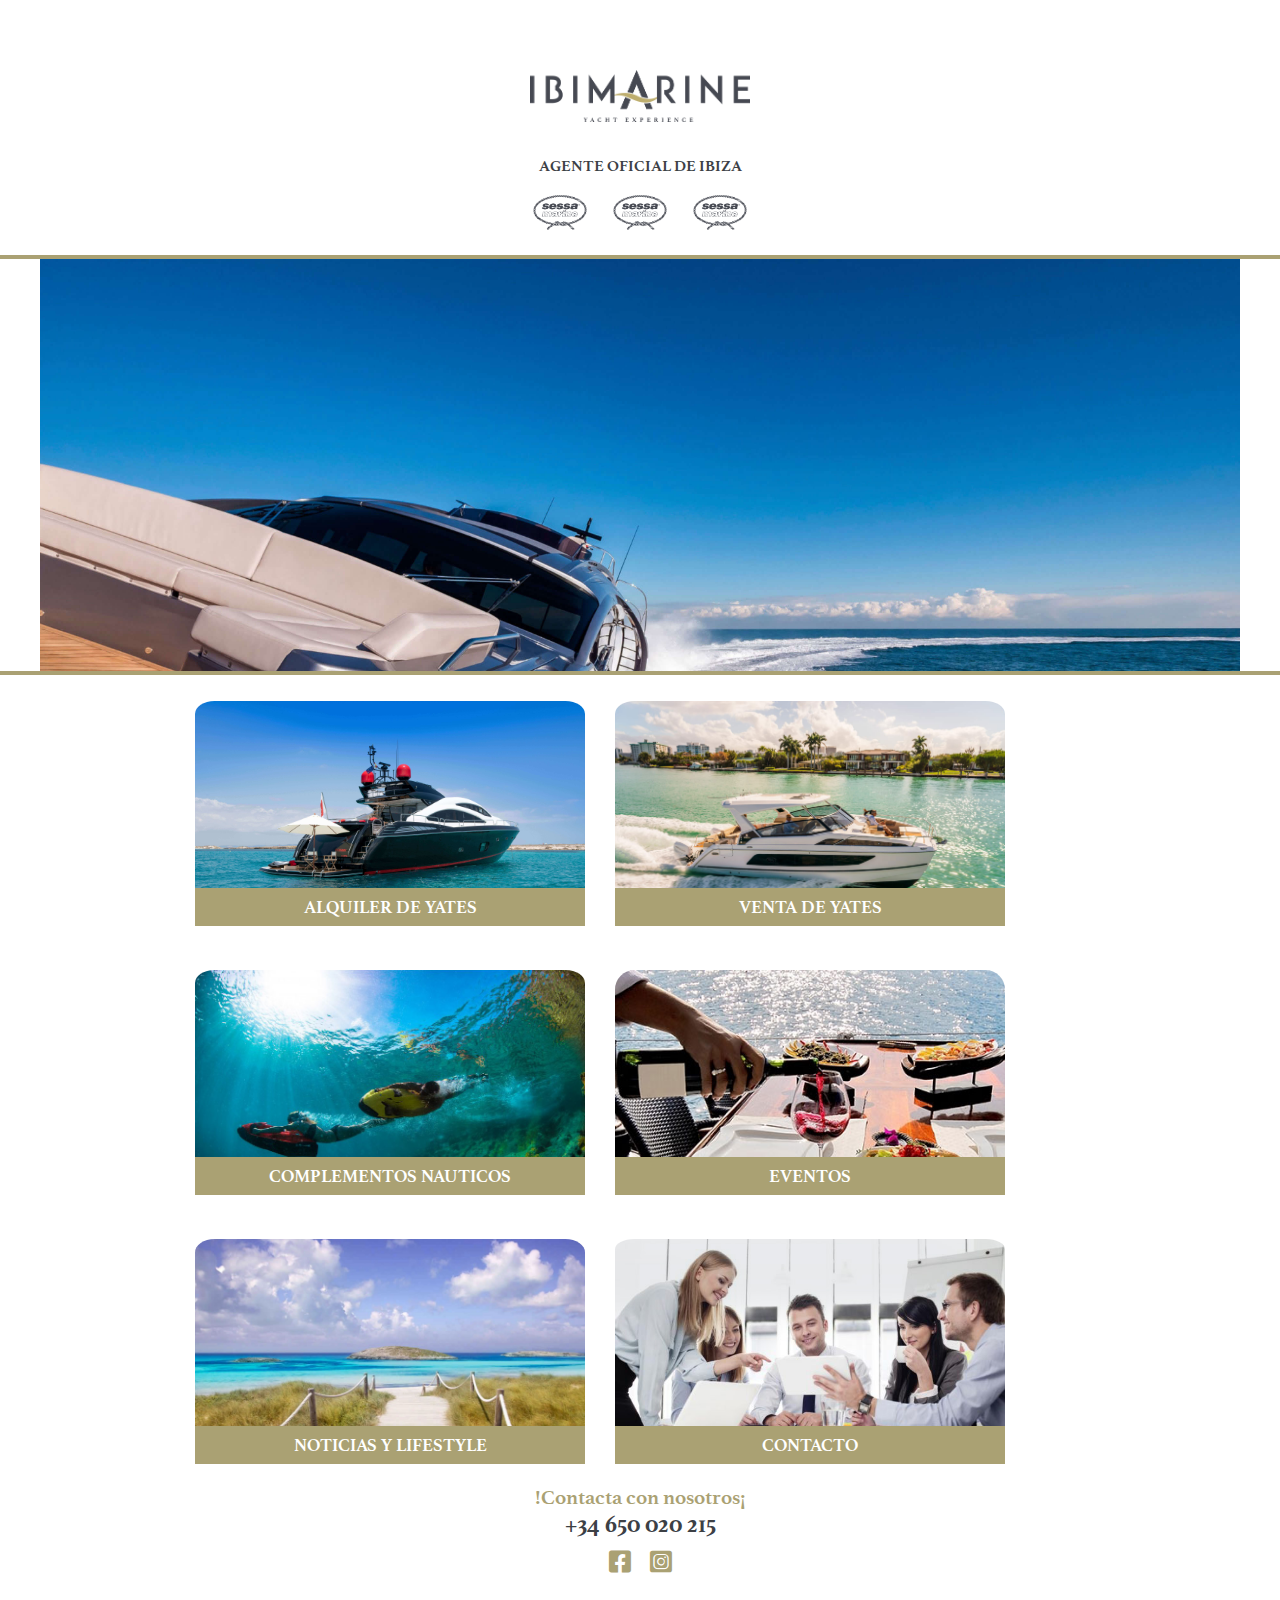
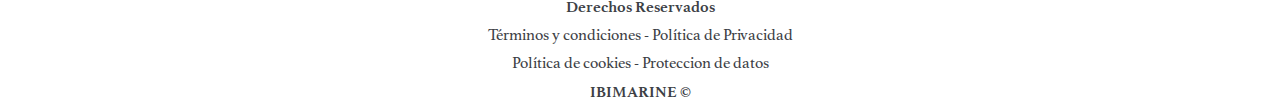
<file: index.html>
<!DOCTYPE html>
<html lang="es">
<head>
    <meta charset="UTF-8">
    <meta http-equiv="X-UA-Compatible" content="IE=edge">
    <meta name="viewport" content="width=device-width, initial-scale=1.0">
    <title>Ibimarine</title>

    <link rel="stylesheet" href="normalize.css">
    <link rel="stylesheet" href="style.css">
    <link rel="stylesheet" href="https://cdnjs.cloudflare.com/ajax/libs/font-awesome/6.0.0/css/all.min.css" integrity="sha512-9usAa10IRO0HhonpyAIVpjrylPvoDwiPUiKdWk5t3PyolY1cOd4DSE0Ga+ri4AuTroPR5aQvXU9xC6qOPnzFeg==" crossorigin="anonymous" referrerpolicy="no-referrer" />
</head>
<body>

    <!--Mobile Menu -->
    <div class="menu__overlay" id="menu_mobile">
        <!-- Menu Content -->
        <div class="menu__content">
            <div class="menu__head">
                <a href="javascript:void(0)" id="close_navbar" class="invisible">&times;</a>
                
                <div class="head__logo-menu">
                    <img class="img-fluid" src="./img/logoibimarine_2.png" alt="Logo Ibimarine">
                </div>
                
                <a href="javascript:void(0)" id="menu_close">&times;</a>
            </div>

            <div class="menu__section margin-top-2">
                <div class="menu__langs">
                    <div class="lang active"><img class="img-fluid lang_img" src="./img/lang_es.png" alt=""> ES</div> 
                    <span class="bar">&#124;</span>
                    <div class="lang"><img class="img-fluid lang_img" src="./img/lang_en.png" alt="">EN</div>
                </div>
            </div>

            <div class="menu__links">
                <div class="menu__link margin-vertical-2"><a class="text-upper text-bold" href="index.html">Home</a></div>
                <div class="menu__link margin-vertical-2"><a class="text-upper text-bold" href="alquiler.html">Alquiler</a></div>
                <div class="menu__link margin-vertical-2"><a class="text-upper text-bold" href="venta.html">Venta</a></div>
                <div class="menu__link margin-vertical-2"><a class="text-upper text-bold" href="complementos.html">Complementos</a></div>
                <div class="menu__link margin-vertical-2"><a class="text-upper text-bold" href="eventos.html">Eventos</a></div>
                <div class="menu__link margin-vertical-2"><a class="text-upper text-bold" href="noticias.html">Noticias</a></div>
                <div class="menu__link margin-vertical-2"><a class="text-upper text-bold" href="contacto.html">Contacto</a></div>
            </div>
            
            <div class="menu__section margin-bottom-4">
                <div class="menu__link"><a class="text-upper text-bold" href="#">Área Privada</a></div>
            </div>
        </div>
    </div>

    <!-- Section Header -->
    <div class="header">
        <div class="head__top">
            <div class="menu__icon invisible">
                <i class="fa-solid fa-bars"></i>
            </div>
            <div class="head__logo">
                <img class="img-fluid" src="./logoibimarine.png" alt="Logo Ibimarine">
            </div>
            <div class="menu__icon" id="menu_open">
                <i class="fa-solid fa-bars"></i>
            </div>
        </div>
        <div class="head__brands">
            <div class="agent__text text-center f-bold text-color-black">
                AGENTE OFICIAL DE IBIZA
            </div>
            <div class="agent__brands">
                <a href="#" class="img__brand-container"><img class="img-fluid" src="img/sessa.png" alt="brand imgage"></a>
                <a href="#" class="img__brand-container"><img class="img-fluid" src="img/sessa.png" alt="brand imgage"></a>
                <a href="#" class="img__brand-container"><img class="img-fluid" src="img/sessa.png" alt="brand imgage"></a>
            </div>
        </div>
        <!-- Hero -->
        <div class="hero__content">
            <div class="hero-container">
                <img class="img-fluid" src="img/home/home-06.jpg" alt="Hero Image">
            </div>
        </div>
    </div>

    <!-- Section Content -->
    <div class="content">
        <div class="container home__grid">
            <!-- Main Card -->
            <a class="card" href="alquiler.html">
            <div >
                <div class="card-head">
                    <div class="card__img ">
                        <img class="img-fluid smooth-top-corners" src="img/home/home-04.jpg" alt="card image">
                    </div>
                    <div class="card__title">
                        <p class="text-center text-upper">Alquiler de yates</p>
                    </div>
                </div>
            </div>
            </a>

            <a class="card" href="venta.html">
            <div>
                <div class="card-head">
                    <div class="card__img">
                        <img class="img-fluid smooth-top-corners" src="img/home/home-05.jpg" alt="card image">
                    </div>
                    <div class="card__title">
                        <p class="text-center text-upper">Venta de yates</p>
                    </div>
                </div>
            </div>
            </a>

            <a class="card" href="complementos.html">
            <div>
                <div class="card-head">
                    <div class="card__img">
                        <img class="img-fluid smooth-top-corners" src="img/home/home-03.jpg" alt="card image">
                    </div>
                    <div class="card__title">
                        <p class="text-center text-upper">Complementos Nauticos</p>
                    </div>
                </div>
            </div>
            </a>

            <a class="card" href="eventos.html">
            <div>
                <div class="card-head">
                    <div class="card__img">
                        <img class="img-fluid smooth-top-corners" src="img/home/home-01.jpg" alt="card image">
                    </div>
                    <div class="card__title">
                        <p class="text-center text-upper">Eventos</p>
                    </div>
                </div>
            </div>
            </a>

            <a class="card" href="noticias.html">
            <div>
                <div class="card-head">
                    <div class="card__img">
                        <img class="img-fluid smooth-top-corners" src="img/home/home-02.jpg" alt="card image">
                    </div>
                    <div class="card__title">
                        <p class="text-center text-upper">Noticias y LifeStyle</p>
                    </div>
                </div>
            </div>
            </a>
            <a class="card" href="contacto.html">
            <div>
                <div class="card-head">
                    <div class="card__img">
                        <img class="img-fluid smooth-top-corners" src="img/contact/contact.jpeg" alt="card image">
                    </div>
                    <div class="card__title">
                        <p class="text-center text-upper">Contacto</p>
                    </div>
                </div>
            </div>
            </a>
            <!-- /Cards -->
        </div>
    </div>

    <!-- Footer -->
    <div class="footer">
       <footer>
           <div class="footer__contact-section">
               <p class="contact__text text-color-main">!Contacta con nosotros¡</p>
               <p class="contact__phone">+34 650 020 215</p>
               <div class="social__icons">
                <a href="#"><i class="fa-brands fa-facebook-square text-color-main"></i></a>
                <a href="#"><i class="fa-brands fa-instagram-square text-color-main"></i></a>
               </div>
           </div>
           <div class="footer__legal-section text-center">
               <p class="copyrigth text-color-black f-bold margin-top-1 margin-bottom-1">Derechos Reservados</p>
               <p class="legal__pages">
                   <div class="text-color-black margin-bottom-1">
                        <a href="#" class="text-color-black"><span>Términos y condiciones</span></a>
                        - 
                        <a href="#" class="text-color-black"><span>Política de Privacidad</span></a>
                   </div>
                   <div class="text-color-black margin-bottom-1">
                        <a href="#" class="text-color-black"><span>Política de cookies</span></a>
                        - 
                        <a href="#" class="text-color-black"><span>Proteccion de datos</span></a>
                   </div>
               </p>
               <p class="text-upper text-bold text-color-black margin-bottom-1 margin-top-1">Ibimarine &copy;</p>
           </div>
       </footer> 
    </div>

    <script>
        const closeMenuBtn = document.getElementById('menu_close');
        const openMenuBtn = document.getElementById('menu_open');
        const menuMobile = document.getElementById('menu_mobile');

        closeMenuBtn.addEventListener('click', closeMenu);
        openMenuBtn.addEventListener('click', openMenu)

        function closeMenu(){
            menuMobile.style.display = 'none';
        }

        function openMenu(){
            menuMobile.style.display = 'block';
        }
    </script>
</body>
</html>
</file>
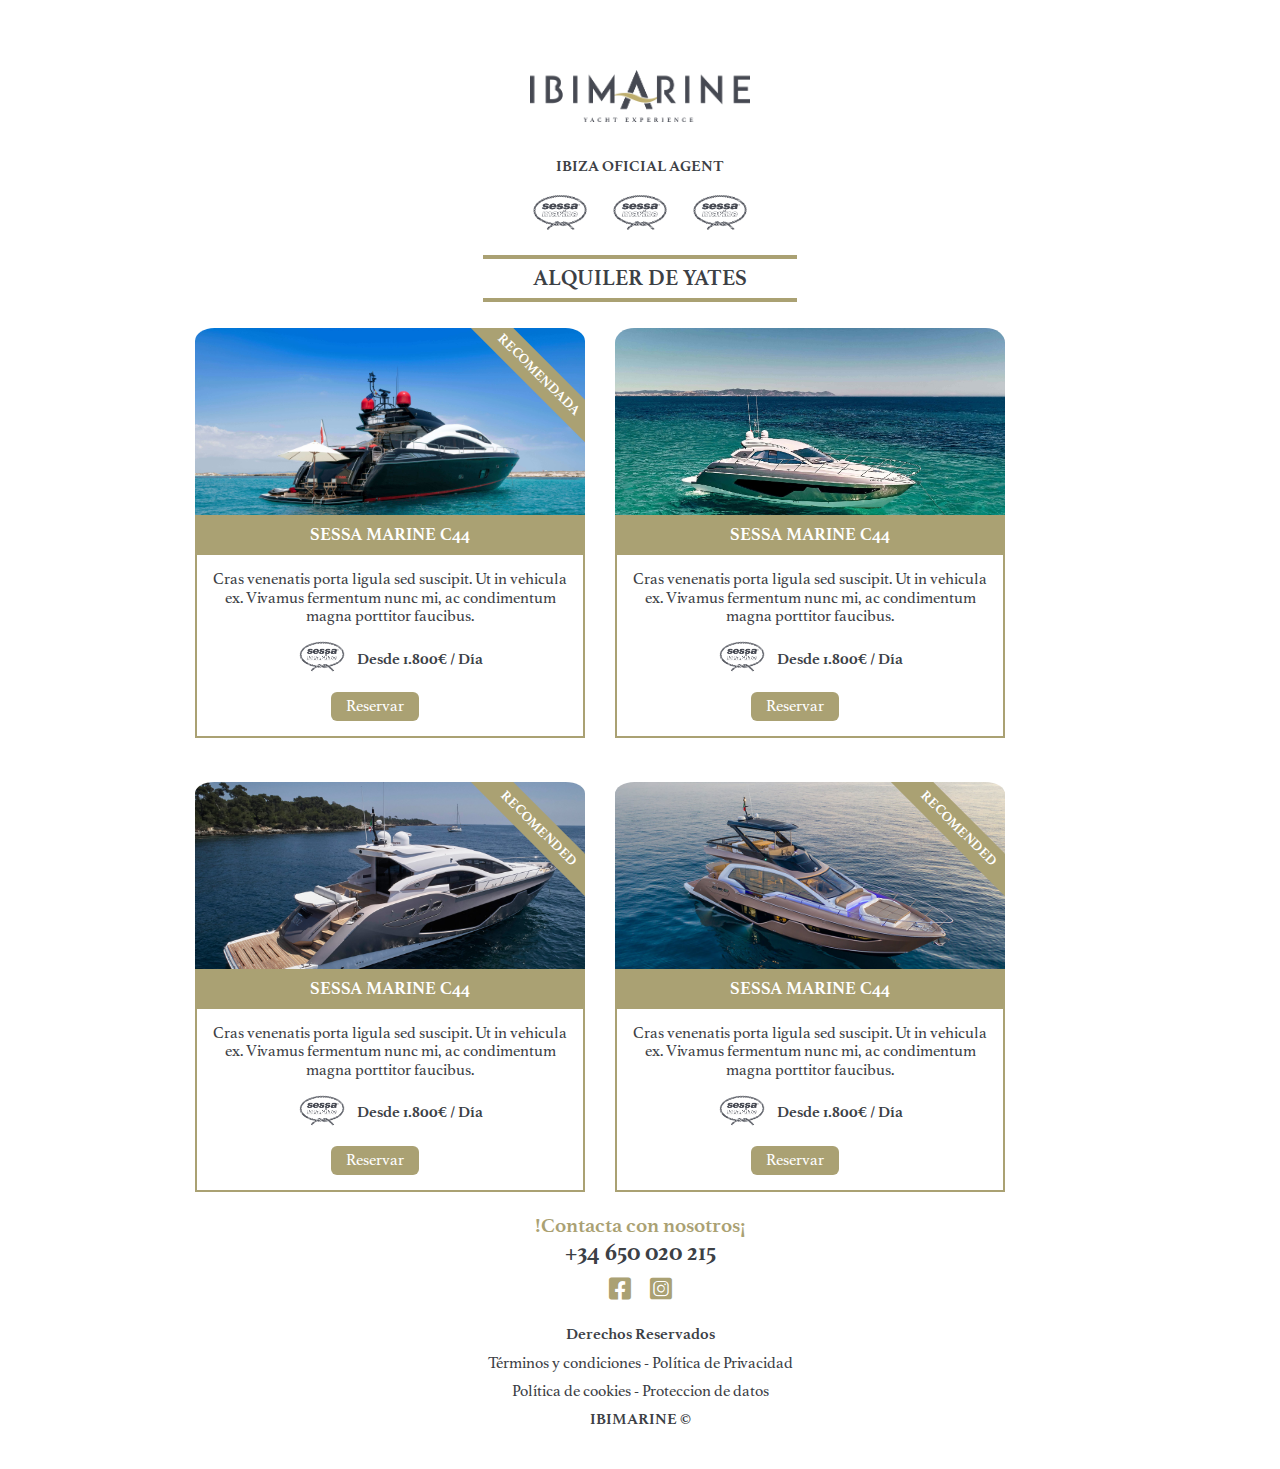
<file: alquiler.html>
<!DOCTYPE html>
<html lang="es">
<head>
    <meta charset="UTF-8">
    <meta http-equiv="X-UA-Compatible" content="IE=edge">
    <meta name="viewport" content="width=device-width, initial-scale=1.0">
    <title>Ibimarine</title>

    <link rel="stylesheet" href="normalize.css">
    <link rel="stylesheet" href="style.css">
    <link rel="stylesheet" href="https://cdnjs.cloudflare.com/ajax/libs/font-awesome/6.0.0/css/all.min.css" integrity="sha512-9usAa10IRO0HhonpyAIVpjrylPvoDwiPUiKdWk5t3PyolY1cOd4DSE0Ga+ri4AuTroPR5aQvXU9xC6qOPnzFeg==" crossorigin="anonymous" referrerpolicy="no-referrer" />
</head>
<body>

    <!--Mobile Menu -->
    <div class="menu__overlay" id="menu_mobile">
        <!-- Menu Content -->
        <div class="menu__content">
            <div class="menu__head">
                <a href="javascript:void(0)" id="close_navbar" class="invisible">&times;</a>
                
                <div class="head__logo-menu">
                    <img class="img-fluid" src="./img/logoibimarine_2.png" alt="Logo Ibimarine">
                </div>
                
                <a href="javascript:void(0)" id="menu_close">&times;</a>
            </div>

            <div class="menu__section margin-top-2">
                <div class="menu__langs">
                    <div class="lang active"><img class="img-fluid lang_img" src="./img/lang_es.png" alt=""> ES</div> 
                    <span class="bar">&#124;</span>
                    <div class="lang"><img class="img-fluid lang_img" src="./img/lang_en.png" alt="">EN</div>
                </div>
            </div>

            <div class="menu__links">
                <div class="menu__link margin-vertical-2"><a class="text-upper text-bold" href="index.html">Home</a></div>
                <div class="menu__link margin-vertical-2"><a class="text-upper text-bold" href="alquiler.html">Alquiler</a></div>
                <div class="menu__link margin-vertical-2"><a class="text-upper text-bold" href="venta.html">Venta</a></div>
                <div class="menu__link margin-vertical-2"><a class="text-upper text-bold" href="complementos.html">Complementos</a></div>
                <div class="menu__link margin-vertical-2"><a class="text-upper text-bold" href="eventos.html">Eventos</a></div>
                <div class="menu__link margin-vertical-2"><a class="text-upper text-bold" href="noticias.html">Noticias</a></div>
                <div class="menu__link margin-vertical-2"><a class="text-upper text-bold" href="contacto.html">Contacto</a></div>
            </div>
            
            <div class="menu__section margin-bottom-4">
                <div class="menu__link"><a class="text-upper text-bold" href="#">Área Privada</a></div>
            </div>
        </div>
    </div>

    <!-- Section Header -->
    <div class="header">
        <div class="head__top">
            <div class="menu__icon invisible">
                <i class="fa-solid fa-bars"></i>
            </div>
            <div class="head__logo">
                <img class="img-fluid" src="./logoibimarine.png" alt="Logo Ibimarine">
            </div>
            <div class="menu__icon" id="menu_open">
                <i class="fa-solid fa-bars"></i>
            </div>
        </div>
        <div class="head__brands">
            <div class="agent__text text-center f-bold text-color-black text-upper">
                IBIZA Oficial Agent
            </div>
            <div class="agent__brands">
                <a href="#" class="img__brand-container"><img class="img-fluid" src="img/sessa.png" alt="brand imgage"></a>
                <a href="#" class="img__brand-container"><img class="img-fluid" src="img/sessa.png" alt="brand imgage"></a>
                <a href="#" class="img__brand-container"><img class="img-fluid" src="img/sessa.png" alt="brand imgage"></a>
            </div>
        </div>
        <!-- Hero -->
        <div class="hero__content text-center">
            <div class="hero-container hero-container-text">
                <h1 style="display: inline-block;" class="margin-1 text-title text-center text-upper text-bold text-color-black">Alquiler de Yates</h1>
            </div>
        </div>
    </div>

    <!-- Section Content -->
    <div class="content">
        <div class="container home__grid">
            <!-- Card -->
            <div class="card">
                <div class="card-head">

                    <span class="label label-es"></span>

                    <div class="card__img">
                        <img class="img-fluid smooth-top-corners" src="img/home/home-04.jpg" alt="card image">
                    </div>
                    <div class="card__title">
                        <p class="text-center text-upper">Sessa Marine c44</p>
                    </div>
                </div>
                <div class="card-body">
                    <div class="card__text text-center margin-bottom-1">
                        <p class="text-color-black margin-vertical-1 padding-horizontal-1">
                            Cras venenatis porta ligula sed suscipit.
                            Ut in vehicula ex. Vivamus fermentum nunc mi,
                            ac condimentum magna porttitor faucibus.
                        </p>
                    </div>
                    <div class="card__price text-center margin-vertical-1">
                        <span class="brand-icon-small"><img class="img-fluid" src="img/sessa.png" alt="brand imgage"></span>
                        <p class="card-text text-color-black text-bold">Desde <span class="price">1.800</span><span class="currency">€</span> / Día</p>
                    </div>
                    <div class="text-center margin-vertical-1"><a href="alquiler_show.html"><button class="button button-golden">Reservar</button></a></div>
                </div>
            </div>
            <!-- Card -->
            <div class="card">
                <div class="card-head">
                    <div class="card__img">
                        <img class="img-fluid smooth-top-corners" src="img/rent/rent-01.jpg" alt="card image">
                    </div>
                    <div class="card__title">
                        <p class="text-center text-upper">Sessa Marine c44</p>
                    </div>
                </div>
                <div class="card-body">
                    <div class="card__text text-center margin-bottom-1">
                        <p class="text-color-black margin-vertical-1 padding-horizontal-1">
                            Cras venenatis porta ligula sed suscipit.
                            Ut in vehicula ex. Vivamus fermentum nunc mi,
                            ac condimentum magna porttitor faucibus.
                        </p>
                    </div>
                    <div class="card__price text-center margin-vertical-1">
                        <span class="brand-icon-small"><img class="img-fluid" src="img/sessa.png" alt="brand imgage"></span>
                        <p class="card-text text-color-black text-bold">Desde <span class="price">1.800</span><span class="currency">€</span> / Día</p>
                    </div>
                    <div class="text-center margin-vertical-1"><a href="alquiler_show.html"><button class="button button-golden">Reservar</button></a></div>
                </div>
            </div>
            <!-- Card -->
            <div class="card"> 
                
                <div class="card-head">

                    <!-- recomended label -->
                    <span class="label label-en"></span>
                    
                    <div class="card__img recomended">
                        <img class="img-fluid smooth-top-corners" src="img/rent/rent-04.jpeg" alt="card image">
                    </div>
                    <div class="card__title">
                        <p class="text-center text-upper">Sessa Marine c44</p>
                    </div>
                </div>
                <div class="card-body">
                    <div class="card__text text-center margin-bottom-1">
                        <p class="text-color-black margin-vertical-1 padding-horizontal-1">
                            Cras venenatis porta ligula sed suscipit.
                            Ut in vehicula ex. Vivamus fermentum nunc mi,
                            ac condimentum magna porttitor faucibus.
                        </p>
                    </div>
                    <div class="card__price text-center margin-vertical-1">
                        <span class="brand-icon-small"><img class="img-fluid" src="img/sessa.png" alt="brand imgage"></span>
                        <p class="card-text text-color-black text-bold">Desde <span class="price">1.800</span><span class="currency">€</span> / Día</p>
                    </div>
                    <div class="text-center margin-vertical-1"><a href="alquiler_show.html"><button class="button button-golden">Reservar</button></a></div>
                </div>
            </div>
            <!-- Card -->
            <div class="card"> 
                
                <div class="card-head">

                    <!-- recomended label -->
                    <span class="label label-en"></span>
                    
                    <div class="card__img recomended">
                        <img class="img-fluid smooth-top-corners" src="img/rent/rent-02.jpeg" alt="card image">
                    </div>
                    <div class="card__title">
                        <p class="text-center text-upper">Sessa Marine c44</p>
                    </div>
                </div>
                <div class="card-body">
                    <div class="card__text text-center margin-bottom-1">
                        <p class="text-color-black margin-vertical-1 padding-horizontal-1">
                            Cras venenatis porta ligula sed suscipit.
                            Ut in vehicula ex. Vivamus fermentum nunc mi,
                            ac condimentum magna porttitor faucibus.
                        </p>
                    </div>
                    <div class="card__price text-center margin-vertical-1">
                        <span class="brand-icon-small"><img class="img-fluid" src="img/sessa.png" alt="brand imgage"></span>
                        <p class="card-text text-color-black text-bold">Desde <span class="price">1.800</span><span class="currency">€</span> / Día</p>
                    </div>
                    <div class="text-center margin-vertical-1"><a href="alquiler_show.html"><button class="button button-golden">Reservar</button></a></div>
                </div>
            </div>
        </div>
    </div>

    <!-- Footer -->
    <div class="footer">
       <footer class="margin-bottom-4">
           <div class="footer__contact-section">
               <p class="contact__text text-color-main">!Contacta con nosotros¡</p>
               <p class="contact__phone">+34 650 020 215</p>
               <div class="social__icons">
                <a href="#"><i class="fa-brands fa-facebook-square text-color-main"></i></a>
                <a href="#"><i class="fa-brands fa-instagram-square text-color-main"></i></a>
               </div>
           </div>
           <div class="footer__legal-section text-center">
               <p class="copyrigth text-color-black f-bold margin-top-1 margin-bottom-1">Derechos Reservados</p>
               <p class="legal__pages">
                   <div class="text-color-black margin-bottom-1">
                        <a href="#" class="text-color-black"><span>Términos y condiciones</span></a>
                        - 
                        <a href="#" class="text-color-black"><span>Política de Privacidad</span></a>
                   </div>
                   <div class="text-color-black margin-bottom-1">
                        <a href="#" class="text-color-black"><span>Política de cookies</span></a>
                        - 
                        <a href="#" class="text-color-black"><span>Proteccion de datos</span></a>
                   </div>
               </p>
               <p class="text-upper text-bold text-color-black margin-bottom-1 margin-top-1">Ibimarine &copy;</p>
           </div>
       </footer> 
    </div>

    <script>
        const closeMenuBtn = document.getElementById('menu_close');
        const openMenuBtn = document.getElementById('menu_open');
        const menuMobile = document.getElementById('menu_mobile');

        closeMenuBtn.addEventListener('click', closeMenu);
        openMenuBtn.addEventListener('click', openMenu)

        function closeMenu(){
            document.querySelector('body').style.overflow = 'visible'
            menuMobile.style.display = 'none';
        }

        function openMenu(){
            document.querySelector('body').style.overflow = 'hidden'
            menuMobile.style.display = 'block';
        }
    </script>
</body>
</html>
</file>
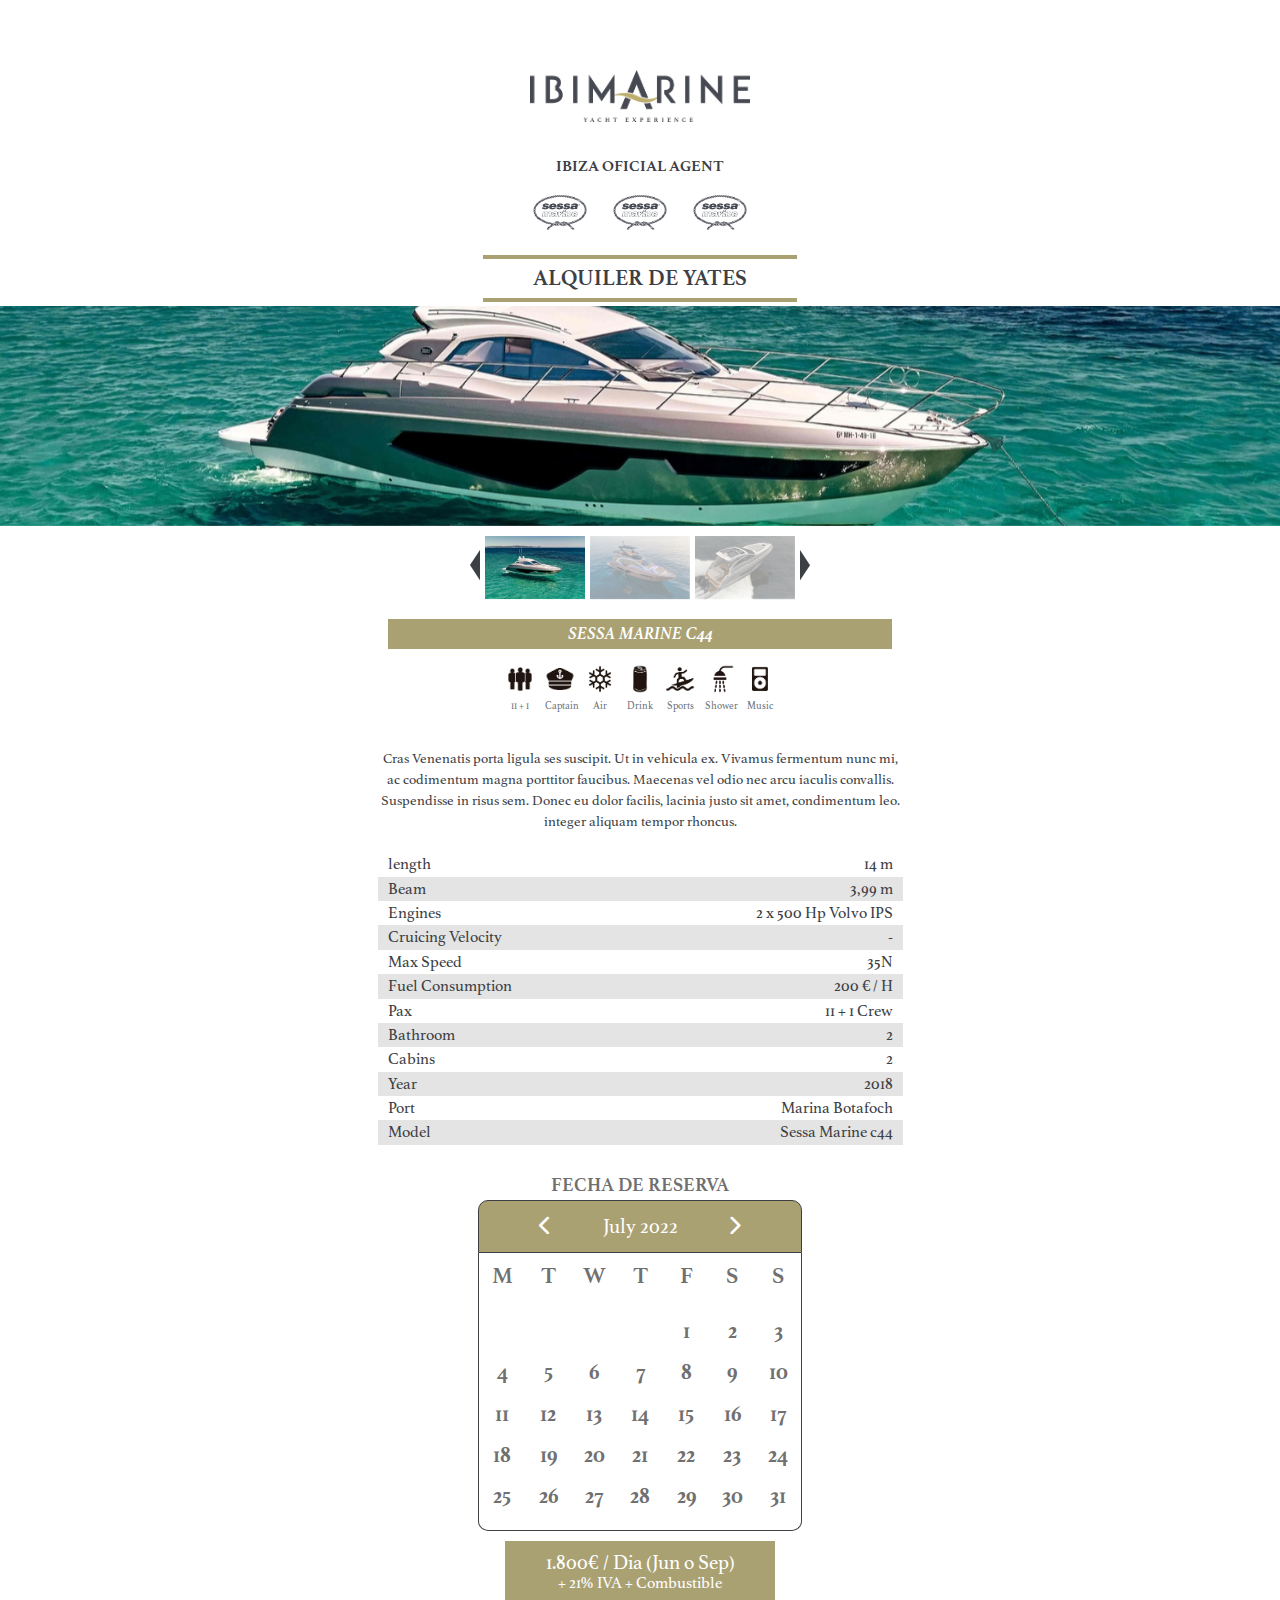
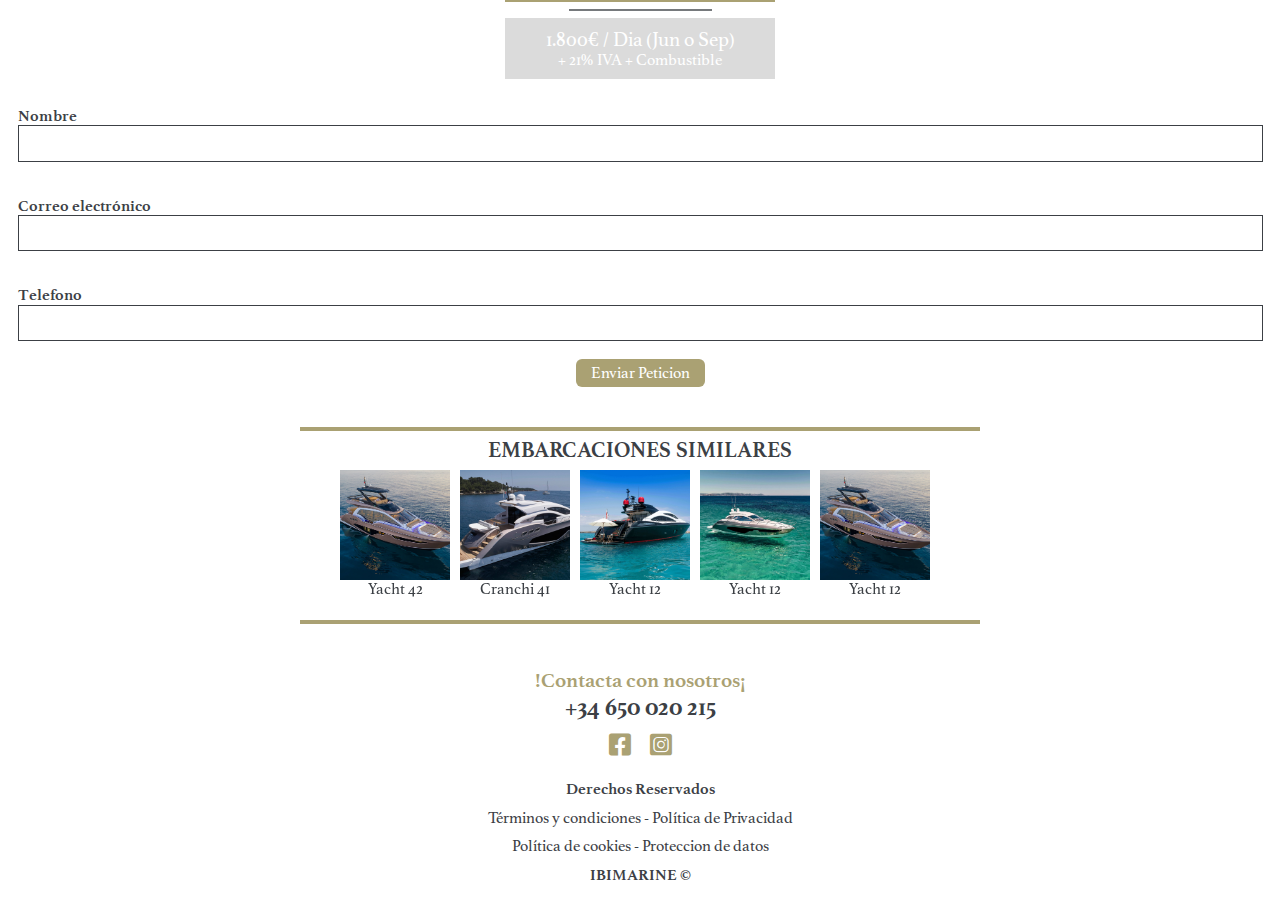
<file: alquiler_show.html>
<!DOCTYPE html>
<html lang="es">
<head>
    <meta charset="UTF-8">
    <meta http-equiv="X-UA-Compatible" content="IE=edge">
    <meta name="viewport" content="width=device-width, initial-scale=1.0">

    <title>Ibimarine</title>

    <!-- Slide -->
    <link rel="stylesheet" href="./vendor/swiper/swiper-bundle.min.css"/>

    <!-- Local styles -->
    <link rel="stylesheet" href="normalize.css">
    <link rel="stylesheet" href="./css/calendar.css">
    <link rel="stylesheet" href="style.css">
    <link rel="stylesheet" href="https://cdnjs.cloudflare.com/ajax/libs/font-awesome/6.0.0/css/all.min.css" integrity="sha512-9usAa10IRO0HhonpyAIVpjrylPvoDwiPUiKdWk5t3PyolY1cOd4DSE0Ga+ri4AuTroPR5aQvXU9xC6qOPnzFeg==" crossorigin="anonymous" referrerpolicy="no-referrer" />
</head>
<body>

    <!-- Dark Overlay container-->
    <div id="overlay__request_container"></div>
    <div id="overlay__photos_container"></div>

    <!--Mobile Menu -->
    <div class="menu__overlay" id="menu_mobile">
        <!-- Menu Content -->
        <div class="menu__content">
            <div class="menu__head">
                <a href="javascript:void(0)" id="close_navbar" class="invisible">&times;</a>
                
                <div class="head__logo-menu">
                    <img class="img-fluid" src="./img/logoibimarine_2.png" alt="Logo Ibimarine">
                </div>
                
                <a href="javascript:void(0)" id="menu_close">&times;</a>
            </div>

            <div class="menu__section margin-top-2">
                <div class="menu__langs">
                    <div class="lang active"><img class="img-fluid lang_img" src="./img/lang_es.png" alt=""> ES</div> 
                    <span class="bar">&#124;</span>
                    <div class="lang"><img class="img-fluid lang_img" src="./img/lang_en.png" alt="">EN</div>
                </div>
            </div>

            <div class="menu__links">
                <div class="menu__link margin-vertical-2"><a class="text-upper text-bold" href="index.html">Home</a></div>
                <div class="menu__link margin-vertical-2"><a class="text-upper text-bold" href="alquiler.html">Alquiler</a></div>
                <div class="menu__link margin-vertical-2"><a class="text-upper text-bold" href="venta.html">Venta</a></div>
                <div class="menu__link margin-vertical-2"><a class="text-upper text-bold" href="complementos.html">Complementos</a></div>
                <div class="menu__link margin-vertical-2"><a class="text-upper text-bold" href="eventos.html">Eventos</a></div>
                <div class="menu__link margin-vertical-2"><a class="text-upper text-bold" href="noticias.html">Noticias</a></div>
                <div class="menu__link margin-vertical-2"><a class="text-upper text-bold" href="contacto.html">Contacto</a></div>
            </div>
            
            <div class="menu__section margin-bottom-4">
                <div class="menu__link"><a class="text-upper text-bold" href="#">Área Privada</a></div>
            </div>
        </div>
    </div>

    <!-- Section Header -->
    <div class="header">
        <div class="head__top">
            <div class="menu__icon invisible">
                <i class="fa-solid fa-bars"></i>
            </div>
            <div class="head__logo">
                <img class="img-fluid" src="./logoibimarine.png" alt="Logo Ibimarine">
            </div>
            <div class="menu__icon" id="menu_open">
                <i class="fa-solid fa-bars"></i>
            </div>
        </div>
        <div class="head__brands">
            <div class="agent__text text-center f-bold text-color-black text-upper">
                IBIZA Oficial Agent
            </div>
            <div class="agent__brands">
                <a href="#" class="img__brand-container"><img class="img-fluid" src="img/sessa.png" alt="brand imgage"></a>
                <a href="#" class="img__brand-container"><img class="img-fluid" src="img/sessa.png" alt="brand imgage"></a>
                <a href="#" class="img__brand-container"><img class="img-fluid" src="img/sessa.png" alt="brand imgage"></a>
            </div>
        </div>
        <!-- Hero -->
        <div class="hero__content">
            <div class="hero-container">
                <h1 class="margin-1 text-title text-center text-upper text-bold text-color-black">Alquiler de Yates</h1>
            </div>
        </div>
    </div>

    <!-- Content -->
    <div class="container">
        <div class="slide_show">
            <div class="swiper main_img" id="mainSileImg">
                <div class="swiper-wrapper">
                    <div class="swiper-slide">
                        <img class="img-fluid" src="./img/rent/rent-01.jpg" alt="">
                    </div>
                    
                    <div class="swiper-slide">
                        <img class="img-fluid" src="./img/rent/rent-02.jpeg" alt="">
                    </div>
                    <div class="swiper-slide">
                        <img class="img-fluid" src="./img/rent/rent-03.jpeg" alt="">
                    </div>
                    <div class="swiper-slide">
                        <img class="img-fluid" src="./img/rent/rent-01.jpg" alt="">
                    </div>
                    <div class="swiper-slide">
                        <img class="img-fluid" src="./img/rent/rent-02.jpeg" alt="">
                    </div>
                    <div class="swiper-slide">
                        <img class="img-fluid" src="./img/rent/rent-03.jpeg" alt="">
                    </div>
                </div>
            </div>

            <div class="slide_carousel">
                <div class="arrow" id="arrowPrev">
                    <svg style="width: 1rem; height: auto; margin: 0 5px" xmlns="http://www.w3.org/2000/svg" xmlns:bx="https://boxy-svg.com" viewBox="43.026 0 161.967 490" width="161.967" height="490">
                        <polyline style="stroke: rgb(60, 64, 69); fill: rgb(60, 64, 69);" points="204.993 0.285 204.993 490 43.026 244.36 204.72 0" bx:origin="0.525 0.496"/>
                    </svg>
                </div>
                <div class="swiper thumbnails-row" thumbsSlider="">
                    <div class="swiper-wrapper">
                        <div class="swiper-slide thumbnails">
                            <img class="img-thumbnail " src="./img/rent/rent-01.jpg" alt="thumbnail">
                        </div>
                        <div class="swiper-slide thumbnails">
                            <img class="img-thumbnail " src="./img/rent/rent-02.jpeg" alt="thumbnail">
                        </div>
                        <div class="swiper-slide thumbnails">
                            <img class="img-thumbnail " src="./img/rent/rent-03.jpeg" alt="thumbnail">
                        </div>
                        <div class="swiper-slide thumbnails">
                            <img class="img-thumbnail " src="./img/rent/rent-01.jpg" alt="thumbnail">
                        </div>
                        <div class="swiper-slide thumbnails">
                            <img class="img-thumbnail " src="./img/rent/rent-02.jpeg" alt="thumbnail">
                        </div>
                        <div class="swiper-slide thumbnails">
                            <img class="img-thumbnail " src="./img/rent/rent-03.jpeg" alt="thumbnail">
                        </div>
                    </div>
                </div>
                <div class="arrow" id="arrowNext">
                    <svg style="width: 1rem; height: auto; margin: 0 5px" xmlns="http://www.w3.org/2000/svg" xmlns:bx="https://boxy-svg.com" viewBox="51.124 -3.92 161.967 490" width="161.967" height="490">
                        <polyline style="stroke: rgb(60, 64, 69); fill: rgb(60, 64, 69);" points="204.993 0.285 204.993 490 43.026 244.36 204.72 0" transform="matrix(-1, 0, 0, -1, 256.117344, 486.079994)" bx:origin="0.525 0.496"/>
                      </svg>
                </div>
            </div>
        </div>
        
        <div class="yacht__info container-sm">
            <div class="yacht__title">
                <h2 class="bg-golden text-upper text-center">SESSA MARINE C44</h2>
            </div>

            <div class="yacht__icons">
                <div class="yacht__feature_icon text-center">
                    <img class="img-fluid" src="./img/yacht_icons/users.png" alt="feature icon">
                    <span class="yacht__icon-caption text-muted">11 + 1</span>
                </div>
                <div class="yacht__feature_icon text-center">
                    <img class="img-fluid" src="./img/yacht_icons/captain.png" alt="feature icon">
                    <span class="yacht__icon-caption text-muted">Captain</span>
                </div>
                <div class="yacht__feature_icon text-center">
                    <img class="img-fluid" src="./img/yacht_icons/air-conditioner.png" alt="feature icon">
                    <span class="yacht__icon-caption text-muted">Air</span>
                </div>
                <div class="yacht__feature_icon text-center">
                    <img class="img-fluid" src="./img/yacht_icons/drinks.png" alt="feature icon">
                    <span class="yacht__icon-caption text-muted">Drink</span>
                </div>
                <div class="yacht__feature_icon text-center">
                    <img class="img-fluid" src="./img/yacht_icons/sports.png" alt="feature icon">
                    <span class="yacht__icon-caption text-muted">Sports</span>
                </div>
                <div class="yacht__feature_icon text-center">
                    <img class="img-fluid" src="./img/yacht_icons/shower.png" alt="feature icon">
                    <span class="yacht__icon-caption text-muted">Shower</span>
                </div>
                <div class="yacht__feature_icon text-center">
                    <img class="img-fluid" src="./img/yacht_icons/music.png" alt="feature icon">
                    <span class="yacht__icon-caption text-muted">Music</span>
                </div>
            </div>

            <div class="yacht__description text-center text-color-black">
                <p>
                    Cras Venenatis porta ligula ses suscipit.
                    Ut in vehicula ex. Vivamus fermentum
                    nunc mi, ac codimentum magna 
                    porttitor faucibus. Maecenas vel odio
                    nec arcu iaculis convallis.
                </p>
                <p>
                    Suspendisse in risus sem. Donec eu
                    dolor facilis, lacinia justo sit amet,
                    condimentum leo. integer aliquam
                    tempor rhoncus.
                </p>
            </div>

            <div class="yacht__features-table">
                <ul class="yacht__table">
                    <li class="yacht__item text-color-black">
                        <span>length</span>
                        <span>14 m</span>
                    </li>
                    <li class="yacht__item text-color-black">
                        <span>Beam</span>
                        <span>3,99 m</span>
                    </li>
                    <li class="yacht__item text-color-black">
                        <span>Engines</span>
                        <span>2 x 500 Hp Volvo IPS</span>
                    </li>
                    <li class="yacht__item text-color-black">
                        <span>Cruicing Velocity</span>
                        <span>-</span>
                    </li>
                    <li class="yacht__item text-color-black">
                        <span>Max Speed</span>
                        <span>35N</span>
                    </li>
                    <li class="yacht__item text-color-black">
                        <span>Fuel Consumption</span>
                        <span>200 	&euro; / H</span>
                    </li>
                    <li class="yacht__item text-color-black">
                        <span>Pax</span>
                        <span>11 + 1 Crew</span>
                    </li>
                    <li class="yacht__item text-color-black">
                        <span>Bathroom</span>
                        <span>2</span>
                    </li>
                    <li class="yacht__item text-color-black">
                        <span>Cabins</span>
                        <span>2</span>
                    </li>
                    <li class="yacht__item text-color-black">
                        <span>Year</span>
                        <span>2018</span>
                    </li>
                    <li class="yacht__item text-color-black">
                        <span>Port</span>
                        <span>Marina Botafoch</span>
                    </li>
                    <li class="yacht__item text-color-black">
                        <span>Model</span>
                        <span>Sessa Marine c44</span>
                    </li>
                </ul>
            </div>
        </div>

        <div class="reservation__calendar">

            <h2 class="text-center text-color-black-muted text-upper">Fecha de reserva</h2>

            <div id="reservationCalendar"></div>
            <div class="calendar__pricing text-color-white">
                <div class="price-per-day bg-golden">
                    <div class="price">1.800&euro; / Dia <span>(Jun o Sep)</span></div>
                    <div class="price-taxes"><span>+ 21%</span> IVA + Combustible</div>
                </div>
                <span class="hr-spacer"></span>
                <div class="price-per-day bg-gray">
                    <div class="price">1.800&euro; / Dia <span>(Jun o Sep)</span></div>
                    <div class="price-taxes"><span>+ 21%</span> IVA + Combustible</div>
                </div>
            </div>
        </div>

        <div class="reservation__form text-color-black">
            <form action="#">
                <div class="form__input">
                    <label for="name">Nombre</label>
                    <input type="text">
                </div>
                <div class="form__input">
                    <label for="email">Correo electrónico</label>
                    <input type="email">
                </div>
                <div class="form__input">
                    <label for="phone">Telefono</label>
                    <input type="text">
                </div>

                <div class="form__input text-center">
                    <input id="send_reservation_request" class="button button-golden" type="submit" value="Enviar Peticion">
                </div>
            </form>
        </div>
    </div>

    <!-- Similar Boats slide -->      
    <div class="hero__content similar__boats">
        <div class="hero-container">

            <h4 class="margin-1 text-title text-center text-upper text-bold text-color-black">Embarcaciones Similares</h4>
            
            <div class="swiper-similar-boats">
                <div class="swiper-wrapper">
                    <!-- similar boat card -->
                    <div class="swiper-slide similar-boat-card">
                        <a href="#">
                            <div class="similar-boat-thumbnails">
                                <img src="/img/rent/rent-02.jpeg" alt="yacht n">
                            </div>
                            <div class="similar-boat-title">
                                <p class="text-center text-color-black">Yacht 42</p>
                            </div>
                        </a>
                    </div>
                    <!-- similar boat card -->
                    <div class="swiper-slide similar-boat-card">
                        <a href="#">
                            <div class="similar-boat-thumbnails">
                                <img src="/img/rent/rent-04.jpeg" alt="">
                            </div>
                            <div class="similar-boat-title">
                                <p class="text-center text-color-black">Cranchi 41</p>
                            </div>
                        </a>
                    </div>
                    <!-- similar boat card -->
                    <div class="swiper-slide similar-boat-card">
                        <a href="#">
                            <div class="similar-boat-thumbnails">
                                <img src="/img/home/home-04.jpg" alt="">
                            </div>
                            <div class="similar-boat-title">
                                <p class="text-center text-color-black">Yacht 12</p>
                            </div>
                        </a>
                    </div>
                    <!-- similar boat card -->
                    <div class="swiper-slide similar-boat-card">
                        <a href="#">
                            <div class="similar-boat-thumbnails">
                                <img src="/img/rent/rent-01.jpg" alt="">
                            </div>
                            <div class="similar-boat-title">
                                <p class="text-center text-color-black">Yacht 12</p>
                            </div>
                        </a>
                    </div>
                    <!-- similar boat card -->
                    <div class="swiper-slide similar-boat-card">
                        <a href="#">
                            <div class="similar-boat-thumbnails">
                                <img src="/img/rent/rent-02.jpeg" alt="">
                            </div>
                            <div class="similar-boat-title">
                                <p class="text-center text-color-black">Yacht 12</p>
                            </div>
                        </a>
                    </div>
                </div>
            </div>
        </div>
    </div>

    <!-- Footer -->
    <div class="footer">
       <footer class="margin-bottom-4">
           <div class="footer__contact-section">
               <p class="contact__text text-color-main">!Contacta con nosotros¡</p>
               <p class="contact__phone">+34 650 020 215</p>
               <div class="social__icons">
                <a href="#"><i class="fa-brands fa-facebook-square text-color-main"></i></a>
                <a href="#"><i class="fa-brands fa-instagram-square text-color-main"></i></a>
               </div>
           </div>
           <div class="footer__legal-section text-center">
               <p class="copyrigth text-color-black f-bold margin-top-1 margin-bottom-1">Derechos Reservados</p>
               <p class="legal__pages">
                   <div class="text-color-black margin-bottom-1">
                        <a href="#" class="text-color-black"><span>Términos y condiciones</span></a>
                        - 
                        <a href="#" class="text-color-black"><span>Política de Privacidad</span></a>
                   </div>
                   <div class="text-color-black margin-bottom-1">
                        <a href="#" class="text-color-black"><span>Política de cookies</span></a>
                        - 
                        <a href="#" class="text-color-black"><span>Proteccion de datos</span></a>
                   </div>
               </p>
               <p class="text-upper text-bold text-color-black margin-bottom-1 margin-top-1">Ibimarine &copy;</p>
           </div>
       </footer> 
    </div>

    <script src="./vendor/swiper/swiper-bundle.min.js"></script>

    <script src="./js/slides.js"></script>
    <script src="./js/menu.js"></script>
    <script src="./js/calendar.js"></script>

    <script>

        // Global HTML Containers
        const DocumentBody = document.querySelector('body');
        const requestOverlay = document.querySelector('#overlay__request_container');
        const photosOverlay = document.querySelector('#overlay__photos_container');
        
        /*  Modal OVERLAY request */

        let overlayResuqest = `
            <div class="overlay__request__dark" id="overlay__request">
                <div class="overlay__dark_content">
                    <div class="overlay__section">
                        <div class="head__logo_overlay-request">
                            <img class="img-fluid" src="./img/logoibimarine_2.png" alt="Logo Ibimarine">
                        </div>
                    </div>
                    <div class="overlay__section margin-vertical-2">
                        <div class="text-color-white text-center overlay__request_text">
                            <h4 class="margin-vertical-2 text-bold">¡Gracias por su petición!</h4>
                            <p>En menos de 12 horas,
                                nuestros comerciales
                                contactarán con Usted
                                para finalizar la reserva.
                            </p>
                        </div>
                    </div>
                    <div class="overlay__section margin-vertical-4">
                        <button id="close__overlay_dark" class="button button-golden button-lg">Cerrar</button>
                    </div>
                </div>
            </div>
        `;

        requestOverlay.innerHTML = overlayResuqest;

        // Close request overlay
        document.querySelector('#close__overlay_dark').addEventListener('click', function(e){
            DocumentBody.style.overflow = 'visible';
            document.querySelector('#overlay__request').style.display = 'none'
        })

        // open request overlay 
        document.querySelector('#send_reservation_request').addEventListener('click', function(e){
            e.preventDefault();
            DocumentBody.style.overflow = 'hidden'
            document.querySelector('#overlay__request').style.display = 'block';
        })

        /*  Modal OVERLAY Photos */

        let overlayPhotos =`
        <div class="overlay__request__dark" id="overlay__photos">
            <div class="overlay__dark_content">
                <div class="overlay__section-fullwidth overlay__photo_hero margin-bottom-2 margin-top-4">
                    <div class="overlay__photos_main margin-top-2">
                        <div class="arrow" id="photosArrowPrev">
                            <svg style="width: 1rem; height: auto; margin: 0 5px" xmlns="http://www.w3.org/2000/svg" xmlns:bx="https://boxy-svg.com" viewBox="43.026 0 161.967 490" width="161.967" height="490">
                                <polyline style="stroke: rgb(255, 255, 255); fill: rgb(255, 255, 255);" points="204.993 0.285 204.993 490 43.026 244.36 204.72 0" bx:origin="0.525 0.496"/>
                            </svg>
                        </div>
                        <div class="arrow" id="photosArrowNext">
                            <svg style="width: 1rem; height: auto; margin: 0 5px" xmlns="http://www.w3.org/2000/svg" xmlns:bx="https://boxy-svg.com" viewBox="51.124 -3.92 161.967 490" width="161.967" height="490">
                                <polyline style="stroke: rgb(255, 255, 255); fill: rgb(255, 255, 255);" points="204.993 0.285 204.993 490 43.026 244.36 204.72 0" transform="matrix(-1, 0, 0, -1, 256.117344, 486.079994)" bx:origin="0.525 0.496"/>
                            </svg>
                        </div>
                        <img id="overlay__photo_main-elment" src="./img/rent/rent-01.jpg" alt="">
                    </div>
                </div>
                <div class="overlay__section">
                    <div class="overlay__photos_thumbnails">
                        <img class="img-fluid" src="./img/rent/rent-01.jpg" alt="">
                        <img class="img-fluid" src="./img/rent/rent-02.jpeg" alt="">
                        <img class="img-fluid" src="./img/rent/rent-03.jpeg" alt="">
                        <img class="img-fluid" src="./img/rent/rent-01.jpg" alt="">
                        <img class="img-fluid" src="./img/rent/rent-02.jpeg" alt="">
                        <img class="img-fluid" src="./img/rent/rent-03.jpeg" alt="">
                        <img class="img-fluid" src="./img/rent/rent-02.jpeg" alt="">
                        <img class="img-fluid" src="./img/rent/rent-03.jpeg" alt="">
                    </div>
                </div>
                <div class="overlay__section margin-vertical-4">
                    <button id="close__overlay_dark_photos" class="button button-golden button-lg">Cerrar</button>
                </div>
            </div>
        </div>
        `;

        photosOverlay.innerHTML = overlayPhotos;
        
        const showPhotosBtn = document.querySelector('#mainSileImg');
        
        showPhotosBtn.addEventListener('click', function(e){
            DocumentBody.style.overflow = 'hidden';
            document.querySelector('#overlay__photos').style.display = 'block';
        })
        document.querySelector('#close__overlay_dark_photos').addEventListener('click', function(e){
            DocumentBody.style.overflow = 'visible';
            document.querySelector('#overlay__photos').style.display = 'none';
        })

        const overlayPhotosMainImg = document.querySelector('#overlay__photo_main-elment');
        const overlayPhotosThumbnails = document.querySelector('.overlay__photos_thumbnails');

        overlayPhotosThumbnails.addEventListener('click', function(e){
            console.log(e.target);
            if(e.target.nodeName === 'IMG'){
                overlayPhotosMainImg.src = e.target.src;
            }
        });
    </script>
</body>
</html>
</file>
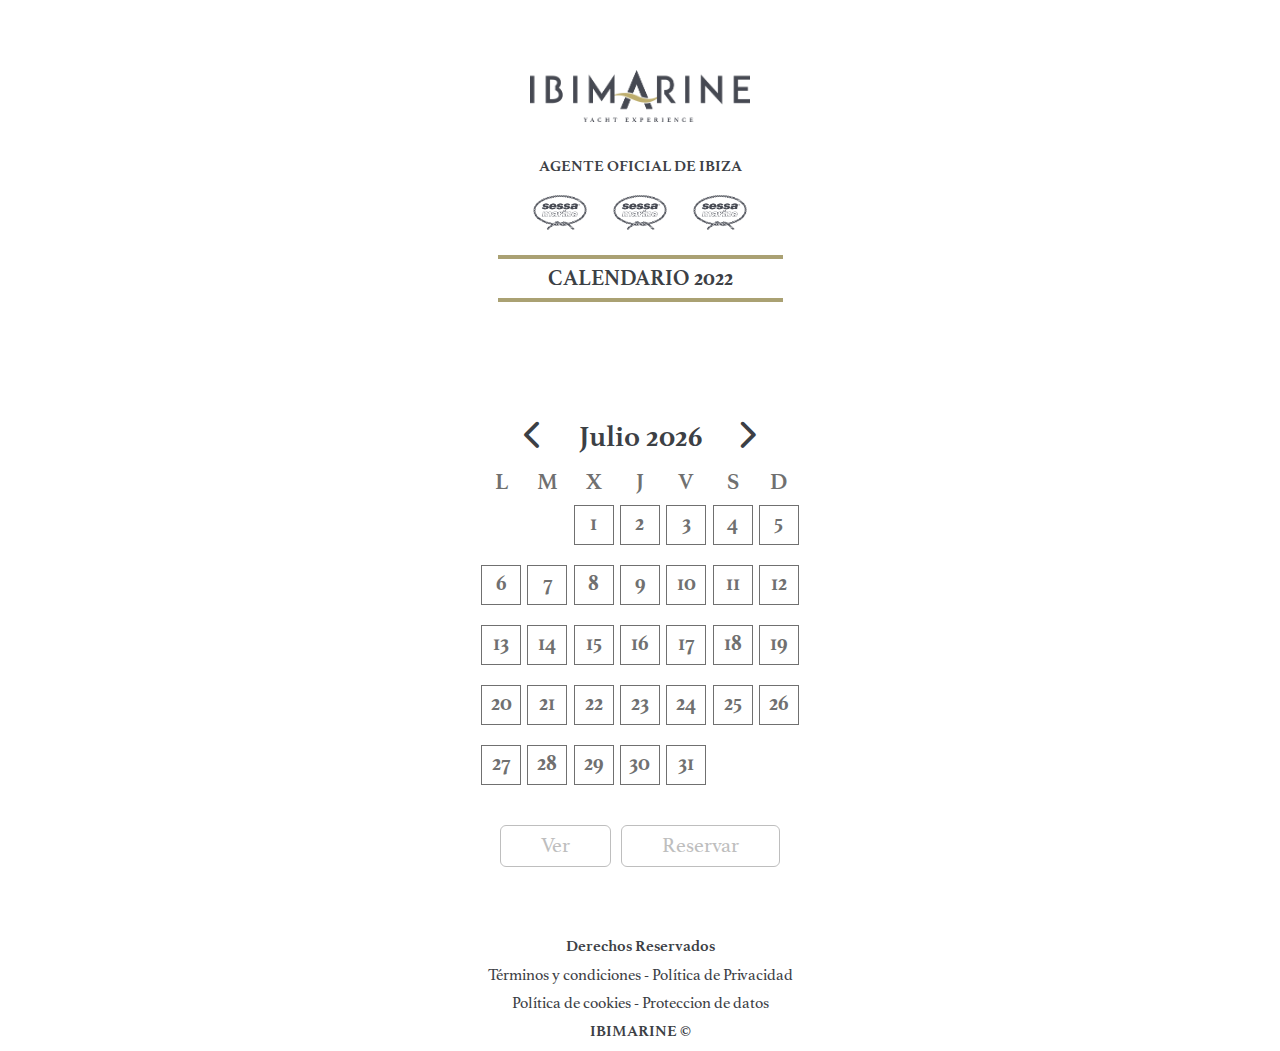
<file: calendar.html>
<!DOCTYPE html>
<html lang="es">
<head>
    <meta charset="UTF-8">
    <meta http-equiv="X-UA-Compatible" content="IE=edge">
    <meta name="viewport" content="width=device-width, initial-scale=1.0">
    <title>Ibimarine</title>

    <link rel="stylesheet" href="normalize.css">
    <link rel="stylesheet" href="./css/calendarBackOffice.css">
    <link rel="stylesheet" href="style.css">
    <link rel="stylesheet" href="https://cdnjs.cloudflare.com/ajax/libs/font-awesome/6.0.0/css/all.min.css" integrity="sha512-9usAa10IRO0HhonpyAIVpjrylPvoDwiPUiKdWk5t3PyolY1cOd4DSE0Ga+ri4AuTroPR5aQvXU9xC6qOPnzFeg==" crossorigin="anonymous" referrerpolicy="no-referrer" />
</head>
<body>

    <!--Mobile Menu -->
    <div class="menu__overlay" id="menu_mobile">
        <!-- Menu Content -->
        <div class="menu__content">
            <div class="menu__head">
                <a href="javascript:void(0)" id="close_navbar" class="invisible">&times;</a>
                
                <div class="head__logo-menu">
                    <img class="img-fluid" src="./img/logoibimarine_2.png" alt="Logo Ibimarine">
                </div>
                
                <a href="javascript:void(0)" id="menu_close">&times;</a>
            </div>

            <div class="menu__section margin-top-2">
                <div class="menu__langs">
                    <div class="lang active"><img class="img-fluid lang_img" src="./img/lang_es.png" alt=""> ES</div> 
                    <span class="bar">&#124;</span>
                    <div class="lang"><img class="img-fluid lang_img" src="./img/lang_en.png" alt="">EN</div>
                </div>
            </div>

            <div class="menu__links">
                <div class="menu__link margin-vertical-2"><a class="text-upper text-bold" href="index.html">Home</a></div>
                <div class="menu__link margin-vertical-2"><a class="text-upper text-bold" href="alquiler.html">Alquiler</a></div>
                <div class="menu__link margin-vertical-2"><a class="text-upper text-bold" href="venta.html">Venta</a></div>
                <div class="menu__link margin-vertical-2"><a class="text-upper text-bold" href="complementos.html">Complementos</a></div>
                <div class="menu__link margin-vertical-2"><a class="text-upper text-bold" href="eventos.html">Eventos</a></div>
                <div class="menu__link margin-vertical-2"><a class="text-upper text-bold" href="noticias.html">Noticias</a></div>
                <div class="menu__link margin-vertical-2"><a class="text-upper text-bold" href="contacto.html">Contacto</a></div>
            </div>
            
            <div class="menu__section margin-bottom-4">
                <div class="menu__link"><a class="text-upper text-bold" href="#">Área Privada</a></div>
            </div>
        </div>
    </div>

    <!-- Section Header -->
    <div class="header">
        <div class="head__top">
            <div class="menu__icon invisible">
                <i class="fa-solid fa-bars"></i>
            </div>
            <div class="head__logo">
                <img class="img-fluid" src="./logoibimarine.png" alt="Logo Ibimarine">
            </div>
            <div class="menu__icon" id="menu_open">
                <i class="fa-solid fa-bars"></i>
            </div>
        </div>
        <div class="head__brands">
            <div class="agent__text text-center f-bold text-color-black">
                AGENTE OFICIAL DE IBIZA
            </div>
            <div class="agent__brands">
                <a href="#" class="img__brand-container"><img class="img-fluid" src="img/sessa.png" alt="brand imgage"></a>
                <a href="#" class="img__brand-container"><img class="img-fluid" src="img/sessa.png" alt="brand imgage"></a>
                <a href="#" class="img__brand-container"><img class="img-fluid" src="img/sessa.png" alt="brand imgage"></a>
            </div>
        </div>
        <!-- Hero -->
        <div class="hero__content">
            <div class="hero-container">
                <h1 class="margin-1 text-title text-center text-upper text-bold text-color-black">Calendario 2022</h1>
            </div>
        </div>
    </div>

    <!-- Section Content -->
    <div class="content">
        <div class="container">
            <div id="reservationCalendar"></div>
            <div class="calendar__buttons text-center">
                <a href="#" id="reservation-watch">
                    <button class="button button-white-disable button-lg">Ver</button>
                </a>
                <a href="#" id="reservation-reserve">
                    <button class="button button-white-disable button-lg">Reservar</button>
                </a>
            </div>
        </div>
    </div>

    <!-- Footer -->
    <div class="footer">
       <footer>

           <div class="footer__legal-section text-center">
               <p class="copyrigth text-color-black f-bold margin-top-1 margin-bottom-1">Derechos Reservados</p>
               <p class="legal__pages">
                   <div class="text-color-black margin-bottom-1">
                        <a href="#" class="text-color-black"><span>Términos y condiciones</span></a>
                        - 
                        <a href="#" class="text-color-black"><span>Política de Privacidad</span></a>
                   </div>
                   <div class="text-color-black margin-bottom-1">
                        <a href="#" class="text-color-black"><span>Política de cookies</span></a>
                        - 
                        <a href="#" class="text-color-black"><span>Proteccion de datos</span></a>
                   </div>
               </p>
               <p class="text-upper text-bold text-color-black margin-bottom-1 margin-top-1">Ibimarine &copy;</p>
           </div>
       </footer> 
    </div>

    <script src="./js/calenMod.js"></script>
    <script src="./js/backOfficeCalendar.js"></script>
    <!-- <script src="./js/calendarBackOffice.js"></script> -->

    <script>
        const closeMenuBtn = document.getElementById('menu_close');
        const openMenuBtn = document.getElementById('menu_open');
        const menuMobile = document.getElementById('menu_mobile');

        closeMenuBtn.addEventListener('click', closeMenu);
        openMenuBtn.addEventListener('click', openMenu)

        function closeMenu(){
            menuMobile.style.display = 'none';
        }

        function openMenu(){
            menuMobile.style.display = 'block';
        }
    </script>
</body>
</html>
</file>
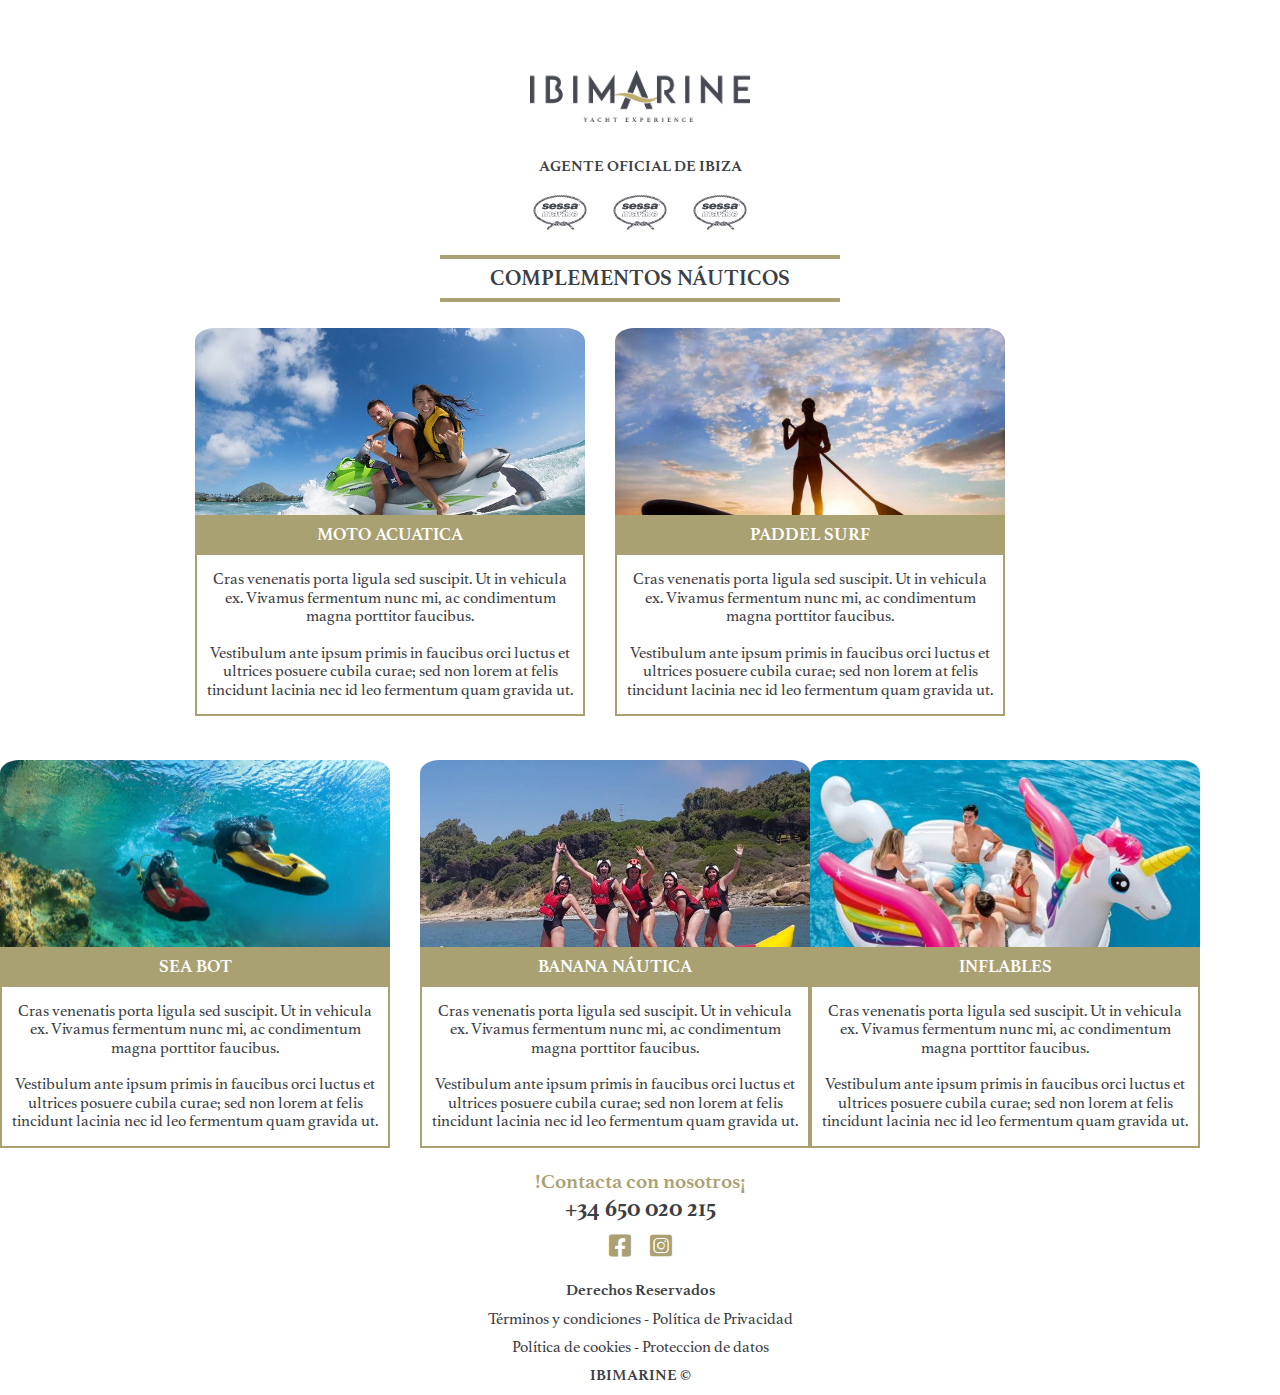
<file: complementos.html>
<!DOCTYPE html>
<html lang="es">
<head>
    <meta charset="UTF-8">
    <meta http-equiv="X-UA-Compatible" content="IE=edge">
    <meta name="viewport" content="width=device-width, initial-scale=1.0">
    <title>Ibimarine</title>

    <link rel="stylesheet" href="normalize.css">
    <link rel="stylesheet" href="style.css">
    <link rel="stylesheet" href="https://cdnjs.cloudflare.com/ajax/libs/font-awesome/6.0.0/css/all.min.css" integrity="sha512-9usAa10IRO0HhonpyAIVpjrylPvoDwiPUiKdWk5t3PyolY1cOd4DSE0Ga+ri4AuTroPR5aQvXU9xC6qOPnzFeg==" crossorigin="anonymous" referrerpolicy="no-referrer" />
</head>
<body>

    <!--Mobile Menu -->
    <div class="menu__overlay" id="menu_mobile">
        <!-- Menu Content -->
        <div class="menu__content">
            <div class="menu__head">
                <a href="javascript:void(0)" id="close_navbar" class="invisible">&times;</a>
                
                <div class="head__logo-menu">
                    <img class="img-fluid" src="./img/logoibimarine_2.png" alt="Logo Ibimarine">
                </div>
                
                <a href="javascript:void(0)" id="menu_close">&times;</a>
            </div>

            <div class="menu__section margin-top-2">
                <div class="menu__langs">
                    <div class="lang active"><img class="img-fluid lang_img" src="./img/lang_es.png" alt=""> ES</div> 
                    <span class="bar">&#124;</span>
                    <div class="lang"><img class="img-fluid lang_img" src="./img/lang_en.png" alt="">EN</div>
                </div>
            </div>

            <div class="menu__links">
                <div class="menu__link margin-vertical-2"><a class="text-upper text-bold" href="index.html">Home</a></div>
                <div class="menu__link margin-vertical-2"><a class="text-upper text-bold" href="alquiler.html">Alquiler</a></div>
                <div class="menu__link margin-vertical-2"><a class="text-upper text-bold" href="venta.html">Venta</a></div>
                <div class="menu__link margin-vertical-2"><a class="text-upper text-bold" href="complementos.html">Complementos</a></div>
                <div class="menu__link margin-vertical-2"><a class="text-upper text-bold" href="eventos.html">Eventos</a></div>
                <div class="menu__link margin-vertical-2"><a class="text-upper text-bold" href="noticias.html">Noticias</a></div>
                <div class="menu__link margin-vertical-2"><a class="text-upper text-bold" href="contacto.html">Contacto</a></div>
            </div>
            
            <div class="menu__section margin-bottom-4">
                <div class="menu__link"><a class="text-upper text-bold" href="#">Área Privada</a></div>
            </div>
        </div>
    </div>

    <!-- Section Header -->
    <div class="header">
        <div class="head__top">
            <div class="menu__icon invisible">
                <i class="fa-solid fa-bars"></i>
            </div>
            <div class="head__logo">
                <img class="img-fluid" src="./logoibimarine.png" alt="Logo Ibimarine">
            </div>
            <div class="menu__icon" id="menu_open">
                <i class="fa-solid fa-bars"></i>
            </div>
        </div>
        <div class="head__brands">
            <div class="agent__text text-center f-bold text-color-black">
                AGENTE OFICIAL DE IBIZA
            </div>
            <div class="agent__brands">
                <a href="#" class="img__brand-container"><img class="img-fluid" src="img/sessa.png" alt="brand imgage"></a>
                <a href="#" class="img__brand-container"><img class="img-fluid" src="img/sessa.png" alt="brand imgage"></a>
                <a href="#" class="img__brand-container"><img class="img-fluid" src="img/sessa.png" alt="brand imgage"></a>
            </div>
        </div>
        <!-- Hero -->
        <div class="hero__content">
            <div class="hero-container hero-container-text">
                <h1 class="margin-1 text-title text-center text-upper text-bold text-color-black">Complementos Náuticos</h1>
            </div>
        </div>
    </div>

    <!-- Section Content -->
    <div class="content">
        <div class="container home__grid">
            <!-- Card -->
            <div class="card">
                <div class="card-head">
                    <div class="card__img">
                        <img class="img-fluid smooth-top-corners" src="img/complements/complements-08.jpeg" alt="card image">
                    </div>
                    <div class="card__title">
                        <p class="text-center text-upper">Moto Acuatica</p>
                    </div>
                </div>
                <div class="card-body">
                    <div class="card__text text-center margin-bottom-1">
                        <p class="text-color-black margin-vertical-1 padding-horizontal-1">
                            Cras venenatis porta ligula sed suscipit.
                            Ut in vehicula ex. Vivamus fermentum nunc mi,
                            ac condimentum magna porttitor faucibus.
                            <br>
                            <br>
                            Vestibulum ante ipsum primis in faucibus
                            orci luctus et ultrices posuere cubila curae;
                            sed non lorem at felis tincidunt lacinia nec
                            id leo fermentum quam gravida ut.
                        </p>
                    </div>
                </div>
            </div>
            <!-- Card -->
            <div class="card">
                <div class="card-head">
                    <div class="card__img">
                        <img class="img-fluid smooth-top-corners" src="img/complements/complements-07.jpeg" alt="card image">
                    </div>
                    <div class="card__title">
                        <p class="text-center text-upper">Paddel Surf</p>
                    </div>
                </div>
                <div class="card-body">
                    <div class="card__text text-center margin-bottom-1">
                        <p class="text-color-black margin-vertical-1 padding-horizontal-1">
                            Cras venenatis porta ligula sed suscipit.
                            Ut in vehicula ex. Vivamus fermentum nunc mi,
                            ac condimentum magna porttitor faucibus.
                            <br>
                            <br>
                            Vestibulum ante ipsum primis in faucibus
                            orci luctus et ultrices posuere cubila curae;
                            sed non lorem at felis tincidunt lacinia nec
                            id leo fermentum quam gravida ut.
                        </p>
                    </div>
                </div>
            </div>
            <!-- Card -->
            <div class="card">
                <div class="card-head">
                    <div class="card__img">
                        <img class="img-fluid smooth-top-corners" src="img/complements/complements-10.jpg" alt="card image">
                    </div>
                    <div class="card__title">
                        <p class="text-center text-upper">Sea Bot</p>
                    </div>
                </div>
                <div class="card-body">
                    <div class="card__text text-center margin-bottom-1">
                        <p class="text-color-black margin-vertical-1 padding-horizontal-1">
                            Cras venenatis porta ligula sed suscipit.
                            Ut in vehicula ex. Vivamus fermentum nunc mi,
                            ac condimentum magna porttitor faucibus.
                            <br>
                            <br>
                            Vestibulum ante ipsum primis in faucibus
                            orci luctus et ultrices posuere cubila curae;
                            sed non lorem at felis tincidunt lacinia nec
                            id leo fermentum quam gravida ut.
                        </p>
                    </div>
                </div>
            </div>
            <!-- Card -->
            <div class="card">
                <div class="card-head">
                    <div class="card__img">
                        <img class="img-fluid smooth-top-corners" src="img/complements/complements-02.jpg" alt="card image">
                    </div>
                    <div class="card__title">
                        <p class="text-center text-upper">Banana Náutica</p>
                    </div>
                </div>
                <div class="card-body">
                    <div class="card__text text-center margin-bottom-1">
                        <p class="text-color-black margin-vertical-1 padding-horizontal-1">
                            Cras venenatis porta ligula sed suscipit.
                            Ut in vehicula ex. Vivamus fermentum nunc mi,
                            ac condimentum magna porttitor faucibus.
                            <br>
                            <br>
                            Vestibulum ante ipsum primis in faucibus
                            orci luctus et ultrices posuere cubila curae;
                            sed non lorem at felis tincidunt lacinia nec
                            id leo fermentum quam gravida ut.
                        </p>
                    </div>
                </div>
            </div>
            <!-- Card -->
            <div class="card">
                <div class="card-head">
                    <div class="card__img">
                        <img class="img-fluid smooth-top-corners" src="img/complements/complements-11.jpeg" alt="card image">
                    </div>
                    <div class="card__title">
                        <p class="text-center text-upper">Inflables</p>
                    </div>
                </div>
                <div class="card-body">
                    <div class="card__text text-center margin-bottom-1">
                        <p class="text-color-black margin-vertical-1 padding-horizontal-1">
                            Cras venenatis porta ligula sed suscipit.
                            Ut in vehicula ex. Vivamus fermentum nunc mi,
                            ac condimentum magna porttitor faucibus.
                            <br>
                            <br>
                            Vestibulum ante ipsum primis in faucibus
                            orci luctus et ultrices posuere cubila curae;
                            sed non lorem at felis tincidunt lacinia nec
                            id leo fermentum quam gravida ut.
                        </p>
                    </div>
                </div>
            </div>
        </div>
    </div>

    <!-- Footer -->
    <div class="footer">
       <footer>
           <div class="footer__contact-section">
               <p class="contact__text text-color-main">!Contacta con nosotros¡</p>
               <p class="contact__phone">+34 650 020 215</p>
               <div class="social__icons">
                <a href="#"><i class="fa-brands fa-facebook-square text-color-main"></i></a>
                <a href="#"><i class="fa-brands fa-instagram-square text-color-main"></i></a>
               </div>
           </div>
           <div class="footer__legal-section text-center">
               <p class="copyrigth text-color-black f-bold margin-top-1 margin-bottom-1">Derechos Reservados</p>
               <p class="legal__pages">
                   <div class="text-color-black margin-bottom-1">
                        <a href="#" class="text-color-black"><span>Términos y condiciones</span></a>
                        - 
                        <a href="#" class="text-color-black"><span>Política de Privacidad</span></a>
                   </div>
                   <div class="text-color-black margin-bottom-1">
                        <a href="#" class="text-color-black"><span>Política de cookies</span></a>
                        - 
                        <a href="#" class="text-color-black"><span>Proteccion de datos</span></a>
                   </div>
               </p>
               <p class="text-upper text-bold text-color-black margin-bottom-1 margin-top-1">Ibimarine &copy;</p>
           </div>
       </footer> 
    </div>

    <script>
        const closeMenuBtn = document.getElementById('menu_close');
        const openMenuBtn = document.getElementById('menu_open');
        const menuMobile = document.getElementById('menu_mobile');

        closeMenuBtn.addEventListener('click', closeMenu);
        openMenuBtn.addEventListener('click', openMenu)

        function closeMenu(){
            menuMobile.style.display = 'none';
        }

        function openMenu(){
            menuMobile.style.display = 'block';
        }
    </script>
</body>
</html>
</file>
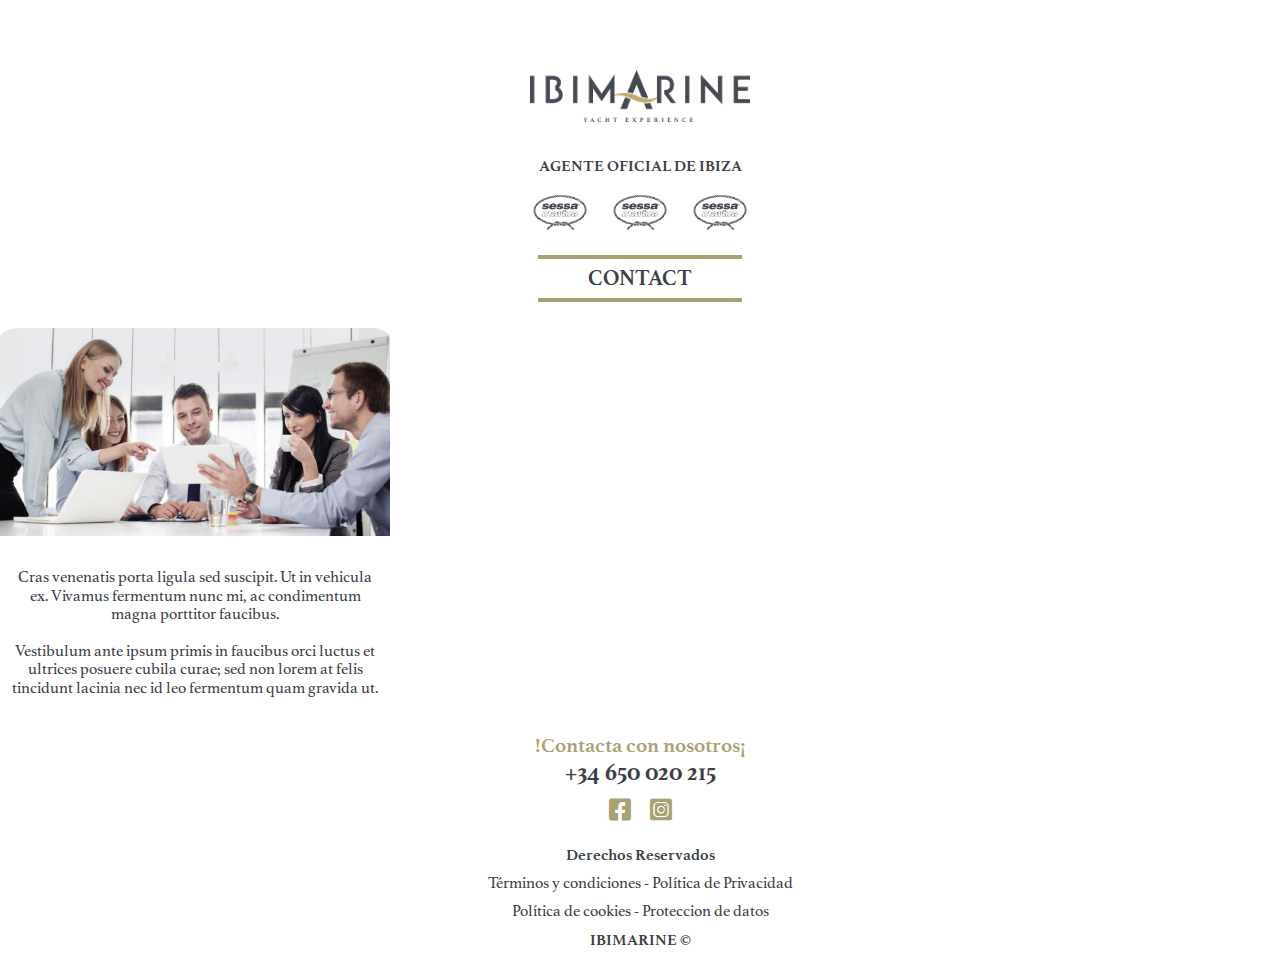
<file: conatct.html>
<!DOCTYPE html>
<html lang="es">
<head>
    <meta charset="UTF-8">
    <meta http-equiv="X-UA-Compatible" content="IE=edge">
    <meta name="viewport" content="width=device-width, initial-scale=1.0">
    <title>Ibimarine</title>

    <link rel="stylesheet" href="normalize.css">
    <link rel="stylesheet" href="style.css">
    <link rel="stylesheet" href="https://cdnjs.cloudflare.com/ajax/libs/font-awesome/6.0.0/css/all.min.css" integrity="sha512-9usAa10IRO0HhonpyAIVpjrylPvoDwiPUiKdWk5t3PyolY1cOd4DSE0Ga+ri4AuTroPR5aQvXU9xC6qOPnzFeg==" crossorigin="anonymous" referrerpolicy="no-referrer" />
</head>
<body>

    <!--Mobile Menu -->
    <div class="menu__overlay" id="menu_mobile">
        <!-- Menu Content -->
        <div class="menu__content">
            <div class="menu__head">
                <a href="javascript:void(0)" id="close_navbar" class="invisible">&times;</a>
                
                <div class="head__logo-menu">
                    <img class="img-fluid" src="./img/logoibimarine_2.png" alt="Logo Ibimarine">
                </div>
                
                <a href="javascript:void(0)" id="menu_close">&times;</a>
            </div>

            <div class="menu__section margin-top-2">
                <div class="menu__langs">
                    <div class="lang active"><img class="img-fluid lang_img" src="./img/lang_es.png" alt=""> ES</div> 
                    <span class="bar">&#124;</span>
                    <div class="lang"><img class="img-fluid lang_img" src="./img/lang_en.png" alt="">EN</div>
                </div>
            </div>

            <div class="menu__links">
                <div class="menu__link margin-vertical-2"><a class="text-upper text-bold" href="index.html">Home</a></div>
                <div class="menu__link margin-vertical-2"><a class="text-upper text-bold" href="alquiler.html">Alquiler</a></div>
                <div class="menu__link margin-vertical-2"><a class="text-upper text-bold" href="venta.html">Venta</a></div>
                <div class="menu__link margin-vertical-2"><a class="text-upper text-bold" href="complementos.html">Complementos</a></div>
                <div class="menu__link margin-vertical-2"><a class="text-upper text-bold" href="eventos.html">Eventos</a></div>
                <div class="menu__link margin-vertical-2"><a class="text-upper text-bold" href="noticias.html">Noticias</a></div>
                <div class="menu__link margin-vertical-2"><a class="text-upper text-bold" href="contacto.html">Contacto</a></div>
            </div>
            
            <div class="menu__section margin-bottom-4">
                <div class="menu__link"><a class="text-upper text-bold" href="#">Área Privada</a></div>
            </div>
        </div>
    </div>

    <!-- Section Header -->
    <div class="header">
        <div class="head__top">
            <div class="menu__icon invisible">
                <i class="fa-solid fa-bars"></i>
            </div>
            <div class="head__logo">
                <img class="img-fluid" src="./logoibimarine.png" alt="Logo Ibimarine">
            </div>
            <div class="menu__icon" id="menu_open">
                <i class="fa-solid fa-bars"></i>
            </div>
        </div>
        <div class="head__brands">
            <div class="agent__text text-center f-bold text-color-black">
                AGENTE OFICIAL DE IBIZA
            </div>
            <div class="agent__brands">
                <a href="#" class="img__brand-container"><img class="img-fluid" src="img/sessa.png" alt="brand imgage"></a>
                <a href="#" class="img__brand-container"><img class="img-fluid" src="img/sessa.png" alt="brand imgage"></a>
                <a href="#" class="img__brand-container"><img class="img-fluid" src="img/sessa.png" alt="brand imgage"></a>
            </div>
        </div>
        <!-- Hero -->
        <div class="hero__content">
            <div class="hero-container">
                <h1 class="margin-1 text-title text-center text-upper text-bold text-color-black">Contact</h1>
            </div>
        </div>
    </div>

    <!-- Section Content -->
    <div class="content">
        <div class="container">
            <!-- Card -->
            <div class="card">
                <div class="card-head">
                    <div class="card__img">
                        <img class="img-fluid smooth-top-corners" src="img/contact/contact.jpeg" alt="card image">
                    </div>
                </div>
                <div class="card-body-no-border">
                    <div class="card__text text-center margin-bottom-1">
                        <p class="text-color-black margin-vertical-1 padding-horizontal-1">
                            Cras venenatis porta ligula sed suscipit.
                            Ut in vehicula ex. Vivamus fermentum nunc mi,
                            ac condimentum magna porttitor faucibus.
                            <br>
                            <br>
                            Vestibulum ante ipsum primis in faucibus
                            orci luctus et ultrices posuere cubila curae;
                            sed non lorem at felis tincidunt lacinia nec
                            id leo fermentum quam gravida ut.
                        </p>
                    </div>
                </div>
            </div>
            </div>
        </div>
    </div>

    <!-- Footer -->
    <div class="footer">
       <footer>
           <div class="footer__contact-section">
               <p class="contact__text text-color-main">!Contacta con nosotros¡</p>
               <p class="contact__phone">+34 650 020 215</p>
               <div class="social__icons">
                <a href="#"><i class="fa-brands fa-facebook-square text-color-main"></i></a>
                <a href="#"><i class="fa-brands fa-instagram-square text-color-main"></i></a>
               </div>
           </div>
           <div class="footer__legal-section text-center">
               <p class="copyrigth text-color-black f-bold margin-top-1 margin-bottom-1">Derechos Reservados</p>
               <p class="legal__pages">
                   <div class="text-color-black margin-bottom-1">
                        <a href="#" class="text-color-black"><span>Términos y condiciones</span></a>
                        - 
                        <a href="#" class="text-color-black"><span>Política de Privacidad</span></a>
                   </div>
                   <div class="text-color-black margin-bottom-1">
                        <a href="#" class="text-color-black"><span>Política de cookies</span></a>
                        - 
                        <a href="#" class="text-color-black"><span>Proteccion de datos</span></a>
                   </div>
               </p>
               <p class="text-upper text-bold text-color-black margin-bottom-1 margin-top-1">Ibimarine &copy;</p>
           </div>
       </footer> 
    </div>

    <script>
        const closeMenuBtn = document.getElementById('menu_close');
        const openMenuBtn = document.getElementById('menu_open');
        const menuMobile = document.getElementById('menu_mobile');

        closeMenuBtn.addEventListener('click', closeMenu);
        openMenuBtn.addEventListener('click', openMenu)

        function closeMenu(){
            menuMobile.style.display = 'none';
        }

        function openMenu(){
            menuMobile.style.display = 'block';
        }
    </script>
</body>
</html>
</file>
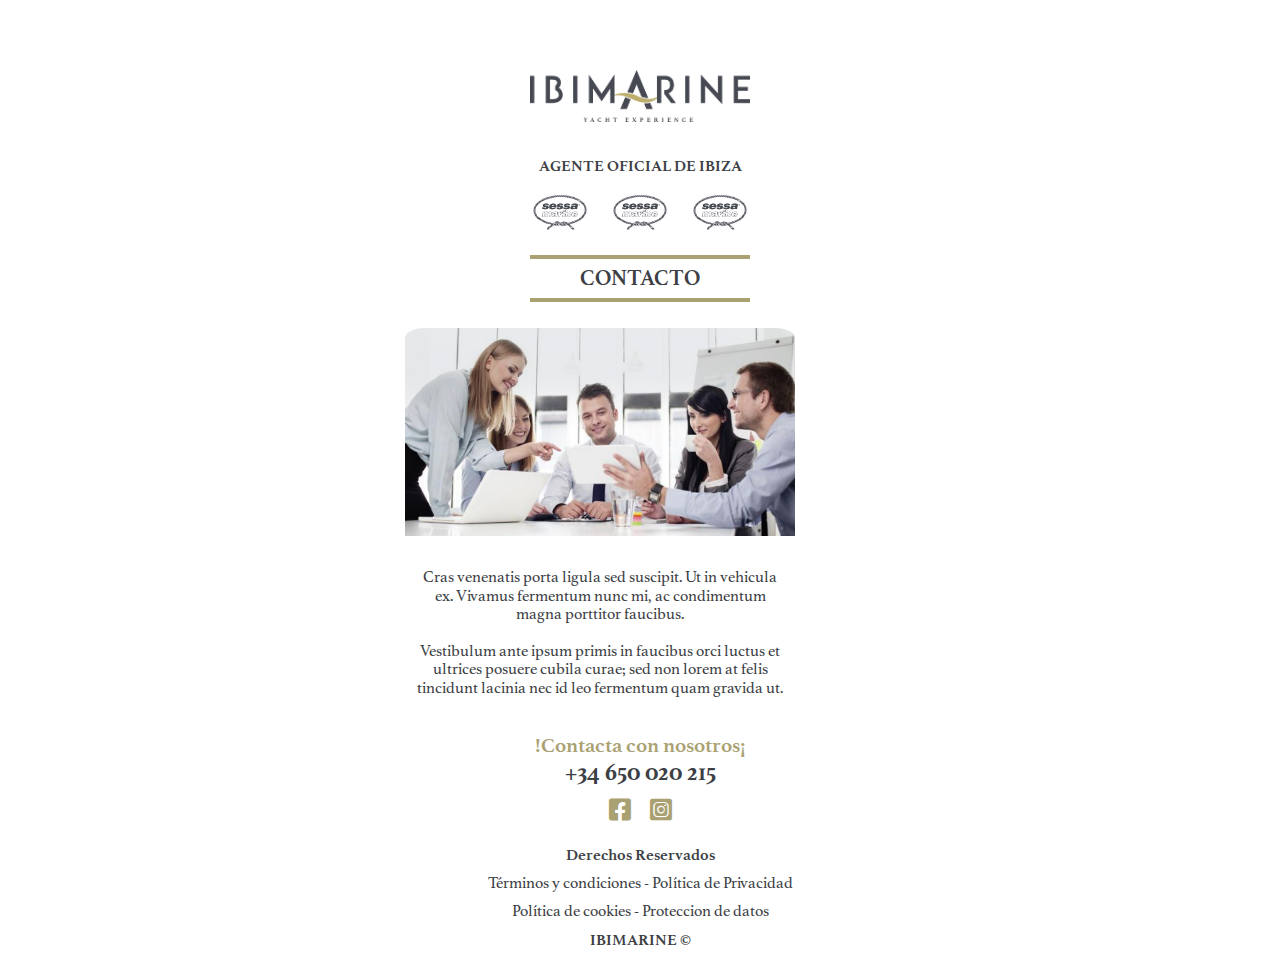
<file: contacto.html>
<!DOCTYPE html>
<html lang="es">
<head>
    <meta charset="UTF-8">
    <meta http-equiv="X-UA-Compatible" content="IE=edge">
    <meta name="viewport" content="width=device-width, initial-scale=1.0">
    <title>Ibimarine</title>

    <link rel="stylesheet" href="normalize.css">
    <link rel="stylesheet" href="style.css">
    <link rel="stylesheet" href="https://cdnjs.cloudflare.com/ajax/libs/font-awesome/6.0.0/css/all.min.css" integrity="sha512-9usAa10IRO0HhonpyAIVpjrylPvoDwiPUiKdWk5t3PyolY1cOd4DSE0Ga+ri4AuTroPR5aQvXU9xC6qOPnzFeg==" crossorigin="anonymous" referrerpolicy="no-referrer" />
</head>
<body>

    <!--Mobile Menu -->
    <div class="menu__overlay" id="menu_mobile">
        <!-- Menu Content -->
        <div class="menu__content">
            <div class="menu__head">
                <a href="javascript:void(0)" id="close_navbar" class="invisible">&times;</a>
                
                <div class="head__logo-menu">
                    <img class="img-fluid" src="./img/logoibimarine_2.png" alt="Logo Ibimarine">
                </div>
                
                <a href="javascript:void(0)" id="menu_close">&times;</a>
            </div>

            <div class="menu__section margin-top-2">
                <div class="menu__langs">
                    <div class="lang active"><img class="img-fluid lang_img" src="./img/lang_es.png" alt=""> ES</div> 
                    <span class="bar">&#124;</span>
                    <div class="lang"><img class="img-fluid lang_img" src="./img/lang_en.png" alt="">EN</div>
                </div>
            </div>

            <div class="menu__links">
                <div class="menu__link margin-vertical-2"><a class="text-upper text-bold" href="index.html">Home</a></div>
                <div class="menu__link margin-vertical-2"><a class="text-upper text-bold" href="alquiler.html">Alquiler</a></div>
                <div class="menu__link margin-vertical-2"><a class="text-upper text-bold" href="venta.html">Venta</a></div>
                <div class="menu__link margin-vertical-2"><a class="text-upper text-bold" href="complementos.html">Complementos</a></div>
                <div class="menu__link margin-vertical-2"><a class="text-upper text-bold" href="eventos.html">Eventos</a></div>
                <div class="menu__link margin-vertical-2"><a class="text-upper text-bold" href="noticias.html">Noticias</a></div>
                <div class="menu__link margin-vertical-2"><a class="text-upper text-bold" href="contacto.html">Contacto</a></div>
            </div>
            
            <div class="menu__section margin-bottom-4">
                <div class="menu__link"><a class="text-upper text-bold" href="#">Área Privada</a></div>
            </div>
        </div>
    </div>

    <!-- Section Header -->
    <div class="header">
        <div class="head__top">
            <div class="menu__icon invisible">
                <i class="fa-solid fa-bars"></i>
            </div>
            <div class="head__logo">
                <img class="img-fluid" src="./logoibimarine.png" alt="Logo Ibimarine">
            </div>
            <div class="menu__icon" id="menu_open">
                <i class="fa-solid fa-bars"></i>
            </div>
        </div>
        <div class="head__brands">
            <div class="agent__text text-center f-bold text-color-black">
                AGENTE OFICIAL DE IBIZA
            </div>
            <div class="agent__brands">
                <a href="#" class="img__brand-container"><img class="img-fluid" src="img/sessa.png" alt="brand imgage"></a>
                <a href="#" class="img__brand-container"><img class="img-fluid" src="img/sessa.png" alt="brand imgage"></a>
                <a href="#" class="img__brand-container"><img class="img-fluid" src="img/sessa.png" alt="brand imgage"></a>
            </div>
        </div>
        <!-- Hero -->
        <div class="hero__content">
            <div class="hero-container hero-container-text">
                <h1 class="margin-1 text-title text-center text-upper text-bold text-color-black">Contacto</h1>
            </div>
        </div>
    </div>

    <!-- Section Content -->
    <div class="content">
        <div class="container home__grid">
            <!-- Card -->
            <div class="card">
                <div class="card-head">
                    <div class="card__img">
                        <img class="img-fluid smooth-top-corners" src="img/contact/contact.jpeg" alt="card image">
                    </div>
                </div>
                <div class="card-body-no-border">
                    <div class="card__text text-center margin-bottom-1">
                        <p class="text-color-black margin-vertical-1 padding-horizontal-1">
                            Cras venenatis porta ligula sed suscipit.
                            Ut in vehicula ex. Vivamus fermentum nunc mi,
                            ac condimentum magna porttitor faucibus.
                            <br>
                            <br>
                            Vestibulum ante ipsum primis in faucibus
                            orci luctus et ultrices posuere cubila curae;
                            sed non lorem at felis tincidunt lacinia nec
                            id leo fermentum quam gravida ut.
                        </p>
                    </div>
                </div>
            </div>
        </div>
    </div>

    <!-- Footer -->
    <div class="footer">
       <footer>
           <div class="footer__contact-section">
               <p class="contact__text text-color-main">!Contacta con nosotros¡</p>
               <p class="contact__phone">+34 650 020 215</p>
               <div class="social__icons">
                <a href="#"><i class="fa-brands fa-facebook-square text-color-main"></i></a>
                <a href="#"><i class="fa-brands fa-instagram-square text-color-main"></i></a>
               </div>
           </div>
           <div class="footer__legal-section text-center">
               <p class="copyrigth text-color-black f-bold margin-top-1 margin-bottom-1">Derechos Reservados</p>
               <p class="legal__pages">
                   <div class="text-color-black margin-bottom-1">
                        <a href="#" class="text-color-black"><span>Términos y condiciones</span></a>
                        - 
                        <a href="#" class="text-color-black"><span>Política de Privacidad</span></a>
                   </div>
                   <div class="text-color-black margin-bottom-1">
                        <a href="#" class="text-color-black"><span>Política de cookies</span></a>
                        - 
                        <a href="#" class="text-color-black"><span>Proteccion de datos</span></a>
                   </div>
               </p>
               <p class="text-upper text-bold text-color-black margin-bottom-1 margin-top-1">Ibimarine &copy;</p>
           </div>
       </footer> 
    </div>

    <script>
        const closeMenuBtn = document.getElementById('menu_close');
        const openMenuBtn = document.getElementById('menu_open');
        const menuMobile = document.getElementById('menu_mobile');

        closeMenuBtn.addEventListener('click', closeMenu);
        openMenuBtn.addEventListener('click', openMenu)

        function closeMenu(){
            menuMobile.style.display = 'none';
        }

        function openMenu(){
            menuMobile.style.display = 'block';
        }
    </script>
</body>
</html>
</file>
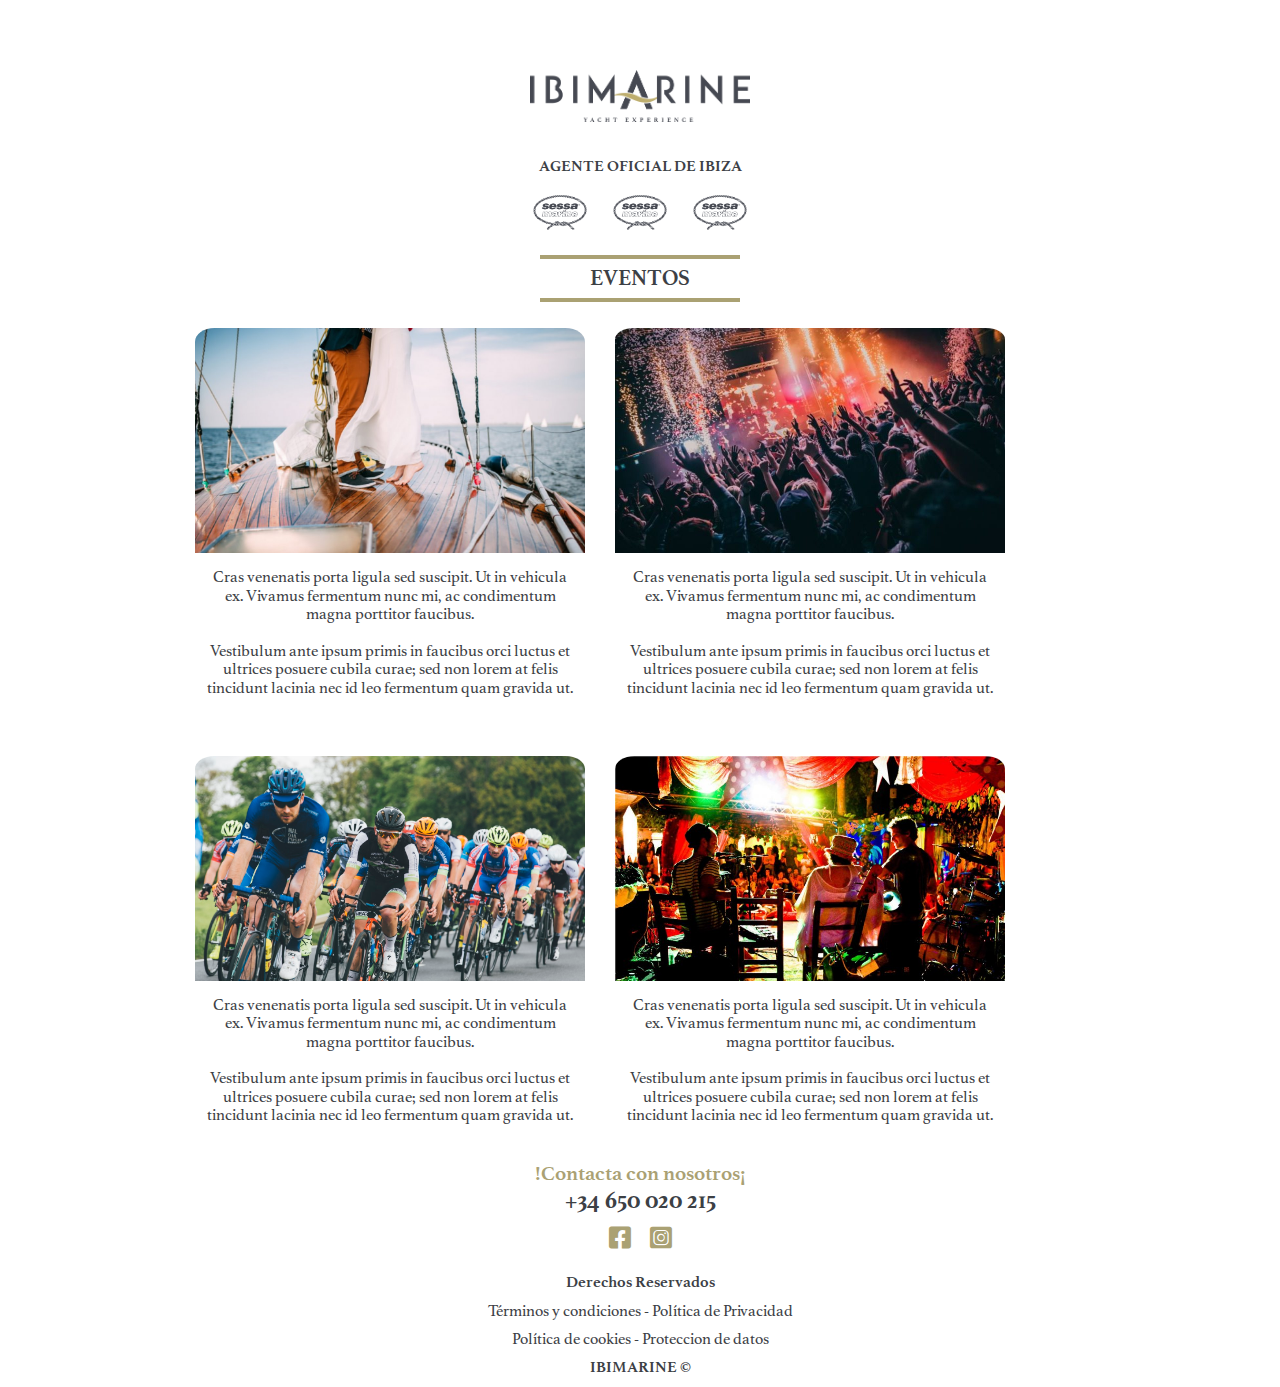
<file: eventos.html>
<!DOCTYPE html>
<html lang="es">
<head>
    <meta charset="UTF-8">
    <meta http-equiv="X-UA-Compatible" content="IE=edge">
    <meta name="viewport" content="width=device-width, initial-scale=1.0">
    <title>Ibimarine</title>

    <link rel="stylesheet" href="normalize.css">
    <link rel="stylesheet" href="style.css">
    <link rel="stylesheet" href="https://cdnjs.cloudflare.com/ajax/libs/font-awesome/6.0.0/css/all.min.css" integrity="sha512-9usAa10IRO0HhonpyAIVpjrylPvoDwiPUiKdWk5t3PyolY1cOd4DSE0Ga+ri4AuTroPR5aQvXU9xC6qOPnzFeg==" crossorigin="anonymous" referrerpolicy="no-referrer" />
</head>
<body>

    <!--Mobile Menu -->
    <div class="menu__overlay" id="menu_mobile">
        <!-- Menu Content -->
        <div class="menu__content">
            <div class="menu__head">
                <a href="javascript:void(0)" id="close_navbar" class="invisible">&times;</a>
                
                <div class="head__logo-menu">
                    <img class="img-fluid" src="./img/logoibimarine_2.png" alt="Logo Ibimarine">
                </div>
                
                <a href="javascript:void(0)" id="menu_close">&times;</a>
            </div>

            <div class="menu__section margin-top-2">
                <div class="menu__langs">
                    <div class="lang active"><img class="img-fluid lang_img" src="./img/lang_es.png" alt=""> ES</div> 
                    <span class="bar">&#124;</span>
                    <div class="lang"><img class="img-fluid lang_img" src="./img/lang_en.png" alt="">EN</div>
                </div>
            </div>

            <div class="menu__links">
                <div class="menu__link margin-vertical-2"><a class="text-upper text-bold" href="index.html">Home</a></div>
                <div class="menu__link margin-vertical-2"><a class="text-upper text-bold" href="alquiler.html">Alquiler</a></div>
                <div class="menu__link margin-vertical-2"><a class="text-upper text-bold" href="venta.html">Venta</a></div>
                <div class="menu__link margin-vertical-2"><a class="text-upper text-bold" href="complementos.html">Complementos</a></div>
                <div class="menu__link margin-vertical-2"><a class="text-upper text-bold" href="eventos.html">Eventos</a></div>
                <div class="menu__link margin-vertical-2"><a class="text-upper text-bold" href="noticias.html">Noticias</a></div>
                <div class="menu__link margin-vertical-2"><a class="text-upper text-bold" href="contacto.html">Contacto</a></div>
            </div>
            
            <div class="menu__section margin-bottom-4">
                <div class="menu__link"><a class="text-upper text-bold" href="#">Área Privada</a></div>
            </div>
        </div>
    </div>

    <!-- Section Header -->
    <div class="header">
        <div class="head__top">
            <div class="menu__icon invisible">
                <i class="fa-solid fa-bars"></i>
            </div>
            <div class="head__logo">
                <img class="img-fluid" src="./logoibimarine.png" alt="Logo Ibimarine">
            </div>
            <div class="menu__icon" id="menu_open">
                <i class="fa-solid fa-bars"></i>
            </div>
        </div>
        <div class="head__brands">
            <div class="agent__text text-center f-bold text-color-black">
                AGENTE OFICIAL DE IBIZA
            </div>
            <div class="agent__brands">
                <a href="#" class="img__brand-container"><img class="img-fluid" src="img/sessa.png" alt="brand imgage"></a>
                <a href="#" class="img__brand-container"><img class="img-fluid" src="img/sessa.png" alt="brand imgage"></a>
                <a href="#" class="img__brand-container"><img class="img-fluid" src="img/sessa.png" alt="brand imgage"></a>
            </div>
        </div>
        <!-- Hero -->
        <div class="hero__content">
            <div class="hero-container hero-container-text">
                <h1 class="margin-1 text-title text-center text-upper text-bold text-color-black">Eventos</h1>
            </div>
        </div>
    </div>

    <!-- Section Content -->
    <div class="content">
        <div class="container home__grid">
            <!-- Card -->
            <div class="card">
                <div class="card-head">
                    <div class="card__img">
                        <img class="img-fluid smooth-top-corners" src="img/events/events-07.jpg" alt="card image">
                    </div>
                </div>
                <div class="card-body-no-border">
                    <div class="card__text text-center margin-bottom-1">
                        <p class="text-color-black margin-vertical-1 padding-horizontal-1">
                            Cras venenatis porta ligula sed suscipit.
                            Ut in vehicula ex. Vivamus fermentum nunc mi,
                            ac condimentum magna porttitor faucibus.
                            <br>
                            <br>
                            Vestibulum ante ipsum primis in faucibus
                            orci luctus et ultrices posuere cubila curae;
                            sed non lorem at felis tincidunt lacinia nec
                            id leo fermentum quam gravida ut.
                        </p>
                    </div>
                </div>
            </div>
            <!-- Card -->
            <div class="card">
                <div class="card-head">
                    <div class="card__img">
                        <img class="img-fluid smooth-top-corners" src="img/events/events-01.jpg" alt="card image">
                    </div>
                </div>
                <div class="card-body-no-border">
                    <div class="card__text text-center margin-bottom-1">
                        <p class="text-color-black margin-vertical-1 padding-horizontal-1">
                            Cras venenatis porta ligula sed suscipit.
                            Ut in vehicula ex. Vivamus fermentum nunc mi,
                            ac condimentum magna porttitor faucibus.
                            <br>
                            <br>
                            Vestibulum ante ipsum primis in faucibus
                            orci luctus et ultrices posuere cubila curae;
                            sed non lorem at felis tincidunt lacinia nec
                            id leo fermentum quam gravida ut.
                        </p>
                    </div>
                </div>
            </div>
            <!-- Card -->
            <div class="card">
                <div class="card-head">
                    <div class="card__img">
                        <img class="img-fluid smooth-top-corners" src="img/events/events-14.jpg" alt="card image">
                    </div>
                </div>
                <div class="card-body-no-border">
                    <div class="card__text text-center margin-bottom-1">
                        <p class="text-color-black margin-vertical-1 padding-horizontal-1">
                            Cras venenatis porta ligula sed suscipit.
                            Ut in vehicula ex. Vivamus fermentum nunc mi,
                            ac condimentum magna porttitor faucibus.
                            <br>
                            <br>
                            Vestibulum ante ipsum primis in faucibus
                            orci luctus et ultrices posuere cubila curae;
                            sed non lorem at felis tincidunt lacinia nec
                            id leo fermentum quam gravida ut.
                        </p>
                    </div>
                </div>
            </div>
            <!-- Card -->
            <div class="card">
                <div class="card-head">
                    <div class="card__img">
                        <img class="img-fluid smooth-top-corners" src="img/events/events-04.jpg" alt="card image">
                    </div>
                </div>
                <div class="card-body-no-border">
                    <div class="card__text text-center margin-bottom-1">
                        <p class="text-color-black margin-vertical-1 padding-horizontal-1">
                            Cras venenatis porta ligula sed suscipit.
                            Ut in vehicula ex. Vivamus fermentum nunc mi,
                            ac condimentum magna porttitor faucibus.
                            <br>
                            <br>
                            Vestibulum ante ipsum primis in faucibus
                            orci luctus et ultrices posuere cubila curae;
                            sed non lorem at felis tincidunt lacinia nec
                            id leo fermentum quam gravida ut.
                        </p>
                    </div>
                </div>
            </div>
        </div>
    </div>

    <!-- Footer -->
    <div class="footer">
       <footer>
           <div class="footer__contact-section">
               <p class="contact__text text-color-main">!Contacta con nosotros¡</p>
               <p class="contact__phone">+34 650 020 215</p>
               <div class="social__icons">
                <a href="#"><i class="fa-brands fa-facebook-square text-color-main"></i></a>
                <a href="#"><i class="fa-brands fa-instagram-square text-color-main"></i></a>
               </div>
           </div>
           <div class="footer__legal-section text-center">
               <p class="copyrigth text-color-black f-bold margin-top-1 margin-bottom-1">Derechos Reservados</p>
               <p class="legal__pages">
                   <div class="text-color-black margin-bottom-1">
                        <a href="#" class="text-color-black"><span>Términos y condiciones</span></a>
                        - 
                        <a href="#" class="text-color-black"><span>Política de Privacidad</span></a>
                   </div>
                   <div class="text-color-black margin-bottom-1">
                        <a href="#" class="text-color-black"><span>Política de cookies</span></a>
                        - 
                        <a href="#" class="text-color-black"><span>Proteccion de datos</span></a>
                   </div>
               </p>
               <p class="text-upper text-bold text-color-black margin-bottom-1 margin-top-1">Ibimarine &copy;</p>
           </div>
       </footer> 
    </div>

    <script>
        const closeMenuBtn = document.getElementById('menu_close');
        const openMenuBtn = document.getElementById('menu_open');
        const menuMobile = document.getElementById('menu_mobile');

        closeMenuBtn.addEventListener('click', closeMenu);
        openMenuBtn.addEventListener('click', openMenu)

        function closeMenu(){
            menuMobile.style.display = 'none';
        }

        function openMenu(){
            menuMobile.style.display = 'block';
        }
    </script>
</body>
</html>
</file>
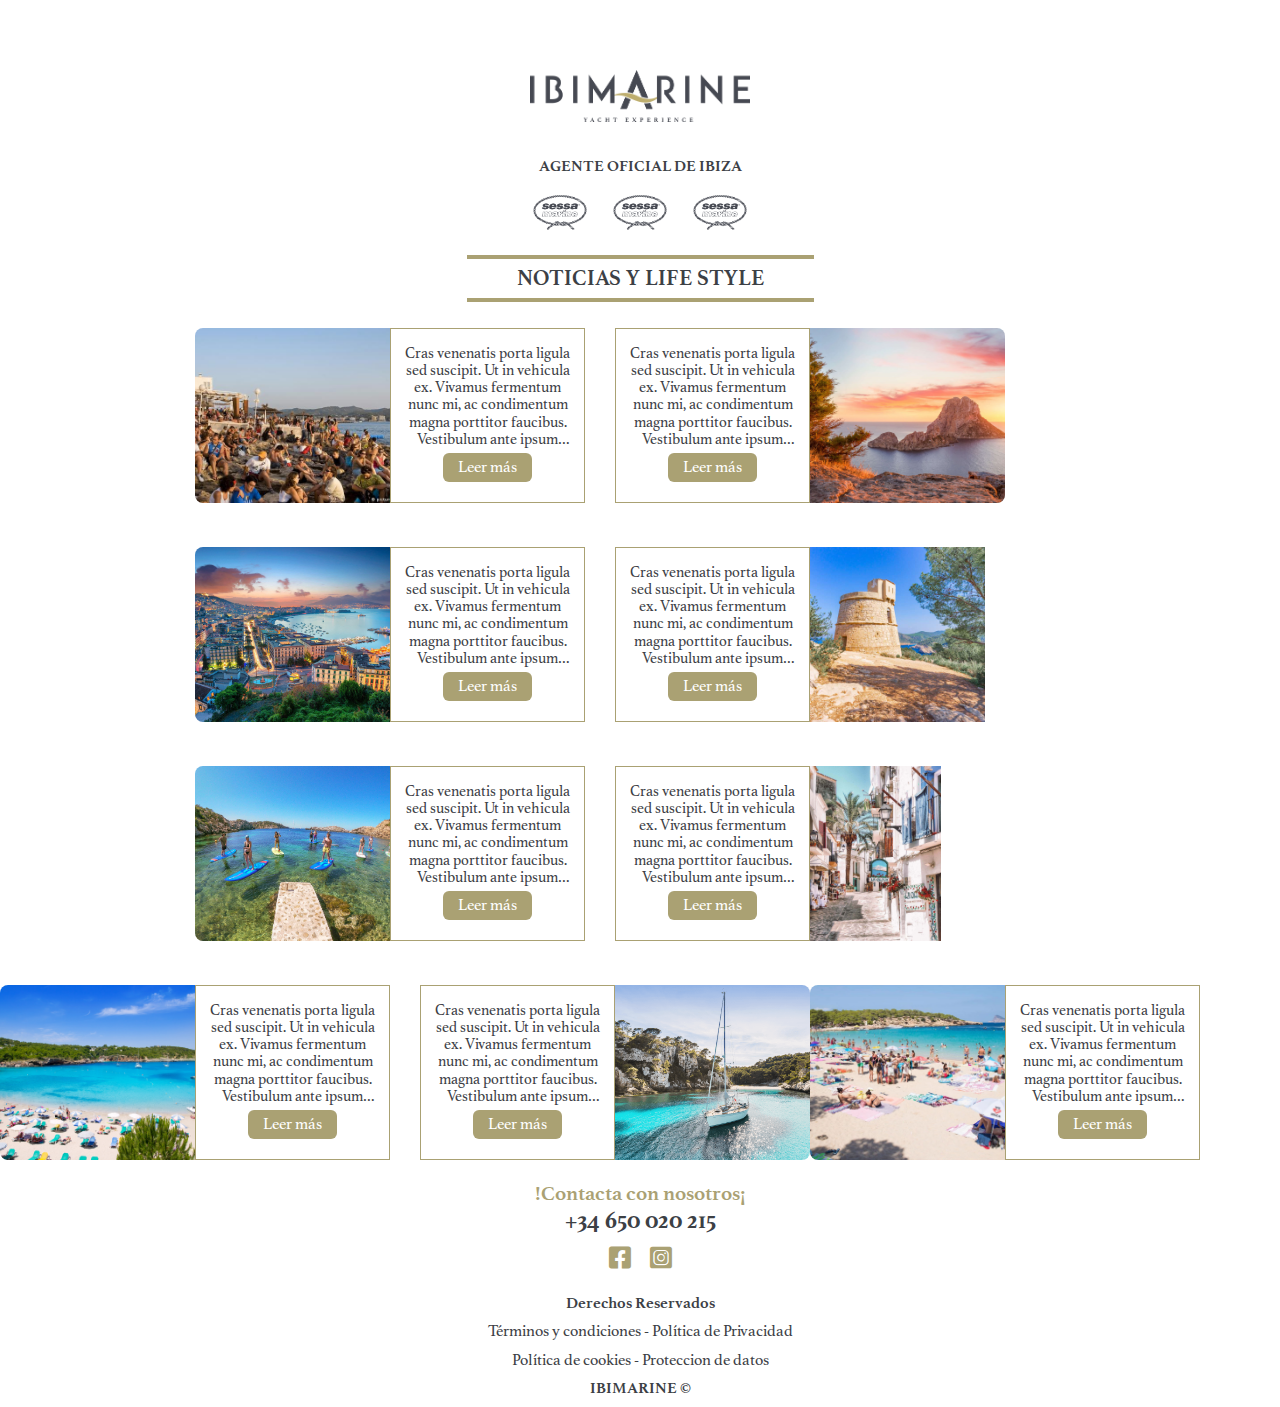
<file: noticias.html>
<!DOCTYPE html>
<html lang="es">
<head>
    <meta charset="UTF-8">
    <meta http-equiv="X-UA-Compatible" content="IE=edge">
    <meta name="viewport" content="width=device-width, initial-scale=1.0">
    <title>Ibimarine</title>

    <link rel="stylesheet" href="normalize.css">
    <link rel="stylesheet" href="style.css">
    <link rel="stylesheet" href="https://cdnjs.cloudflare.com/ajax/libs/font-awesome/6.0.0/css/all.min.css" integrity="sha512-9usAa10IRO0HhonpyAIVpjrylPvoDwiPUiKdWk5t3PyolY1cOd4DSE0Ga+ri4AuTroPR5aQvXU9xC6qOPnzFeg==" crossorigin="anonymous" referrerpolicy="no-referrer" />
</head>
<body>

    <!--Mobile Menu -->
    <div class="menu__overlay" id="menu_mobile">
        <!-- Menu Content -->
        <div class="menu__content">
            <div class="menu__head">
                <a href="javascript:void(0)" id="close_navbar" class="invisible">&times;</a>
                
                <div class="head__logo-menu">
                    <img class="img-fluid" src="./img/logoibimarine_2.png" alt="Logo Ibimarine">
                </div>
                
                <a href="javascript:void(0)" id="menu_close">&times;</a>
            </div>

            <div class="menu__section margin-top-2">
                <div class="menu__langs">
                    <div class="lang active"><img class="img-fluid lang_img" src="./img/lang_es.png" alt=""> ES</div> 
                    <span class="bar">&#124;</span>
                    <div class="lang"><img class="img-fluid lang_img" src="./img/lang_en.png" alt="">EN</div>
                </div>
            </div>

            <div class="menu__links">
                <div class="menu__link margin-vertical-2"><a class="text-upper text-bold" href="index.html">Home</a></div>
                <div class="menu__link margin-vertical-2"><a class="text-upper text-bold" href="alquiler.html">Alquiler</a></div>
                <div class="menu__link margin-vertical-2"><a class="text-upper text-bold" href="venta.html">Venta</a></div>
                <div class="menu__link margin-vertical-2"><a class="text-upper text-bold" href="complementos.html">Complementos</a></div>
                <div class="menu__link margin-vertical-2"><a class="text-upper text-bold" href="eventos.html">Eventos</a></div>
                <div class="menu__link margin-vertical-2"><a class="text-upper text-bold" href="noticias.html">Noticias</a></div>
                <div class="menu__link margin-vertical-2"><a class="text-upper text-bold" href="contacto.html">Contacto</a></div>
            </div>
            
            <div class="menu__section margin-bottom-4">
                <div class="menu__link"><a class="text-upper text-bold" href="#">Área Privada</a></div>
            </div>
        </div>
    </div>

    <!-- Section Header -->
    <div class="header">
        <div class="head__top">
            <div class="menu__icon invisible">
                <i class="fa-solid fa-bars"></i>
            </div>
            <div class="head__logo">
                <img class="img-fluid" src="./logoibimarine.png" alt="Logo Ibimarine">
            </div>
            <div class="menu__icon" id="menu_open">
                <i class="fa-solid fa-bars"></i>
            </div>
        </div>
        <div class="head__brands">
            <div class="agent__text text-center f-bold text-color-black">
                AGENTE OFICIAL DE IBIZA
            </div>
            <div class="agent__brands">
                <a href="#" class="img__brand-container"><img class="img-fluid" src="img/sessa.png" alt="brand imgage"></a>
                <a href="#" class="img__brand-container"><img class="img-fluid" src="img/sessa.png" alt="brand imgage"></a>
                <a href="#" class="img__brand-container"><img class="img-fluid" src="img/sessa.png" alt="brand imgage"></a>
            </div>
        </div>
        <!-- Hero -->
        <div class="hero__content">
            <div class="hero-container hero-container-text">
                <h1 class="margin-1 text-title text-center text-upper text-bold text-color-black">Noticias y Life Style</h1>
            </div>
        </div>
    </div>

    <!-- Section Content -->
    <div class="content">
        <div class="container home__grid">
            <!-- Card -->
            <div class="card card__news smooth-side-corners-alternating">
                <div class="card__news_image card__news-element">
                    <div class="card__img-news">
                        <img class="img-news" src="img/news/news-01.jpeg" alt="card image">
                    </div>
                </div>
                <div class="card__news_text card__news-element card-border-golden">
                    <div class="card__text text-center margin-bottom-1">
                        <p class="text-color-black padding-horizontal-1 text-ellipsed">
                            Cras venenatis porta ligula sed suscipit.
                            Ut in vehicula ex. Vivamus fermentum nunc mi,
                            ac condimentum magna porttitor faucibus.
                            Vestibulum ante ipsum primis in faucibus
                            orci luctus et ultrices posuere cubila curae;
                            sed non lorem at felis tincidunt lacinia nec
                            id leo fermentum quam gravida ut.
                        </p>
                        <a href="noticias_show.html">
                            <button class="button button-golden">Leer más</button>
                        </a>
                    </div>
                </div>
            </div>
            <!-- Card -->
            <div class="card card__news smooth-side-corners-alternating">
                <div class="card__news_image card__news-element">
                    <div class="card__img-news">
                        <img class="img-news" src="img/news/news-06.jpeg" alt="card image">
                    </div>
                </div>
                <div class="card__news_text card__news-element card-border-golden">
                    <div class="card__text text-center margin-bottom-1">
                        <p class="text-color-black padding-horizontal-1 text-ellipsed">
                            Cras venenatis porta ligula sed suscipit.
                            Ut in vehicula ex. Vivamus fermentum nunc mi,
                            ac condimentum magna porttitor faucibus.
                            Vestibulum ante ipsum primis in faucibus
                            orci luctus et ultrices posuere cubila curae;
                            sed non lorem at felis tincidunt lacinia nec
                            id leo fermentum quam gravida ut.
                        </p>
                        <a href="noticias_show.html">
                            <button class="button button-golden">Leer más</button>
                        </a>
                    </div>
                </div>
            </div>
            <!-- Card -->
            <div class="card card__news smooth-side-corners-alternating">
                <div class="card__news_image card__news-element">
                    <div class="card__img-news">
                        <img class="img-news" src="img/news/news-10.jpeg" alt="card image">
                    </div>
                </div>
                <div class="card__news_text card__news-element card-border-golden">
                    <div class="card__text text-center margin-bottom-1">
                        <p class="text-color-black padding-horizontal-1 text-ellipsed">
                            Cras venenatis porta ligula sed suscipit.
                            Ut in vehicula ex. Vivamus fermentum nunc mi,
                            ac condimentum magna porttitor faucibus.
                            Vestibulum ante ipsum primis in faucibus
                            orci luctus et ultrices posuere cubila curae;
                            sed non lorem at felis tincidunt lacinia nec
                            id leo fermentum quam gravida ut.
                        </p>
                        <a href="noticias_show.html">
                            <button class="button button-golden">Leer más</button>
                        </a>
                    </div>
                </div>
            </div>
            <!-- Card -->
            <div class="card card__news smooth-side-corners-alternating">
                <div class="card__news_image card__news-element">
                    <div class="card__img-news">
                        <img class="img-news" src="img/news/news-04.jpeg" alt="card image">
                    </div>
                </div>
                <div class="card__news_text card__news-element card-border-golden">
                    <div class="card__text text-center margin-bottom-1">
                        <p class="text-color-black padding-horizontal-1 text-ellipsed">
                            Cras venenatis porta ligula sed suscipit.
                            Ut in vehicula ex. Vivamus fermentum nunc mi,
                            ac condimentum magna porttitor faucibus.
                            Vestibulum ante ipsum primis in faucibus
                            orci luctus et ultrices posuere cubila curae;
                            sed non lorem at felis tincidunt lacinia nec
                            id leo fermentum quam gravida ut.
                        </p>
                        <a href="noticias_show.html">
                            <button class="button button-golden">Leer más</button>
                        </a>
                    </div>
                </div>
            </div>
            <!-- Card -->
            <div class="card card__news smooth-side-corners-alternating">
                <div class="card__news_image card__news-element">
                    <div class="card__img-news">
                        <img class="img-news" src="img/news/news-02.jpeg" alt="card image">
                    </div>
                </div>
                <div class="card__news_text card__news-element card-border-golden">
                    <div class="card__text text-center margin-bottom-1">
                        <p class="text-color-black padding-horizontal-1 text-ellipsed">
                            Cras venenatis porta ligula sed suscipit.
                            Ut in vehicula ex. Vivamus fermentum nunc mi,
                            ac condimentum magna porttitor faucibus.
                            Vestibulum ante ipsum primis in faucibus
                            orci luctus et ultrices posuere cubila curae;
                            sed non lorem at felis tincidunt lacinia nec
                            id leo fermentum quam gravida ut.
                        </p>
                        <a href="noticias_show.html">
                            <button class="button button-golden">Leer más</button>
                        </a>
                    </div>
                </div>
            </div>
            <!-- Card -->
            <div class="card card__news smooth-side-corners-alternating">
                <div class="card__news_image card__news-element">
                    <div class="card__img-news">
                        <img class="img-news" src="img/news/news-03.jpeg" alt="card image">
                    </div>
                </div>
                <div class="card__news_text card__news-element card-border-golden">
                    <div class="card__text text-center margin-bottom-1">
                        <p class="text-color-black padding-horizontal-1 text-ellipsed">
                            Cras venenatis porta ligula sed suscipit.
                            Ut in vehicula ex. Vivamus fermentum nunc mi,
                            ac condimentum magna porttitor faucibus.
                            Vestibulum ante ipsum primis in faucibus
                            orci luctus et ultrices posuere cubila curae;
                            sed non lorem at felis tincidunt lacinia nec
                            id leo fermentum quam gravida ut.
                        </p>
                        <a href="noticias_show.html">
                            <button class="button button-golden">Leer más</button>
                        </a>
                    </div>
                </div>
            </div>
            <!-- Card -->
            <div class="card card__news smooth-side-corners-alternating">
                <div class="card__news_image card__news-element">
                    <div class="card__img-news">
                        <img class="img-news" src="img/news/news-09.jpeg" alt="card image">
                    </div>
                </div>
                <div class="card__news_text card__news-element card-border-golden">
                    <div class="card__text text-center margin-bottom-1">
                        <p class="text-color-black padding-horizontal-1 text-ellipsed">
                            Cras venenatis porta ligula sed suscipit.
                            Ut in vehicula ex. Vivamus fermentum nunc mi,
                            ac condimentum magna porttitor faucibus.
                            Vestibulum ante ipsum primis in faucibus
                            orci luctus et ultrices posuere cubila curae;
                            sed non lorem at felis tincidunt lacinia nec
                            id leo fermentum quam gravida ut.
                        </p>
                        <a href="noticias_show.html">
                            <button class="button button-golden">Leer más</button>
                        </a>
                    </div>
                </div>
            </div>
            <!-- Card -->
            <div class="card card__news smooth-side-corners-alternating">
                <div class="card__news_image card__news-element">
                    <div class="card__img-news">
                        <img class="img-news" src="img/news/news-07.png" alt="card image">
                    </div>
                </div>
                <div class="card__news_text card__news-element card-border-golden">
                    <div class="card__text text-center margin-bottom-1">
                        <p class="text-color-black padding-horizontal-1 text-ellipsed">
                            Cras venenatis porta ligula sed suscipit.
                            Ut in vehicula ex. Vivamus fermentum nunc mi,
                            ac condimentum magna porttitor faucibus.
                            Vestibulum ante ipsum primis in faucibus
                            orci luctus et ultrices posuere cubila curae;
                            sed non lorem at felis tincidunt lacinia nec
                            id leo fermentum quam gravida ut.
                        </p>
                        <a href="noticias_show.html">
                            <button class="button button-golden">Leer más</button>
                        </a>
                    </div>
                </div>
            </div>
            <!-- Card -->
            <div class="card card__news smooth-side-corners-alternating">
                <div class="card__news_image card__news-element">
                    <div class="card__img-news">
                        <img class="img-news" src="img/news/news-05.jpg" alt="card image">
                    </div>
                </div>
                <div class="card__news_text card__news-element card-border-golden">
                    <div class="card__text text-center margin-bottom-1">
                        <p class="text-color-black padding-horizontal-1 text-ellipsed">
                            Cras venenatis porta ligula sed suscipit.
                            Ut in vehicula ex. Vivamus fermentum nunc mi,
                            ac condimentum magna porttitor faucibus.
                            Vestibulum ante ipsum primis in faucibus
                            orci luctus et ultrices posuere cubila curae;
                            sed non lorem at felis tincidunt lacinia nec
                            id leo fermentum quam gravida ut.
                        </p>
                        <a href="noticias_show.html">
                            <button class="button button-golden">Leer más</button>
                        </a>
                    </div>
                </div>
            </div>
        </div>
    </div>

    <!-- Footer -->
    <div class="footer">
       <footer>
           <div class="footer__contact-section">
               <p class="contact__text text-color-main">!Contacta con nosotros¡</p>
               <p class="contact__phone">+34 650 020 215</p>
               <div class="social__icons">
                <a href="#"><i class="fa-brands fa-facebook-square text-color-main"></i></a>
                <a href="#"><i class="fa-brands fa-instagram-square text-color-main"></i></a>
               </div>
           </div>
           <div class="footer__legal-section text-center">
               <p class="copyrigth text-color-black f-bold margin-top-1 margin-bottom-1">Derechos Reservados</p>
               <p class="legal__pages">
                   <div class="text-color-black margin-bottom-1">
                        <a href="#" class="text-color-black"><span>Términos y condiciones</span></a>
                        - 
                        <a href="#" class="text-color-black"><span>Política de Privacidad</span></a>
                   </div>
                   <div class="text-color-black margin-bottom-1">
                        <a href="#" class="text-color-black"><span>Política de cookies</span></a>
                        - 
                        <a href="#" class="text-color-black"><span>Proteccion de datos</span></a>
                   </div>
               </p>
               <p class="text-upper text-bold text-color-black margin-bottom-1 margin-top-1">Ibimarine &copy;</p>
           </div>
       </footer> 
    </div>

    <script>
        const closeMenuBtn = document.getElementById('menu_close');
        const openMenuBtn = document.getElementById('menu_open');
        const menuMobile = document.getElementById('menu_mobile');

        closeMenuBtn.addEventListener('click', closeMenu);
        openMenuBtn.addEventListener('click', openMenu)

        function closeMenu(){
            menuMobile.style.display = 'none';
        }

        function openMenu(){
            menuMobile.style.display = 'block';
        }
    </script>
</body>
</html>
</file>
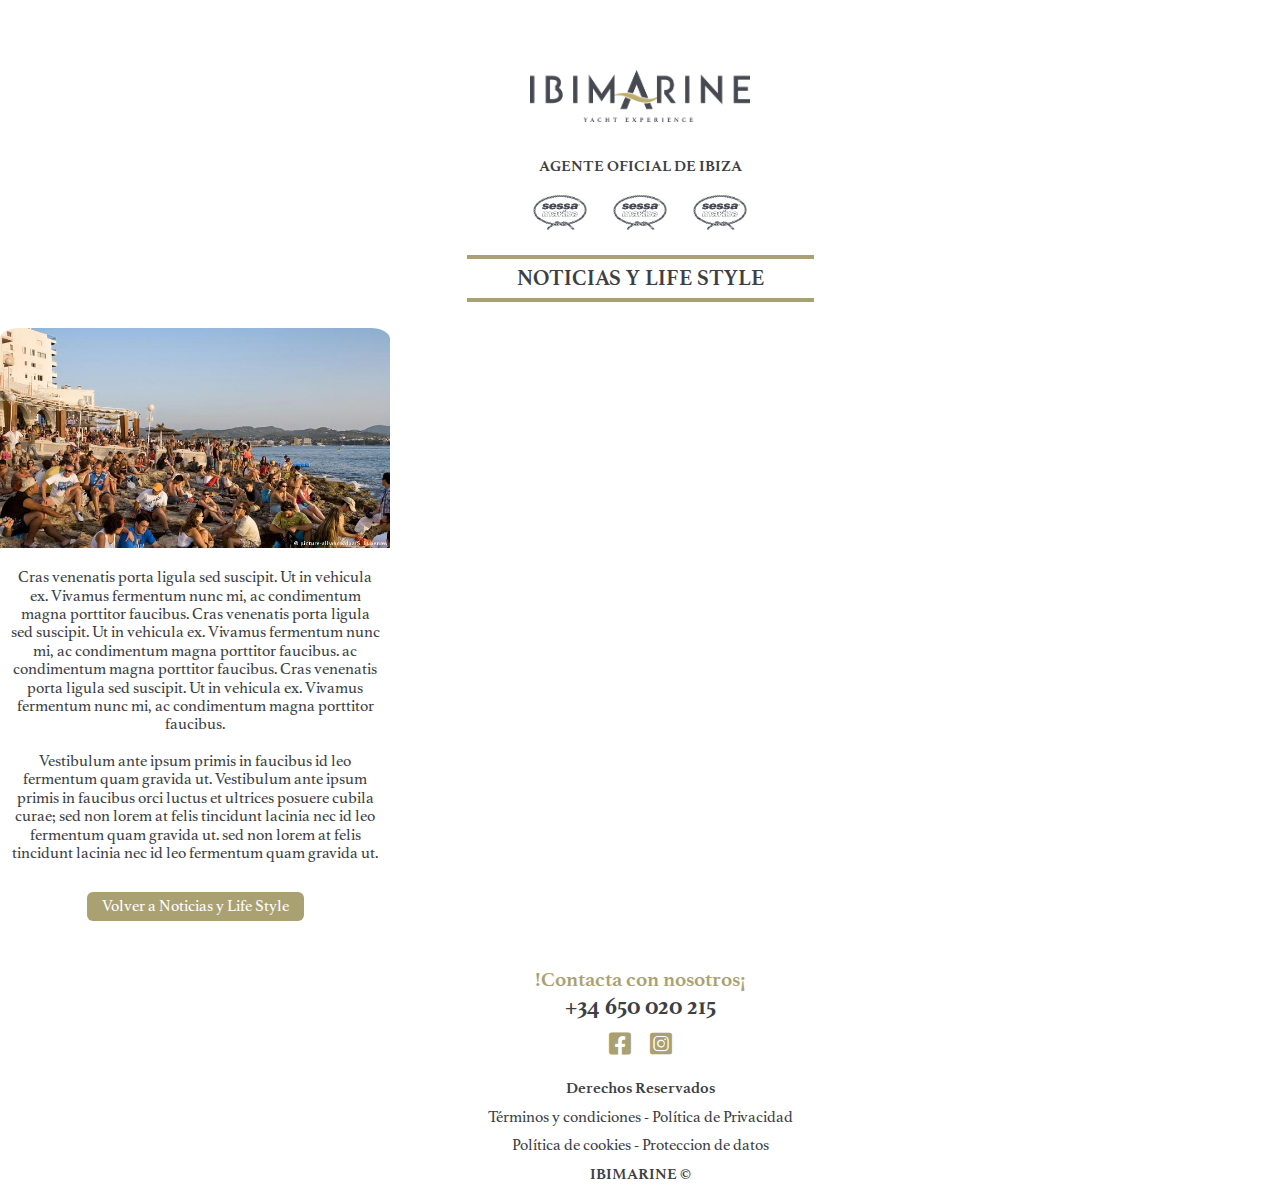
<file: noticias_show.html>
<!DOCTYPE html>
<html lang="es">
<head>
    <meta charset="UTF-8">
    <meta http-equiv="X-UA-Compatible" content="IE=edge">
    <meta name="viewport" content="width=device-width, initial-scale=1.0">
    <title>Ibimarine</title>

    <link rel="stylesheet" href="normalize.css">
    <link rel="stylesheet" href="style.css">
    <link rel="stylesheet" href="https://cdnjs.cloudflare.com/ajax/libs/font-awesome/6.0.0/css/all.min.css" integrity="sha512-9usAa10IRO0HhonpyAIVpjrylPvoDwiPUiKdWk5t3PyolY1cOd4DSE0Ga+ri4AuTroPR5aQvXU9xC6qOPnzFeg==" crossorigin="anonymous" referrerpolicy="no-referrer" />
</head>
<body>

    <!--Mobile Menu -->
    <div class="menu__overlay" id="menu_mobile">
        <!-- Menu Content -->
        <div class="menu__content">
            <div class="menu__head">
                <a href="javascript:void(0)" id="close_navbar" class="invisible">&times;</a>
                
                <div class="head__logo-menu">
                    <img class="img-fluid" src="./img/logoibimarine_2.png" alt="Logo Ibimarine">
                </div>
                
                <a href="javascript:void(0)" id="menu_close">&times;</a>
            </div>

            <div class="menu__section margin-top-2">
                <div class="menu__langs">
                    <div class="lang active"><img class="img-fluid lang_img" src="./img/lang_es.png" alt=""> ES</div> 
                    <span class="bar">&#124;</span>
                    <div class="lang"><img class="img-fluid lang_img" src="./img/lang_en.png" alt="">EN</div>
                </div>
            </div>

            <div class="menu__links">
                <div class="menu__link margin-vertical-2"><a class="text-upper text-bold" href="index.html">Home</a></div>
                <div class="menu__link margin-vertical-2"><a class="text-upper text-bold" href="alquiler.html">Alquiler</a></div>
                <div class="menu__link margin-vertical-2"><a class="text-upper text-bold" href="venta.html">Venta</a></div>
                <div class="menu__link margin-vertical-2"><a class="text-upper text-bold" href="complementos.html">Complementos</a></div>
                <div class="menu__link margin-vertical-2"><a class="text-upper text-bold" href="eventos.html">Eventos</a></div>
                <div class="menu__link margin-vertical-2"><a class="text-upper text-bold" href="noticias.html">Noticias</a></div>
                <div class="menu__link margin-vertical-2"><a class="text-upper text-bold" href="contacto.html">Contacto</a></div>
            </div>
            
            <div class="menu__section margin-bottom-4">
                <div class="menu__link"><a class="text-upper text-bold" href="#">Área Privada</a></div>
            </div>
        </div>
    </div>

    <!-- Section Header -->
    <div class="header">
        <div class="head__top">
            <div class="menu__icon invisible">
                <i class="fa-solid fa-bars"></i>
            </div>
            <div class="head__logo">
                <img class="img-fluid" src="./logoibimarine.png" alt="Logo Ibimarine">
            </div>
            <div class="menu__icon" id="menu_open">
                <i class="fa-solid fa-bars"></i>
            </div>
        </div>
        <div class="head__brands">
            <div class="agent__text text-center f-bold text-color-black">
                AGENTE OFICIAL DE IBIZA
            </div>
            <div class="agent__brands">
                <a href="#" class="img__brand-container"><img class="img-fluid" src="img/sessa.png" alt="brand imgage"></a>
                <a href="#" class="img__brand-container"><img class="img-fluid" src="img/sessa.png" alt="brand imgage"></a>
                <a href="#" class="img__brand-container"><img class="img-fluid" src="img/sessa.png" alt="brand imgage"></a>
            </div>
        </div>
        <!-- Hero -->
        <div class="hero__content">
            <div class="hero-container">
                <h1 class="margin-1 text-title text-center text-upper text-bold text-color-black">Noticias y Life Style</h1>
            </div>
        </div>
    </div>

    <!-- Section Content -->
    <div class="content">
        <div class="container">
            <!-- Card -->
            <div class="card">
                <div class="card-head">
                    <div class="card__img">
                        <img class="img-fluid smooth-top-corners" src="img/news/news-01.jpeg" alt="card image">
                    </div>
                </div>
                <div class="card-body-no-border">
                    <div class="card__text text-center margin-bottom-1">
                        <p class="text-color-black margin-vertical-1 padding-horizontal-1">
                            Cras venenatis porta ligula sed suscipit.
                            Ut in vehicula ex. Vivamus fermentum nunc mi,
                            ac condimentum magna porttitor faucibus.
                            Cras venenatis porta ligula sed suscipit.
                            Ut in vehicula ex. Vivamus fermentum nunc mi,
                            ac condimentum magna porttitor faucibus.
                            ac condimentum magna porttitor faucibus.
                            Cras venenatis porta ligula sed suscipit.
                            Ut in vehicula ex. Vivamus fermentum nunc mi,
                            ac condimentum magna porttitor faucibus.
                            <br>
                            <br>
                            Vestibulum ante ipsum primis in faucibus                            id leo fermentum quam gravida ut.
                            Vestibulum ante ipsum primis in faucibus
                            orci luctus et ultrices posuere cubila curae;
                            sed non lorem at felis tincidunt lacinia nec
                            id leo fermentum quam gravida ut.
                            sed non lorem at felis tincidunt lacinia nec
                            id leo fermentum quam gravida ut.
                        </p>

                        <!-- Back Button -->
                        <a href="noticias.html">
                            <button class="button button-golden margin-vertical-1">Volver a Noticias y Life Style</button>
                        </a>
                    </div>
                </div>
            </div>
        </div>
    </div>

    <!-- Footer -->
    <div class="footer">
       <footer>
           <div class="footer__contact-section">
               <p class="contact__text text-color-main">!Contacta con nosotros¡</p>
               <p class="contact__phone">+34 650 020 215</p>
               <div class="social__icons">
                <a href="#"><i class="fa-brands fa-facebook-square text-color-main"></i></a>
                <a href="#"><i class="fa-brands fa-instagram-square text-color-main"></i></a>
               </div>
           </div>
           <div class="footer__legal-section text-center">
               <p class="copyrigth text-color-black f-bold margin-top-1 margin-bottom-1">Derechos Reservados</p>
               <p class="legal__pages">
                   <div class="text-color-black margin-bottom-1">
                        <a href="#" class="text-color-black"><span>Términos y condiciones</span></a>
                        - 
                        <a href="#" class="text-color-black"><span>Política de Privacidad</span></a>
                   </div>
                   <div class="text-color-black margin-bottom-1">
                        <a href="#" class="text-color-black"><span>Política de cookies</span></a>
                        - 
                        <a href="#" class="text-color-black"><span>Proteccion de datos</span></a>
                   </div>
               </p>
               <p class="text-upper text-bold text-color-black margin-bottom-1 margin-top-1">Ibimarine &copy;</p>
           </div>
       </footer> 
    </div>

    <script>
        const closeMenuBtn = document.getElementById('menu_close');
        const openMenuBtn = document.getElementById('menu_open');
        const menuMobile = document.getElementById('menu_mobile');

        closeMenuBtn.addEventListener('click', closeMenu);
        openMenuBtn.addEventListener('click', openMenu)

        function closeMenu(){
            menuMobile.style.display = 'none';
        }

        function openMenu(){
            menuMobile.style.display = 'block';
        }
    </script>
</body>
</html>
</file>
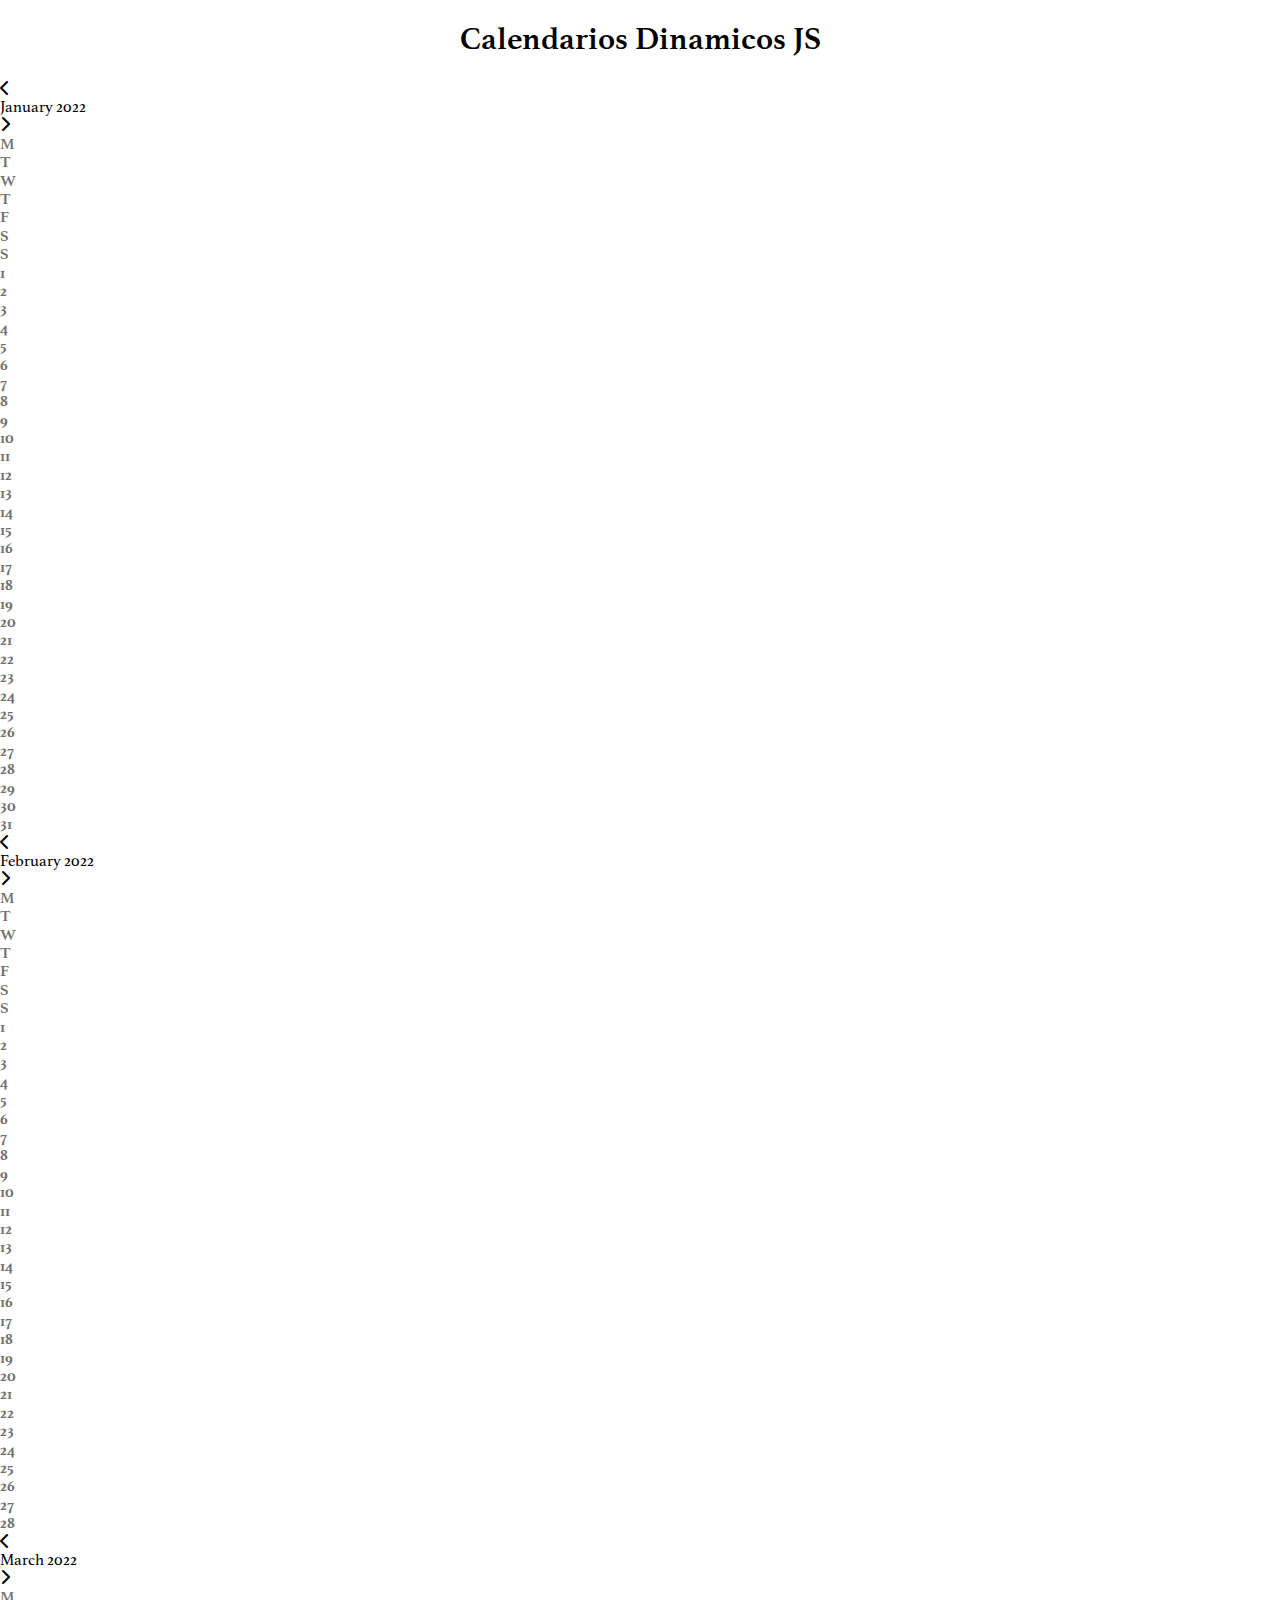
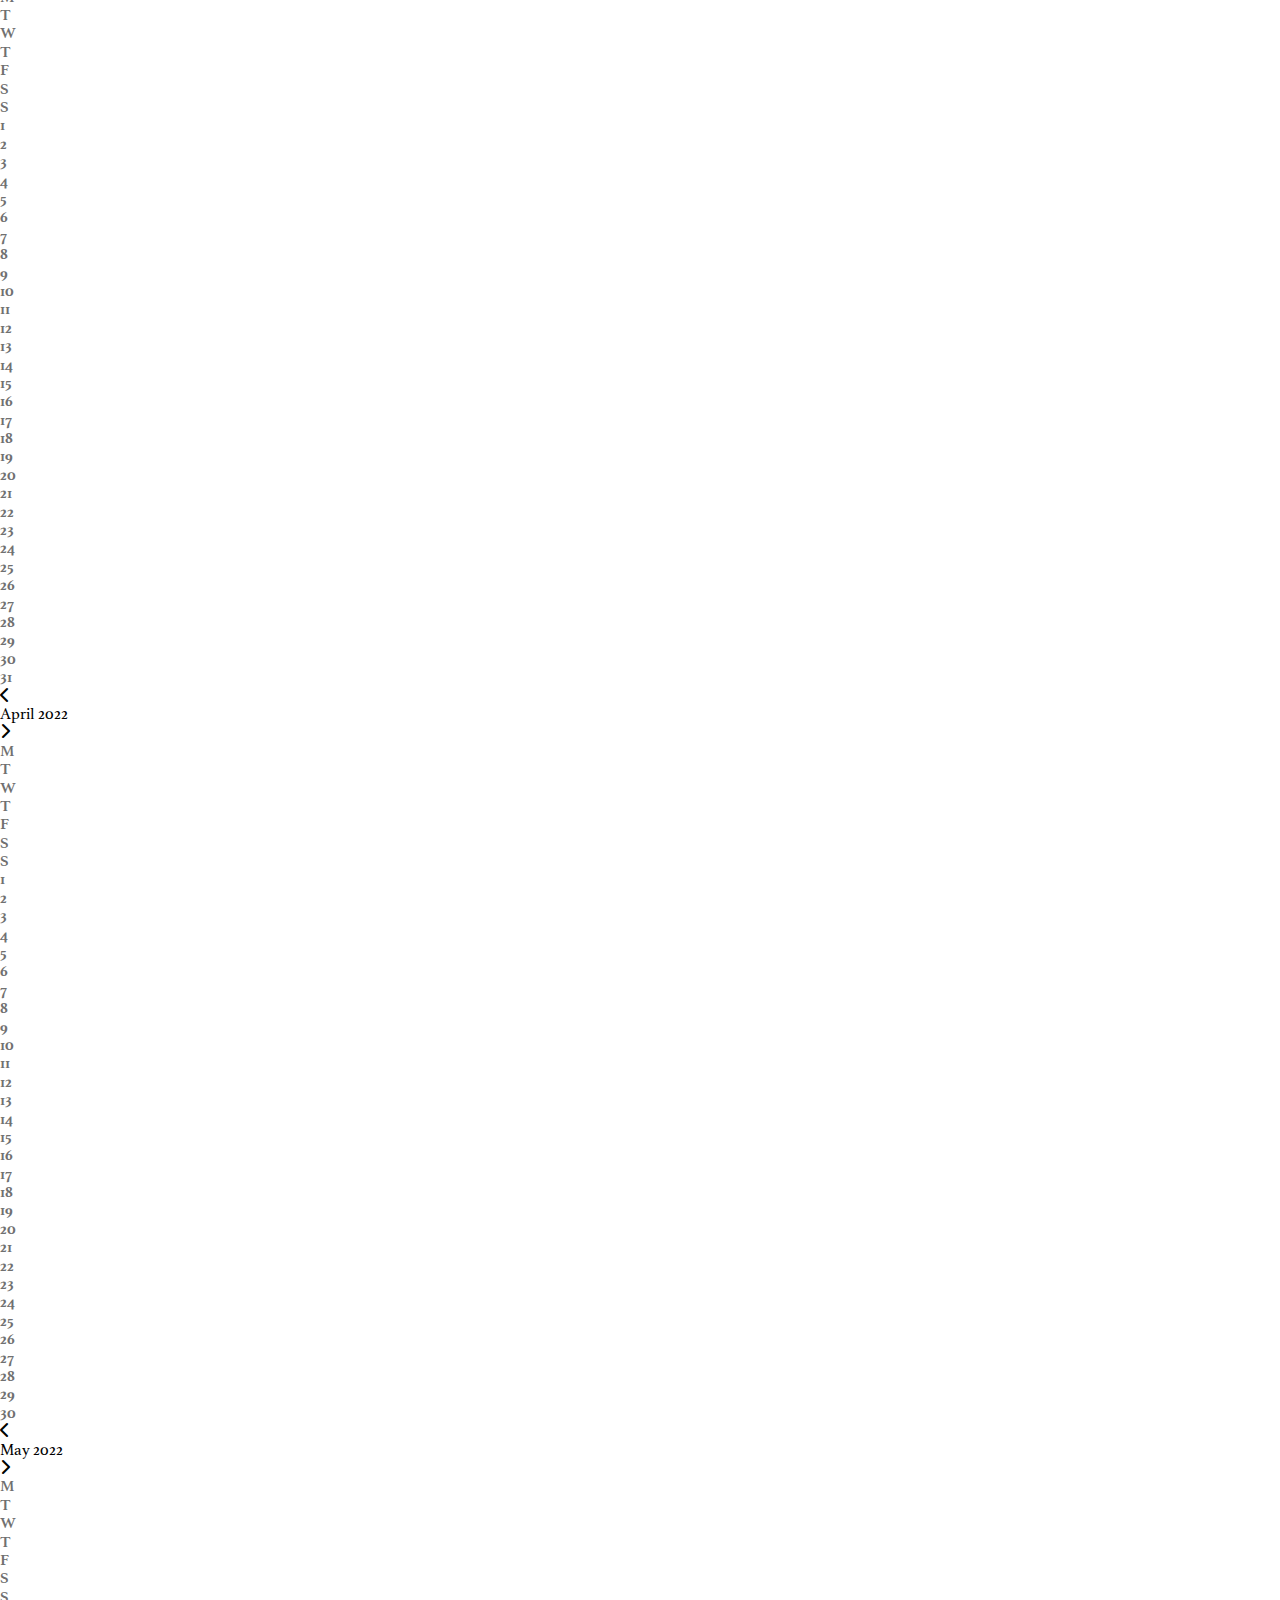
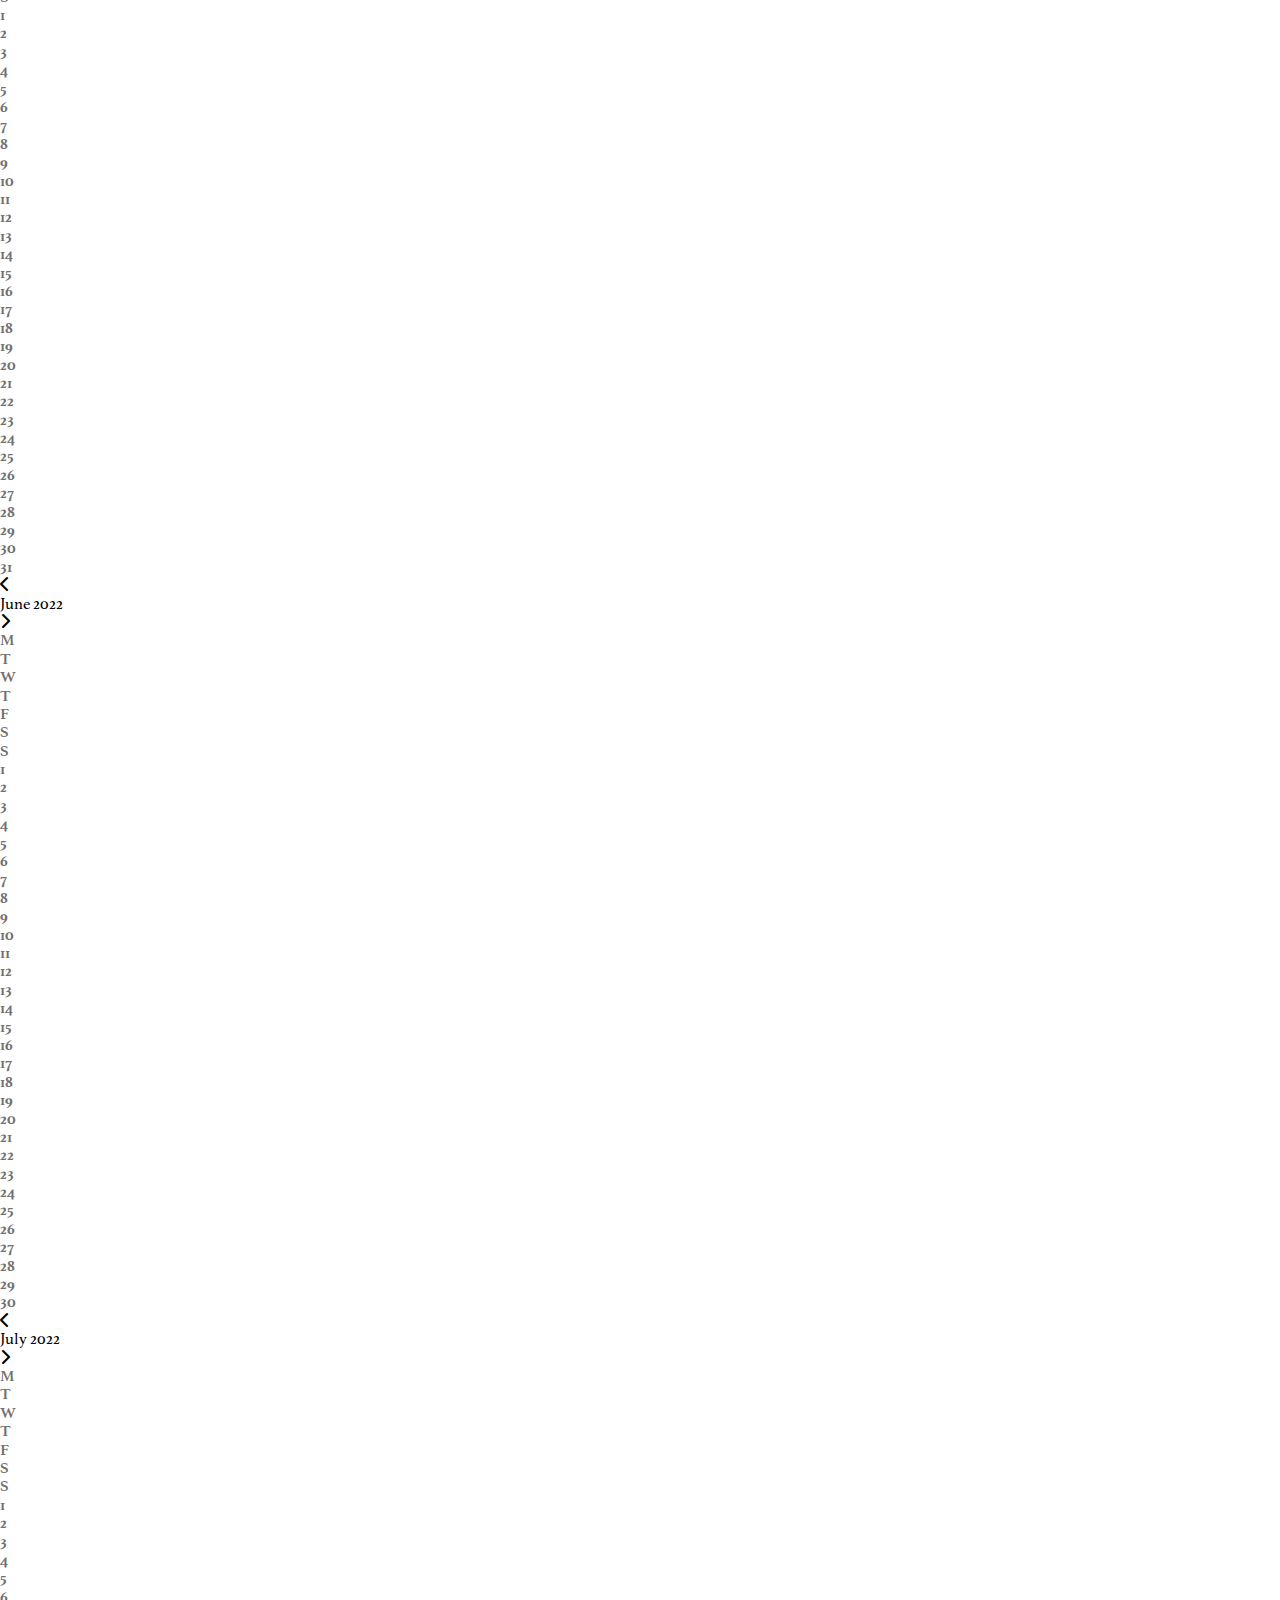
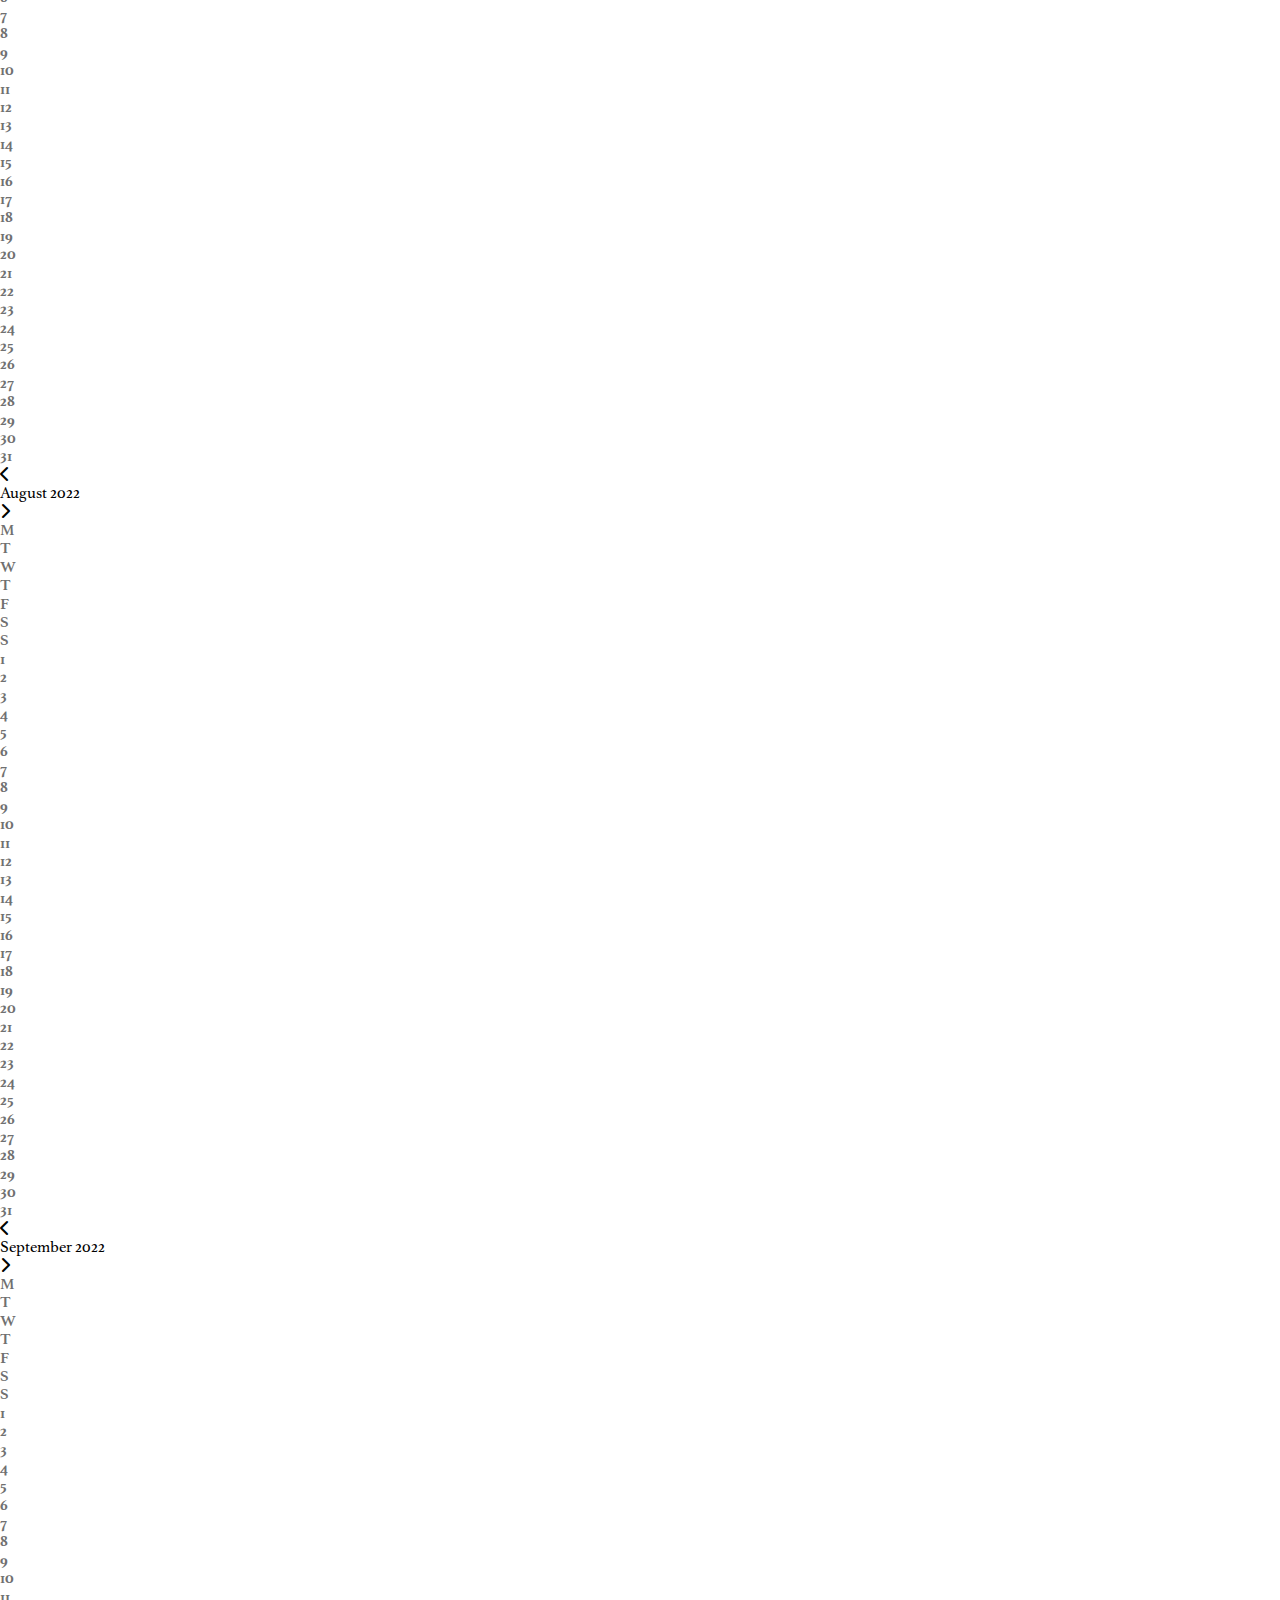
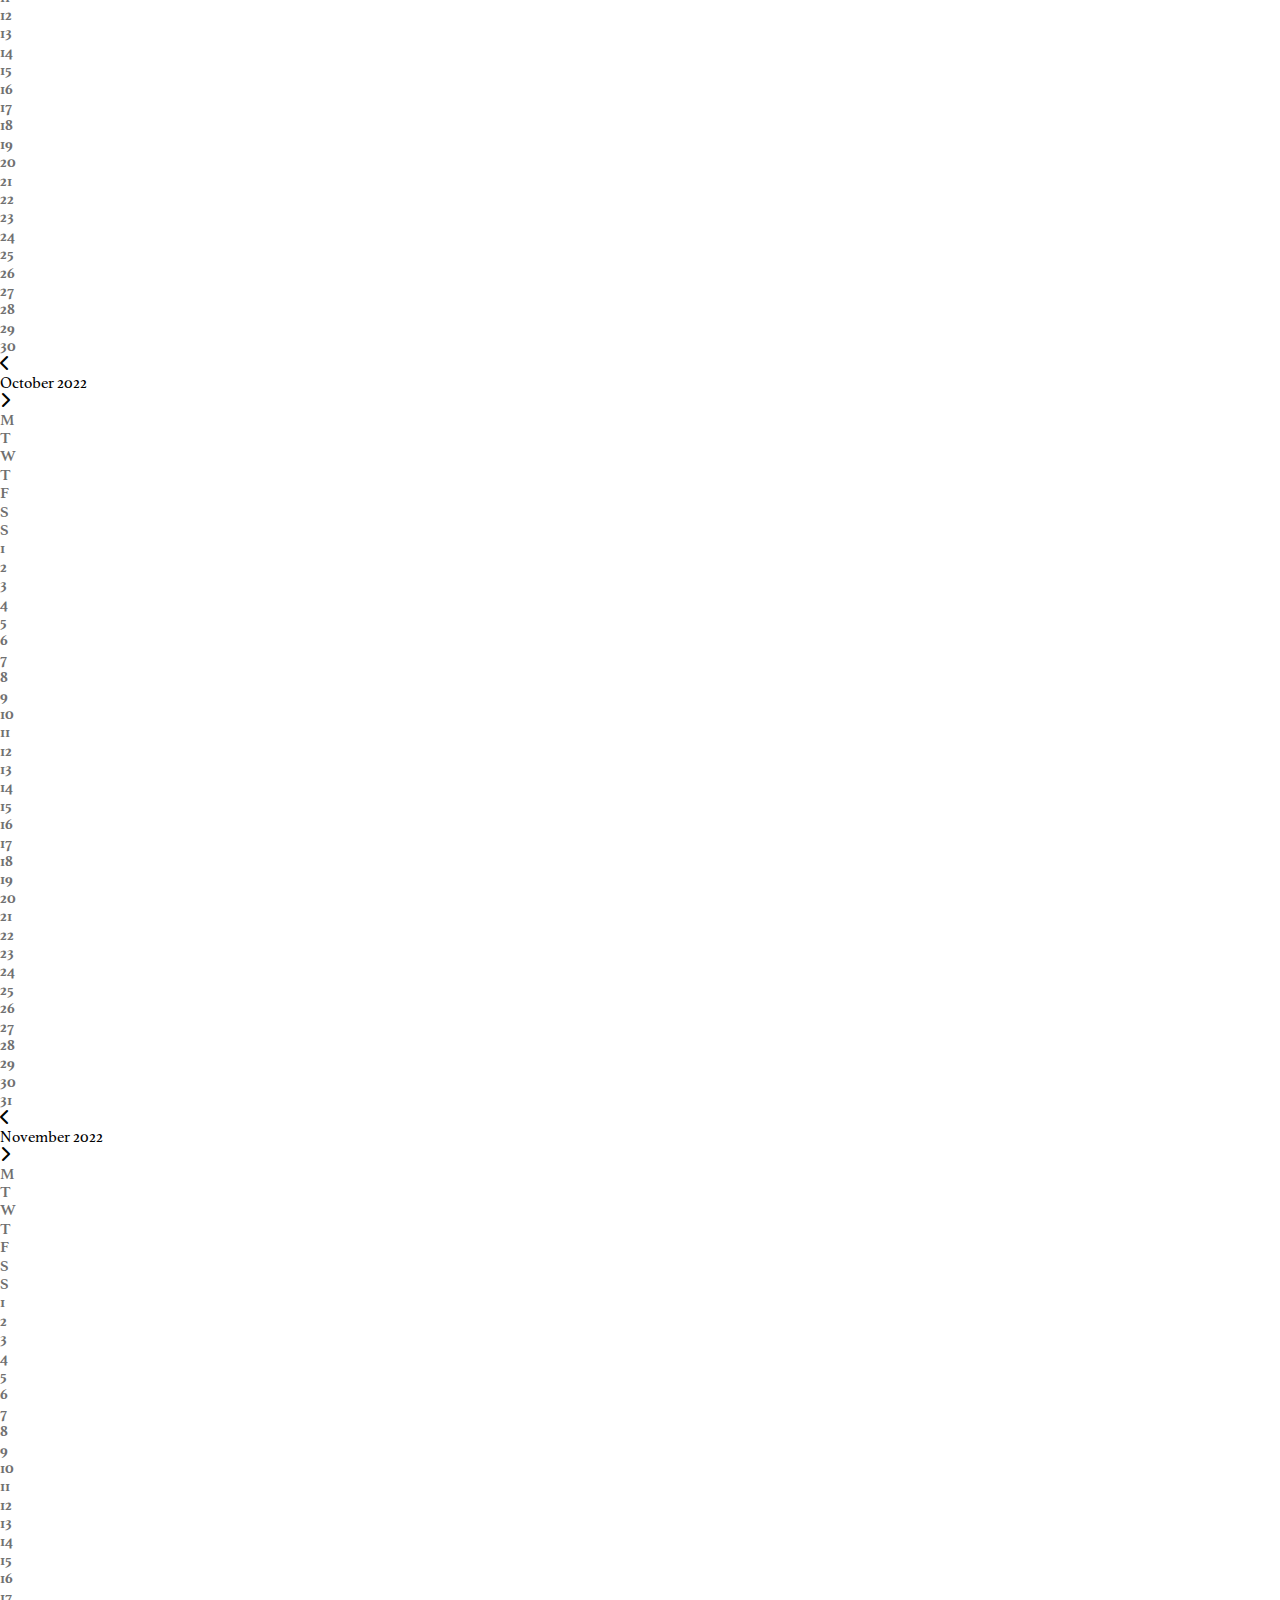
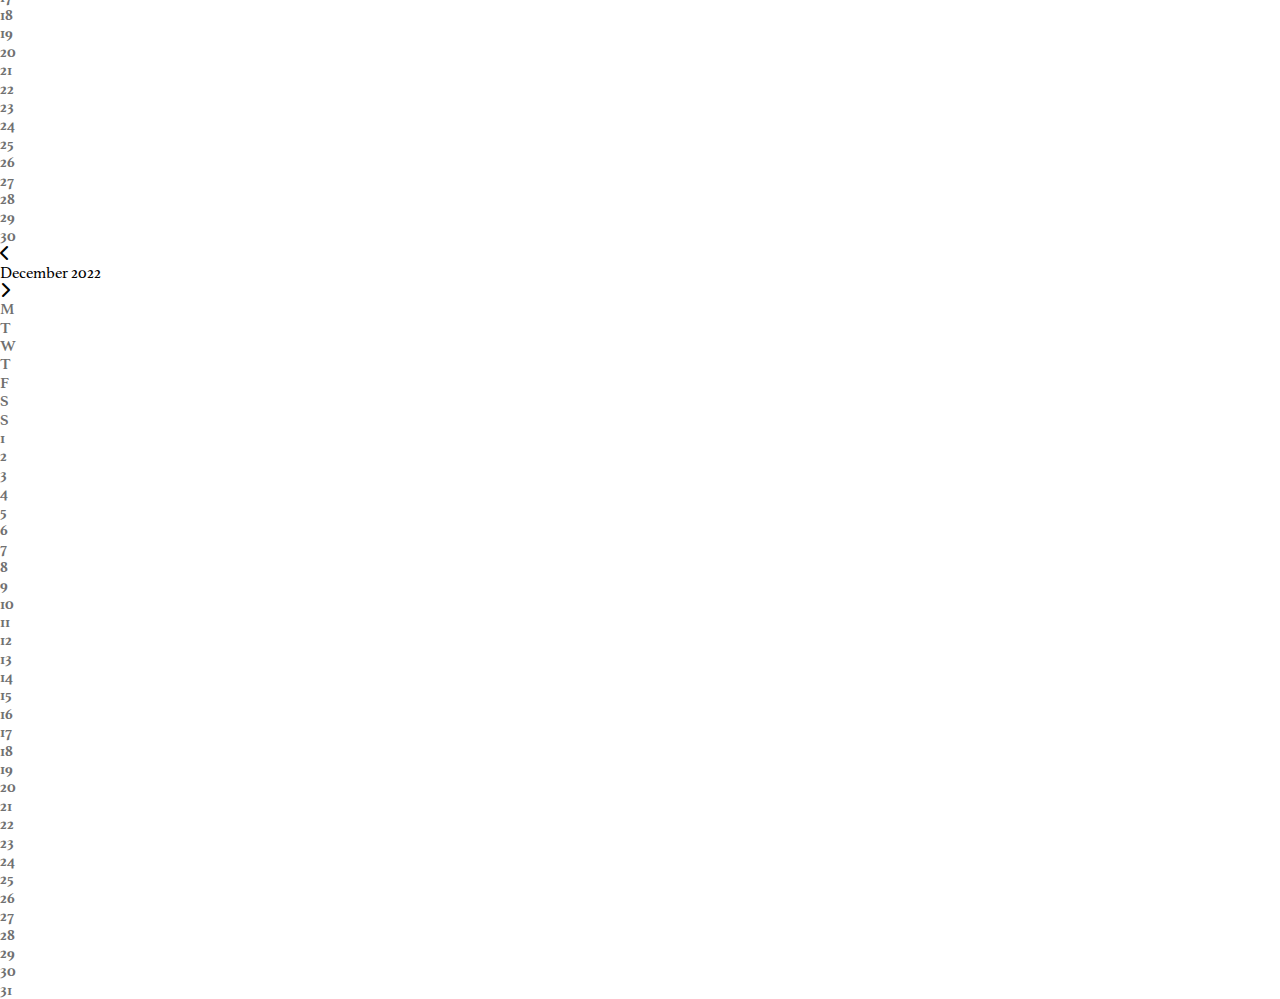
<file: other.html>
<!DOCTYPE html>
<html lang="en">
<head>
    <meta charset="UTF-8">
    <meta http-equiv="X-UA-Compatible" content="IE=edge">
    <meta name="viewport" content="width=device-width, initial-scale=1.0">
    <title>Document</title>

    <link rel="stylesheet" href="./normalize.css">
    <link rel="stylesheet" href="./style.css">
    <link rel="stylesheet" href="https://cdnjs.cloudflare.com/ajax/libs/font-awesome/6.0.0/css/all.min.css" integrity="sha512-9usAa10IRO0HhonpyAIVpjrylPvoDwiPUiKdWk5t3PyolY1cOd4DSE0Ga+ri4AuTroPR5aQvXU9xC6qOPnzFeg==" crossorigin="anonymous" referrerpolicy="no-referrer" />

</head>
<body>

  <!-- Front page HTML Calendar structure -->
  <!--             <div class="calendar-front active-date">
                <div class="calendar__header">
                  <div id="calendar-left-arrow"><i class="fa-solid fa-chevron-left"></i></div>
                    <div class="calendar__month_year">
                      <span class="calendar__month">March</span>
                      <span class="calendar__year">2022</span>
                    </div>
                  <div id="calendar-right-arrow"><i class="fa-solid fa-chevron-right"></i></div>
                </div>
                <div class="calendar__days-container text-color-black-muted">
                  <ol class="calendar__days text-bold">
                    <li class="day-name">M</li><li class="day-name">T</li><li class="day-name">W</li><li class="day-name">T</li><li class="day-name">F</li><li class="day-name">S</li><li class="day-name">S</li>
                  </ol>
                  <ol class="calendar__days calendar__numberDay text-color-black-muted text-bold">
                    <li class="month-day first-day" style="--first-day-start: 2">1</li><li class="month-day">2</li><li class="month-day">3</li><li class="month-day">4</li><li class="month-day">5</li><li class="month-day">6</li><li class="month-day">7</li><li class="month-day">8</li><li class="month-day">9</li><li class="month-day">10</li><li class="month-day">11</li><li class="month-day">12</li><li class="month-day">13</li><li class="month-day">14</li><li class="month-day">15</li><li class="month-day">16</li><li class="month-day">17</li><li class="month-day">18</li><li class="month-day">19</li><li class="month-day">20</li><li class="month-day">21</li><li class="month-day">22</li><li class="month-day">23</li><li class="month-day">24</li><li class="month-day">25</li><li class="month-day">26</li><li class="month-day">27</li><li class="month-day">28</li><li class="month-day">29</li><li class="month-day">30</li><li class="month-day">31</li>
                  </ol>
                </div>

            </div> -->

  
  <h1 class="text-center">Calendarios Dinamicos JS</h1>

  <div id="reservationCalendar"></div>

<div></div>

<script src="./js/calendar.js"></script>

    
</body>
</html>
</file>
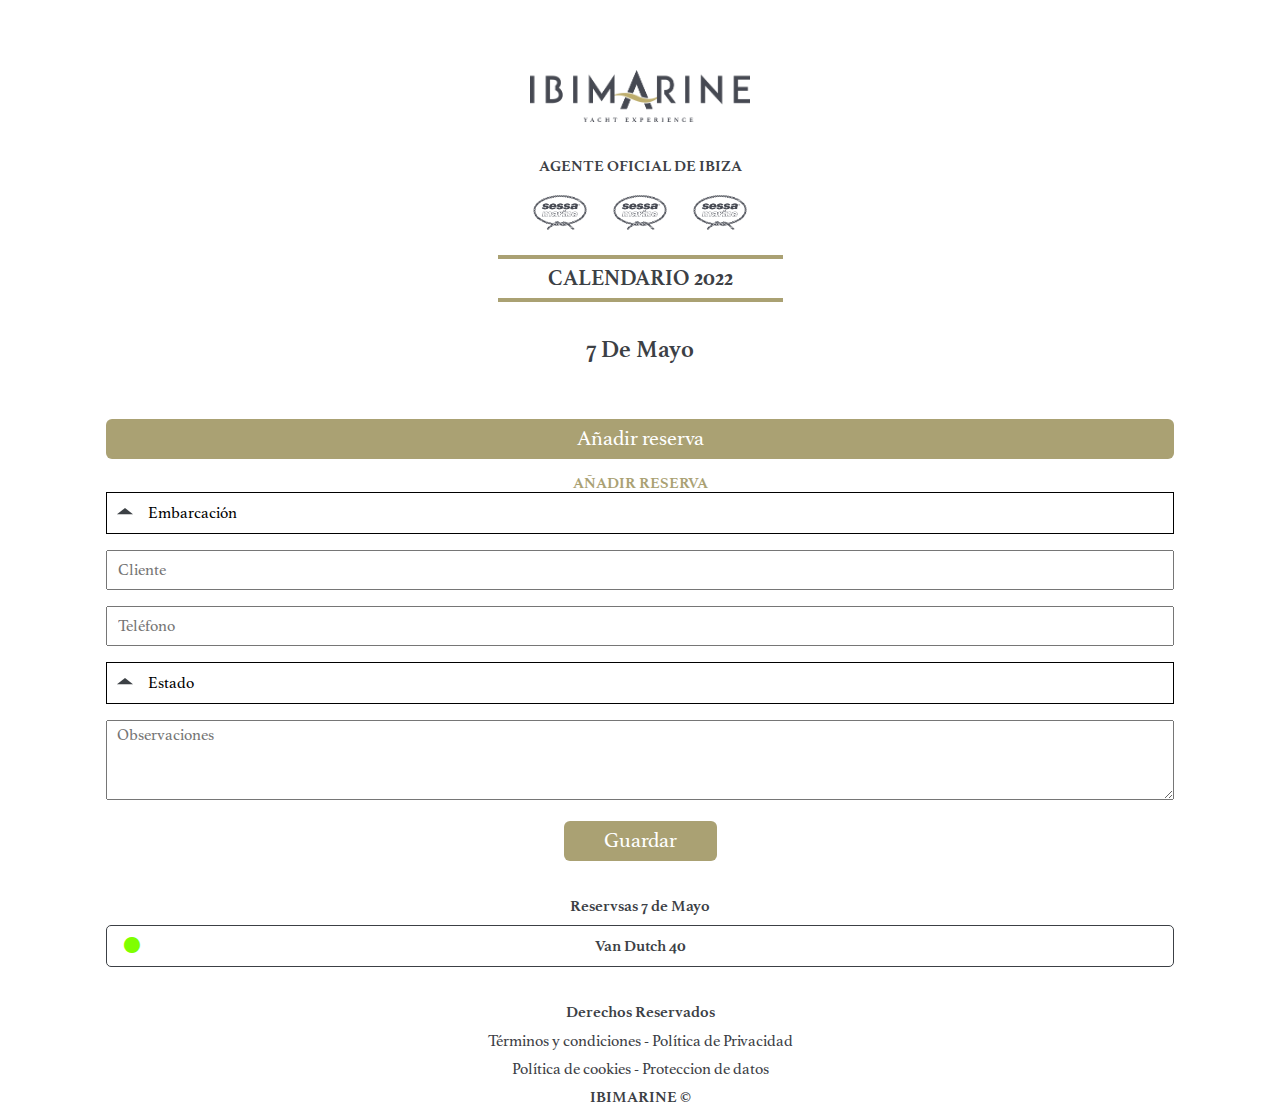
<file: reservation.html>
<!DOCTYPE html>
<html lang="es">
<head>
    <meta charset="UTF-8">
    <meta http-equiv="X-UA-Compatible" content="IE=edge">
    <meta name="viewport" content="width=device-width, initial-scale=1.0">
    <title>Ibimarine</title>

    <link rel="stylesheet" href="normalize.css">
    <link rel="stylesheet" href="./css/calendarBackOffice.css">
    <link rel="stylesheet" href="style.css">
    <link rel="stylesheet" href="https://cdnjs.cloudflare.com/ajax/libs/font-awesome/6.0.0/css/all.min.css" integrity="sha512-9usAa10IRO0HhonpyAIVpjrylPvoDwiPUiKdWk5t3PyolY1cOd4DSE0Ga+ri4AuTroPR5aQvXU9xC6qOPnzFeg==" crossorigin="anonymous" referrerpolicy="no-referrer" />
</head>
<body>

    <div id="overlay"></div>

    <!--Mobile Menu -->
    <div class="menu__overlay" id="menu_mobile">
        <!-- Menu Content -->
        <div class="menu__content">
            <div class="menu__head">
                <a href="javascript:void(0)" id="close_navbar" class="invisible">&times;</a>
                
                <div class="head__logo-menu">
                    <img class="img-fluid" src="./img/logoibimarine_2.png" alt="Logo Ibimarine">
                </div>
                
                <a href="javascript:void(0)" id="menu_close">&times;</a>
            </div>

            <div class="menu__section margin-top-2">
                <div class="menu__langs">
                    <div class="lang active"><img class="img-fluid lang_img" src="./img/lang_es.png" alt=""> ES</div> 
                    <span class="bar">&#124;</span>
                    <div class="lang"><img class="img-fluid lang_img" src="./img/lang_en.png" alt="">EN</div>
                </div>
            </div>

            <div class="menu__links">
                <div class="menu__link margin-vertical-2"><a class="text-upper text-bold" href="index.html">Home</a></div>
                <div class="menu__link margin-vertical-2"><a class="text-upper text-bold" href="alquiler.html">Alquiler</a></div>
                <div class="menu__link margin-vertical-2"><a class="text-upper text-bold" href="venta.html">Venta</a></div>
                <div class="menu__link margin-vertical-2"><a class="text-upper text-bold" href="complementos.html">Complementos</a></div>
                <div class="menu__link margin-vertical-2"><a class="text-upper text-bold" href="eventos.html">Eventos</a></div>
                <div class="menu__link margin-vertical-2"><a class="text-upper text-bold" href="noticias.html">Noticias</a></div>
                <div class="menu__link margin-vertical-2"><a class="text-upper text-bold" href="contacto.html">Contacto</a></div>
            </div>
            
            <div class="menu__section margin-bottom-4">
                <div class="menu__link"><a class="text-upper text-bold" href="#">Área Privada</a></div>
            </div>
        </div>
    </div>

    <!-- Section Header -->
    <div class="header">
        <div class="head__top">
            <div class="menu__icon invisible">
                <i class="fa-solid fa-bars"></i>
            </div>
            <div class="head__logo">
                <img class="img-fluid" src="./logoibimarine.png" alt="Logo Ibimarine">
            </div>
            <div class="menu__icon" id="menu_open">
                <i class="fa-solid fa-bars"></i>
            </div>
        </div>
        <div class="head__brands">
            <div class="agent__text text-center f-bold text-color-black">
                AGENTE OFICIAL DE IBIZA
            </div>
            <div class="agent__brands">
                <a href="#" class="img__brand-container"><img class="img-fluid" src="img/sessa.png" alt="brand imgage"></a>
                <a href="#" class="img__brand-container"><img class="img-fluid" src="img/sessa.png" alt="brand imgage"></a>
                <a href="#" class="img__brand-container"><img class="img-fluid" src="img/sessa.png" alt="brand imgage"></a>
            </div>
        </div>
        <!-- Hero -->
        <div class="hero__content">
            <div class="hero-container">
                <h1 class="margin-1 text-title text-center text-upper text-bold text-color-black">Calendario 2022</h1>
            </div>
        </div>
    </div>

    <!-- Section Content -->
    <div class="content">
        <div class="container">
            <div class="reservation__period_date text-center text-bold margin-vertical-2 text-color-black">
                <h2>7 De Mayo</h2>
            </div>
            <!-- Section - Add Reservation -->
            <div class="reservation__add_new_date">
                <button class="button button-golden button-lg margin-vertical-1">Añadir reserva</button>
                <div class="add__reservation_card">
                    <div class="text-center text-color-golden text-upper">
                        <h4>Añadir Reserva</h4>
                    </div>
                    <!-- Yacht -->
                    <div class="reservation__input accordion">

                        <div class="reservation__input_head">
                            <div class="accordion-arrow">
                                <!-- Arrow Down -->
                                <svg style="width: 100%; height: auto; margin: 0 5px" viewBox="40 0 492 190" width="161.967" height="490" xmlns="http://www.w3.org/2000/svg" xmlns:bx="https://boxy-svg.com">
                                    <polyline style="stroke: rgb(60, 64, 69); fill: rgb(60, 64, 69);" points="374.29 -152.505 374.29 337.21 184.29 91.571 373.97 -152.79" transform="matrix(0.000001, -1, 1, 0.000001, 193.789711, 374.289918)" bx:origin="0.525 0.496"></polyline>
                                </svg>
                            </div>
                            <div class="acordion_title">
                                <p>Embarcación</p>
                            </div>
                        </div>

                        <div class="reservation__input_body text-center">
                            <div class="reservation__input_option">
                                <p class="input_radio-value ">Van Dutch 40</p>
                            </div>
                            <div class="reservation__input_option">
                                <p class="input_radio-value">Sessa Marine 44</p>
                            </div>
                            <div class="reservation__input_option">
                                <p class="input_radio-value">Predator 82</p>
                            </div>
                            <div class="reservation__input_option not-available">
                                <p class="input_radio-value">Pardo 43</p>
                            </div>
                            <div class="reservation__input_option">
                                <p class="input_radio-value ">Astromar</p>
                            </div>
                            <div class="reservation__input_option not-available">
                                <p class="input_radio-value ">Sessa 52</p>
                            </div>
                            <div class="reservation__input_option">
                                <p class="input_radio-value text-upper">Otro</p>
                            </div>
                        </div>

                    </div>
                    <!-- Client Name -->
                    <div class="reservation__input -no-border">
                        <div class="m-auto">
                            <input type="text" name="client_name" id="add_client_name" placeholder="Cliente">
                        </div>
                    </div>
                    <!-- Client Phone -->
                    <div class="reservation__input -no-border">
                        <div class="m-auto">
                            <input type="text" name="client_phone" id="add_client_phone" placeholder="Teléfono">
                        </div>
                    </div>
                    <!-- Reservation Status-->
                    <div class="reservation__input accordion">

                        <div class="reservation__input_head">
                            <div class="accordion-arrow">
                                <!-- Arrow Down -->
                                <svg style="width: 100%; height: auto; margin: 0 5px" viewBox="40 0 492 190" width="161.967" height="490" xmlns="http://www.w3.org/2000/svg" xmlns:bx="https://boxy-svg.com">
                                    <polyline style="stroke: rgb(60, 64, 69); fill: rgb(60, 64, 69);" points="374.29 -152.505 374.29 337.21 184.29 91.571 373.97 -152.79" transform="matrix(0.000001, -1, 1, 0.000001, 193.789711, 374.289918)" bx:origin="0.525 0.496"></polyline>
                                </svg>
                            </div>
                            <div class="acordion_title">
                                <p>Estado</p>
                            </div>
                        </div>

                        <div class="reservation__input_body text-center">
                            <div class="reservation__input_option">
                                <p class="input_radio-value "> <span style="color: gold;"><i class="fa-solid fa-circle"></i></span> Stand By</p>
                            </div>
                            <div class="reservation__input_option">
                                <p class="input_radio-value "> <span style="color: chartreuse;"><i class="fa-solid fa-circle"></i></span> Confirmada</p>
                            </div>
                        </div>
                    </div>
                    <!-- Reservation Observations-->
                    <div class="reservation__input -no-border">
                        <div class="m-auto">
                            <textarea name="observations" id="add_observations" placeholder="Observaciones"></textarea>
                        </div>
                    </div>

                    <!-- Submit button -->
                    <div class="reservation__input -no-border text-center">
                        <input id="addNewReservatio" class="button button-golden button-lg" type="submit" value="Guardar">
                    </div>
                </div>
            </div>

            <!-- Section - Existing Reservations -->
            <div class="reservation__existing">
                <div class="reserved__dates">
                    <div class="reserved__day text-center text-color-black">
                        <h4 class="text-bold">Reservsas 7 de Mayo</h4>
                    </div>
                    <div class="reserved__card">
                        <div class="reserved__head">
                            <span style="color: chartreuse;"><i class="fa-solid fa-circle"></i></span>
                            <div class="reserved__yacht_title text-color-black ">
                                <p class="text-bold">Van Dutch 40</p>
                            </div>
                        </div>
                        <div class="reserved__body">
                            
                        </div>
                    </div>
                </div>
            </div>

        </div>
    </div>

    <div class="footer">
       <footer>

           <div class="footer__legal-section text-center">
               <p class="copyrigth text-color-black f-bold margin-top-1 margin-bottom-1">Derechos Reservados</p>
               <p class="legal__pages">
                   <div class="text-color-black margin-bottom-1">
                        <a href="#" class="text-color-black"><span>Términos y condiciones</span></a>
                        - 
                        <a href="#" class="text-color-black"><span>Política de Privacidad</span></a>
                   </div>
                   <div class="text-color-black margin-bottom-1">
                        <a href="#" class="text-color-black"><span>Política de cookies</span></a>
                        - 
                        <a href="#" class="text-color-black"><span>Proteccion de datos</span></a>
                   </div>
               </p>
               <p class="text-upper text-bold text-color-black margin-bottom-1 margin-top-1">Ibimarine &copy;</p>
           </div>
       </footer> 
    </div>

    <script>
        /* Accordion arrow animation */

        const accordions = document.querySelectorAll('.reservation__input_head');
        
        for(let i = 0; i < accordions.length; i++){
            accordions[i].addEventListener('click', function(){
                const accordionArrow = accordions[i].querySelector('.accordion-arrow svg');
                const accordionBody = accordions[i].parentElement.querySelector('.reservation__input_body');

                const accordion = accordionBody.style.maxHeight
                            ? accordionBody.style.maxHeight = null
                            : accordionBody.style.maxHeight = accordionBody.scrollHeight + 'px';
                const rotate = (accordionArrow.style.transform == '' || accordionArrow.style.transform == 'rotate(-180deg)') 
                            ? accordionArrow.style.transform = 'rotate(0deg)'
                            : accordionArrow.style.transform = 'rotate(-180deg)';
            })
        }

        /* Overlay */

        // Global HTML Containers
        const DocumentBody = document.querySelector('body');
        const BodyOverlay = document.querySelector('#overlay');

        /*  Modal request */

        let overlay = `
            <div class="overlay__request__dark" id="overlay__request__dark">
                <div class="overlay__dark_content">
                    <div class="overlay__section">
                        <div class="head__logo_overlay-request">
                            <img class="img-fluid" src="./img/logoibimarine_2.png" alt="Logo Ibimarine">
                        </div>
                    </div>
                    <div class="overlay__section margin-vertical-2">
                        <div class="text-color-white text-center overlay__request_text">
                            <h4 class="margin-vertical-2 text-bold">¡Reserva creada!</h4>
                            <p>
                                Puedes comprobar que 
                                tu reserva ha sido creada en
                                el calendario
                            </p>
                        </div>
                    </div>
                    <div class="overlay__section margin-vertical-4">
                        <button id="close__overlay_dark" class="button button-golden button-lg">Cerrar</button>
                    </div>
                </div>
            </div>
        `;

        BodyOverlay.innerHTML = overlay;

        // Close request overlay
        document.querySelector('#close__overlay_dark').addEventListener('click', function(e){
            DocumentBody.style.overflow = 'visible';
            document.querySelector('#overlay__request__dark').style.display = 'none'
        })

        // open request overlay 
        document.querySelector('#addNewReservatio').addEventListener('click', function(e){
            e.preventDefault();
            DocumentBody.style.overflow = 'hidden'
            document.querySelector('#overlay__request__dark').style.display = 'block';
        })


        /* Menu */
        const closeMenuBtn = document.getElementById('menu_close');
        const openMenuBtn = document.getElementById('menu_open');
        const menuMobile = document.getElementById('menu_mobile');

        closeMenuBtn.addEventListener('click', closeMenu);
        openMenuBtn.addEventListener('click', openMenu)

        function closeMenu(){
            menuMobile.style.display = 'none';
        }

        function openMenu(){
            menuMobile.style.display = 'block';
        }
    </script>
</body>
</html>
</file>
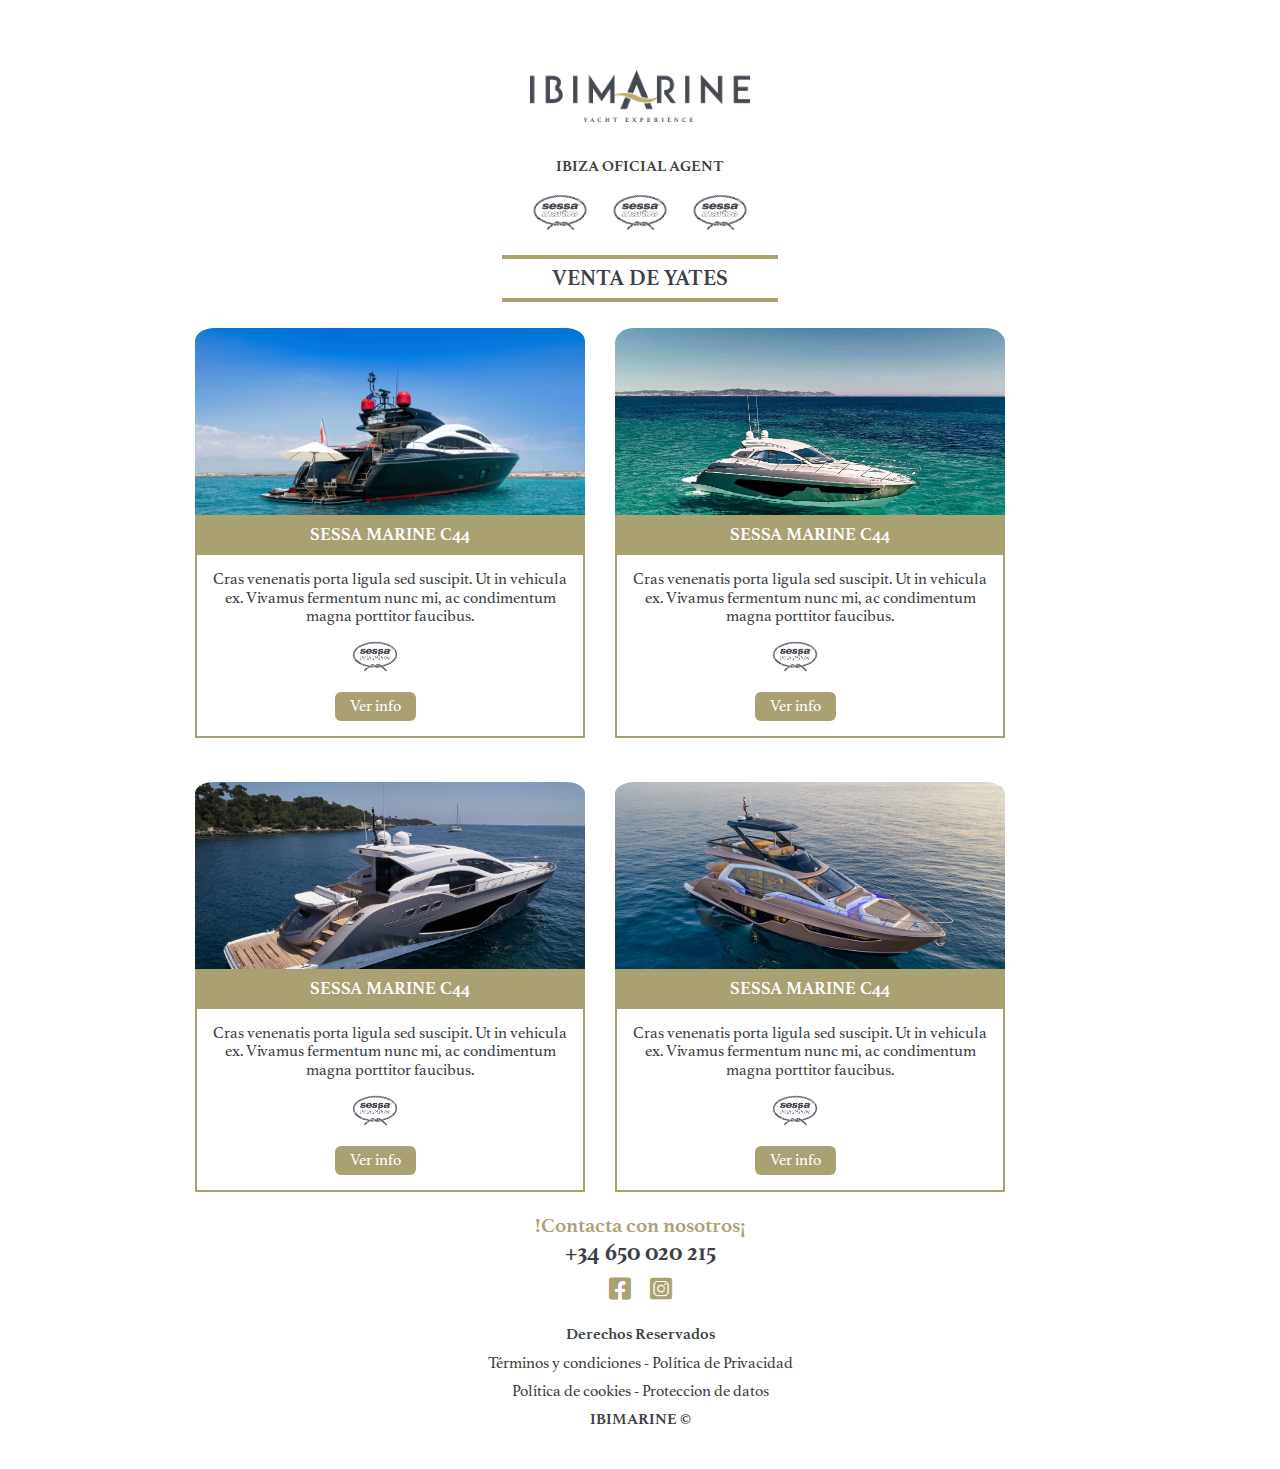
<file: venta.html>
<!DOCTYPE html>
<html lang="es">
<head>
    <meta charset="UTF-8">
    <meta http-equiv="X-UA-Compatible" content="IE=edge">
    <meta name="viewport" content="width=device-width, initial-scale=1.0">
    <title>Ibimarine</title>

    <link rel="stylesheet" href="normalize.css">
    <link rel="stylesheet" href="style.css">
    <link rel="stylesheet" href="https://cdnjs.cloudflare.com/ajax/libs/font-awesome/6.0.0/css/all.min.css" integrity="sha512-9usAa10IRO0HhonpyAIVpjrylPvoDwiPUiKdWk5t3PyolY1cOd4DSE0Ga+ri4AuTroPR5aQvXU9xC6qOPnzFeg==" crossorigin="anonymous" referrerpolicy="no-referrer" />
</head>
<body>

    <!--Mobile Menu -->
    <div class="menu__overlay" id="menu_mobile">
        <!-- Menu Content -->
        <div class="menu__content">
            <div class="menu__head">
                <a href="javascript:void(0)" id="close_navbar" class="invisible">&times;</a>
                
                <div class="head__logo-menu">
                    <img class="img-fluid" src="./img/logoibimarine_2.png" alt="Logo Ibimarine">
                </div>
                
                <a href="javascript:void(0)" id="menu_close">&times;</a>
            </div>

            <div class="menu__section margin-top-2">
                <div class="menu__langs">
                    <div class="lang active"><img class="img-fluid lang_img" src="./img/lang_es.png" alt=""> ES</div> 
                    <span class="bar">&#124;</span>
                    <div class="lang"><img class="img-fluid lang_img" src="./img/lang_en.png" alt="">EN</div>
                </div>
            </div>

            <div class="menu__links">
                <div class="menu__link margin-vertical-2"><a class="text-upper text-bold" href="index.html">Home</a></div>
                <div class="menu__link margin-vertical-2"><a class="text-upper text-bold" href="alquiler.html">Alquiler</a></div>
                <div class="menu__link margin-vertical-2"><a class="text-upper text-bold" href="venta.html">Venta</a></div>
                <div class="menu__link margin-vertical-2"><a class="text-upper text-bold" href="complementos.html">Complementos</a></div>
                <div class="menu__link margin-vertical-2"><a class="text-upper text-bold" href="eventos.html">Eventos</a></div>
                <div class="menu__link margin-vertical-2"><a class="text-upper text-bold" href="noticias.html">Noticias</a></div>
                <div class="menu__link margin-vertical-2"><a class="text-upper text-bold" href="contacto.html">Contacto</a></div>
            </div>
            
            <div class="menu__section margin-bottom-4">
                <div class="menu__link"><a class="text-upper text-bold" href="#">Área Privada</a></div>
            </div>
        </div>
    </div>

    <!-- Section Header -->
    <div class="header">
        <div class="head__top">
            <div class="menu__icon invisible">
                <i class="fa-solid fa-bars"></i>
            </div>
            <div class="head__logo">
                <img class="img-fluid" src="./logoibimarine.png" alt="Logo Ibimarine">
            </div>
            <div class="menu__icon" id="menu_open">
                <i class="fa-solid fa-bars"></i>
            </div>
        </div>
        <div class="head__brands">
            <div class="agent__text text-center f-bold text-color-black text-upper">
                IBIZA Oficial Agent
            </div>
            <div class="agent__brands">
                <a href="#" class="img__brand-container"><img class="img-fluid" src="img/sessa.png" alt="brand imgage"></a>
                <a href="#" class="img__brand-container"><img class="img-fluid" src="img/sessa.png" alt="brand imgage"></a>
                <a href="#" class="img__brand-container"><img class="img-fluid" src="img/sessa.png" alt="brand imgage"></a>
            </div>
        </div>
        <!-- Hero -->
        <div class="hero__content">
            <div class="hero-container hero-container-text">
                <h1 class="margin-1 text-title text-center text-upper text-bold text-color-black">Venta de Yates</h1>
            </div>
        </div>
    </div>

    <!-- Section Content -->
    <div class="content">
        <div class="container home__grid">
            <!-- Card -->
            <div class="card">
                <div class="card-head">
                    <div class="card__img">
                        <img class="img-fluid smooth-top-corners" src="img/home/home-04.jpg" alt="card image">
                    </div>
                    <div class="card__title">
                        <p class="text-center text-upper">Sessa Marine c44</p>
                    </div>
                </div>
                <div class="card-body">
                    <div class="card__text text-center margin-bottom-1">
                        <p class="text-color-black margin-vertical-1 padding-horizontal-1">
                            Cras venenatis porta ligula sed suscipit.
                            Ut in vehicula ex. Vivamus fermentum nunc mi,
                            ac condimentum magna porttitor faucibus.
                        </p>
                    </div>
                    <div class="card__price text-center margin-vertical-1">
                        <a href="#" class="brand-icon-small"><img class="img-fluid" src="img/sessa.png" alt="brand imgage"></a>
                    </div>
                    <div class="text-center margin-vertical-1"> <a href="venta_show.html"> <button class="button button-golden">Ver info</button> </a> </div>
                </div>
            </div>
            <!-- Card -->
            <div class="card">
                <div class="card-head">
                    <div class="card__img">
                        <img class="img-fluid smooth-top-corners" src="img/rent/rent-01.jpg" alt="card image">
                    </div>
                    <div class="card__title">
                        <p class="text-center text-upper">Sessa Marine c44</p>
                    </div>
                </div>
                <div class="card-body">
                    <div class="card__text text-center margin-bottom-1">
                        <p class="text-color-black margin-vertical-1 padding-horizontal-1">
                            Cras venenatis porta ligula sed suscipit.
                            Ut in vehicula ex. Vivamus fermentum nunc mi,
                            ac condimentum magna porttitor faucibus.
                        </p>
                    </div>
                    <div class="card__price text-center margin-vertical-1">
                        <a href="#" class="brand-icon-small"><img class="img-fluid" src="img/sessa.png" alt="brand imgage"></a>
                    </div>
                    <div class="text-center margin-vertical-1"> <a href="venta_show.html"> <button class="button button-golden">Ver info</button> </a> </div>
                </div>
            </div>
            <!-- Card -->
            <div class="card">
                <div class="card-head">
                    <div class="card__img">
                        <img class="img-fluid smooth-top-corners" src="img/rent/rent-04.jpeg" alt="card image">
                    </div>
                    <div class="card__title">
                        <p class="text-center text-upper">Sessa Marine c44</p>
                    </div>
                </div>
                <div class="card-body">
                    <div class="card__text text-center margin-bottom-1">
                        <p class="text-color-black margin-vertical-1 padding-horizontal-1">
                            Cras venenatis porta ligula sed suscipit.
                            Ut in vehicula ex. Vivamus fermentum nunc mi,
                            ac condimentum magna porttitor faucibus.
                        </p>
                    </div>
                    <div class="card__price text-center margin-vertical-1">
                        <a href="#" class="brand-icon-small"><img class="img-fluid" src="img/sessa.png" alt="brand imgage"></a>
                    </div>
                    <div class="text-center margin-vertical-1"> <a href="venta_show.html"> <button class="button button-golden">Ver info</button> </a> </div>
                </div>
            </div>
            <!-- Card -->
            <div class="card">
                <div class="card-head">
                    <div class="card__img">
                        <img class="img-fluid smooth-top-corners" src="img/rent/rent-02.jpeg" alt="card image">
                    </div>
                    <div class="card__title">
                        <p class="text-center text-upper">Sessa Marine c44</p>
                    </div>
                </div>
                <div class="card-body">
                    <div class="card__text text-center margin-bottom-1">
                        <p class="text-color-black margin-vertical-1 padding-horizontal-1">
                            Cras venenatis porta ligula sed suscipit.
                            Ut in vehicula ex. Vivamus fermentum nunc mi,
                            ac condimentum magna porttitor faucibus.
                        </p>
                    </div>
                    <div class="card__price text-center margin-vertical-1">
                        <a href="#" class="brand-icon-small"><img class="img-fluid" src="img/sessa.png" alt="brand imgage"></a>
                    </div>
                    <div class="text-center margin-vertical-1"> <a href="venta_show.html"> <button class="button button-golden">Ver info</button> </a> </div>
                </div>
            </div>
        </div>
    </div>

    <!-- Footer -->
    <div class="footer">
       <footer class="margin-bottom-4">
           <div class="footer__contact-section">
               <p class="contact__text text-color-main">!Contacta con nosotros¡</p>
               <p class="contact__phone">+34 650 020 215</p>
               <div class="social__icons">
                <a href="#"><i class="fa-brands fa-facebook-square text-color-main"></i></a>
                <a href="#"><i class="fa-brands fa-instagram-square text-color-main"></i></a>
               </div>
           </div>
           <div class="footer__legal-section text-center">
               <p class="copyrigth text-color-black f-bold margin-top-1 margin-bottom-1">Derechos Reservados</p>
               <p class="legal__pages">
                   <div class="text-color-black margin-bottom-1">
                        <a href="#" class="text-color-black"><span>Términos y condiciones</span></a>
                        - 
                        <a href="#" class="text-color-black"><span>Política de Privacidad</span></a>
                   </div>
                   <div class="text-color-black margin-bottom-1">
                        <a href="#" class="text-color-black"><span>Política de cookies</span></a>
                        - 
                        <a href="#" class="text-color-black"><span>Proteccion de datos</span></a>
                   </div>
               </p>
               <p class="text-upper text-bold text-color-black margin-bottom-1 margin-top-1">Ibimarine &copy;</p>
           </div>
       </footer> 
    </div>

    <script>
        const closeMenuBtn = document.getElementById('menu_close');
        const openMenuBtn = document.getElementById('menu_open');
        const menuMobile = document.getElementById('menu_mobile');

        closeMenuBtn.addEventListener('click', closeMenu);
        openMenuBtn.addEventListener('click', openMenu)

        function closeMenu(){
            document.querySelector('body').style.overflow = 'visible'
            menuMobile.style.display = 'none';
        }

        function openMenu(){
            document.querySelector('body').style.overflow = 'hidden'
            menuMobile.style.display = 'block';
        }
    </script>
</body>
</html>
</file>
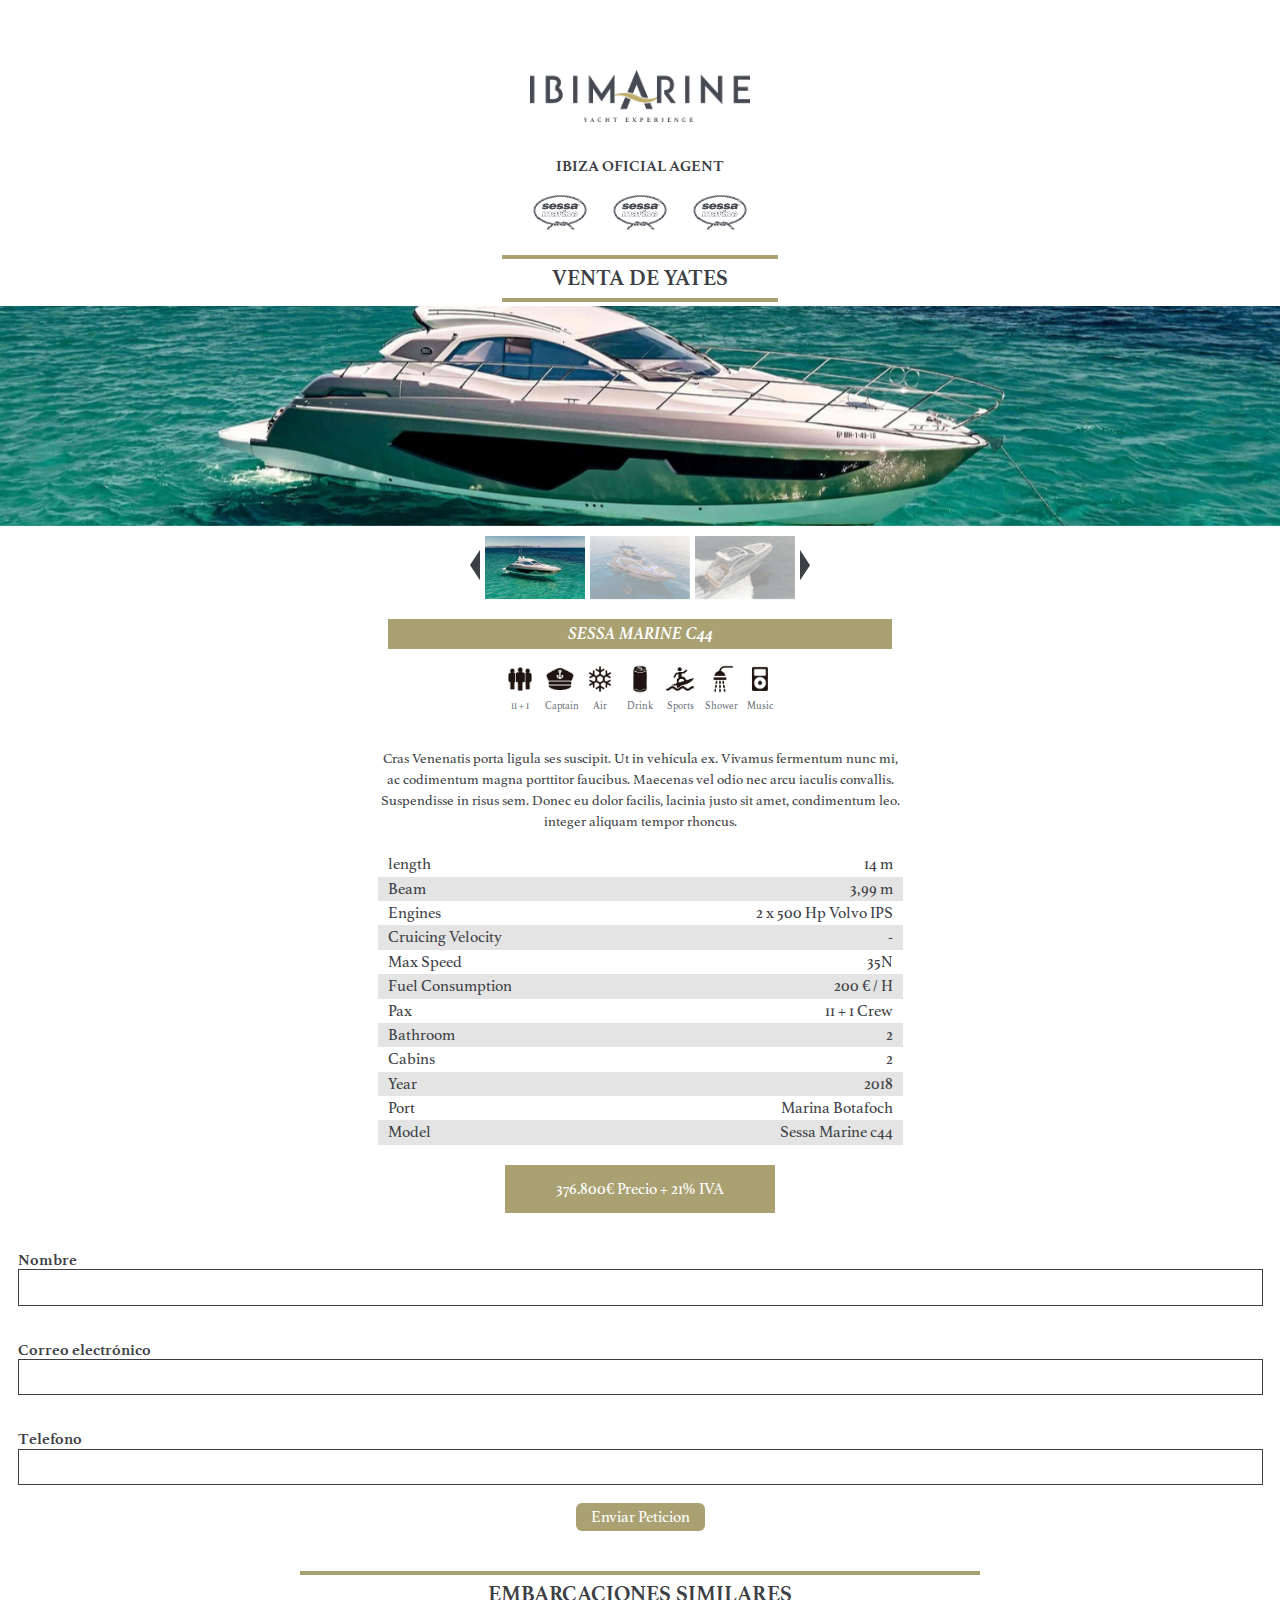
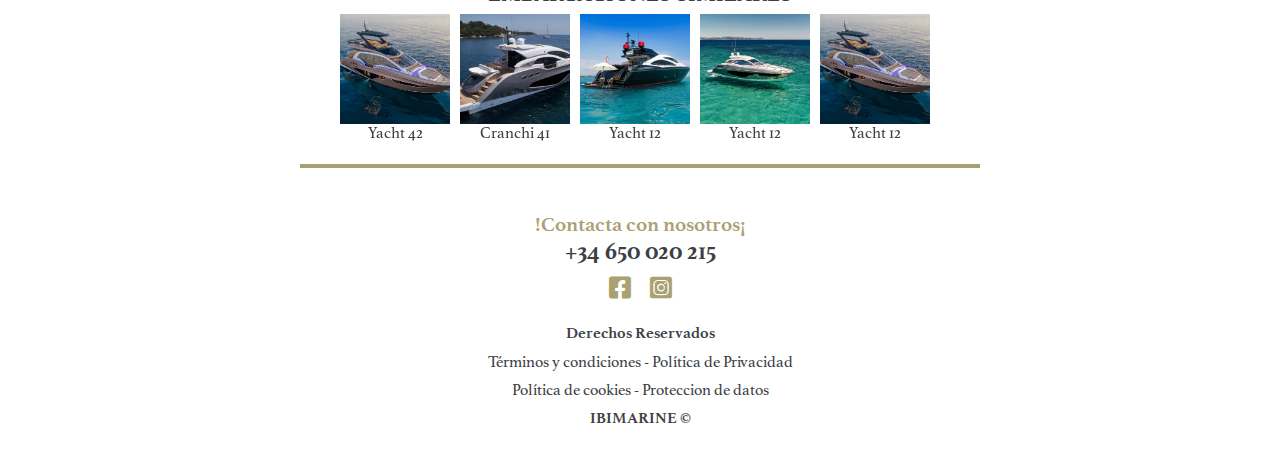
<file: venta_show.html>
<!DOCTYPE html>
<html lang="es">
<head>
    <meta charset="UTF-8">
    <meta http-equiv="X-UA-Compatible" content="IE=edge">
    <meta name="viewport" content="width=device-width, initial-scale=1.0">

    <title>Ibimarine</title>

    <!-- Slide -->
    <link rel="stylesheet" href="https://unpkg.com/swiper@8/swiper-bundle.min.css"/>

    <!-- Local styles -->
    <link rel="stylesheet" href="normalize.css">
    <link rel="stylesheet" href="style.css">
    <link rel="stylesheet" href="https://cdnjs.cloudflare.com/ajax/libs/font-awesome/6.0.0/css/all.min.css" integrity="sha512-9usAa10IRO0HhonpyAIVpjrylPvoDwiPUiKdWk5t3PyolY1cOd4DSE0Ga+ri4AuTroPR5aQvXU9xC6qOPnzFeg==" crossorigin="anonymous" referrerpolicy="no-referrer" />
</head>
<body>

    <!-- Dark Overlay container-->
    <div id="overlay"></div>

    <!--Mobile Menu -->
    <div class="menu__overlay" id="menu_mobile">
        <!-- Menu Content -->
        <div class="menu__content">
            <div class="menu__head">
                <a href="javascript:void(0)" id="close_navbar" class="invisible">&times;</a>
                
                <div class="head__logo-menu">
                    <img class="img-fluid" src="./img/logoibimarine_2.png" alt="Logo Ibimarine">
                </div>
                
                <a href="javascript:void(0)" id="menu_close">&times;</a>
            </div>

            <div class="menu__section margin-top-2">
                <div class="menu__langs">
                    <div class="lang active"><img class="img-fluid lang_img" src="./img/lang_es.png" alt=""> ES</div> 
                    <span class="bar">&#124;</span>
                    <div class="lang"><img class="img-fluid lang_img" src="./img/lang_en.png" alt="">EN</div>
                </div>
            </div>

            <div class="menu__links">
                <div class="menu__link margin-vertical-2"><a class="text-upper text-bold" href="index.html">Home</a></div>
                <div class="menu__link margin-vertical-2"><a class="text-upper text-bold" href="alquiler.html">Alquiler</a></div>
                <div class="menu__link margin-vertical-2"><a class="text-upper text-bold" href="venta.html">Venta</a></div>
                <div class="menu__link margin-vertical-2"><a class="text-upper text-bold" href="complementos.html">Complementos</a></div>
                <div class="menu__link margin-vertical-2"><a class="text-upper text-bold" href="eventos.html">Eventos</a></div>
                <div class="menu__link margin-vertical-2"><a class="text-upper text-bold" href="noticias.html">Noticias</a></div>
                <div class="menu__link margin-vertical-2"><a class="text-upper text-bold" href="contacto.html">Contacto</a></div>
            </div>
            
            <div class="menu__section margin-bottom-4">
                <div class="menu__link"><a class="text-upper text-bold" href="#">Área Privada</a></div>
            </div>
        </div>
    </div>

    <!-- Section Header -->
    <div class="header">
        <div class="head__top">
            <div class="menu__icon invisible">
                <i class="fa-solid fa-bars"></i>
            </div>
            <div class="head__logo">
                <img class="img-fluid" src="./logoibimarine.png" alt="Logo Ibimarine">
            </div>
            <div class="menu__icon" id="menu_open">
                <i class="fa-solid fa-bars"></i>
            </div>
        </div>
        <div class="head__brands">
            <div class="agent__text text-center f-bold text-color-black text-upper">
                IBIZA Oficial Agent
            </div>
            <div class="agent__brands">
                <a href="#" class="img__brand-container"><img class="img-fluid" src="img/sessa.png" alt="brand imgage"></a>
                <a href="#" class="img__brand-container"><img class="img-fluid" src="img/sessa.png" alt="brand imgage"></a>
                <a href="#" class="img__brand-container"><img class="img-fluid" src="img/sessa.png" alt="brand imgage"></a>
            </div>
        </div>
        <!-- Hero -->
        <div class="hero__content">
            <div class="hero-container hero-container-text">
                <h1 class="margin-1 text-title text-center text-upper text-bold text-color-black">Venta de Yates</h1>
            </div>
        </div>
    </div>

    <!-- Content -->
    <div class="container">
        <div class="slide_show">
            <div class="swiper main_img">
                <div class="swiper-wrapper">
                    <div class="swiper-slide">
                        <img class="img-fluid" src="./img/rent/rent-01.jpg" alt="">
                    </div>
                    
                    <div class="swiper-slide">
                        <img class="img-fluid" src="./img/rent/rent-02.jpeg" alt="">
                    </div>
                    <div class="swiper-slide">
                        <img class="img-fluid" src="./img/rent/rent-03.jpeg" alt="">
                    </div>
                    <div class="swiper-slide">
                        <img class="img-fluid" src="./img/rent/rent-01.jpg" alt="">
                    </div>
                    <div class="swiper-slide">
                        <img class="img-fluid" src="./img/rent/rent-02.jpeg" alt="">
                    </div>
                    <div class="swiper-slide">
                        <img class="img-fluid" src="./img/rent/rent-03.jpeg" alt="">
                    </div>
                </div>
            </div>

            <div class="slide_carousel">
                <div class="arrow" id="arrowPrev">
                    <svg style="width: 1rem; height: auto; margin: 0 5px" xmlns="http://www.w3.org/2000/svg" xmlns:bx="https://boxy-svg.com" viewBox="43.026 0 161.967 490" width="161.967" height="490">
                        <polyline style="stroke: rgb(60, 64, 69); fill: rgb(60, 64, 69);" points="204.993 0.285 204.993 490 43.026 244.36 204.72 0" bx:origin="0.525 0.496"/>
                    </svg>
                </div>
                <div class="swiper thumbnails-row" thumbsSlider="">
                    <div class="swiper-wrapper">
                        <div class="swiper-slide thumbnails">
                            <img class="img-thumbnail " src="./img/rent/rent-01.jpg" alt="thumbnail">
                        </div>
                        <div class="swiper-slide thumbnails">
                            <img class="img-thumbnail " src="./img/rent/rent-02.jpeg" alt="thumbnail">
                        </div>
                        <div class="swiper-slide thumbnails">
                            <img class="img-thumbnail " src="./img/rent/rent-03.jpeg" alt="thumbnail">
                        </div>
                        <div class="swiper-slide thumbnails">
                            <img class="img-thumbnail " src="./img/rent/rent-01.jpg" alt="thumbnail">
                        </div>
                        <div class="swiper-slide thumbnails">
                            <img class="img-thumbnail " src="./img/rent/rent-02.jpeg" alt="thumbnail">
                        </div>
                        <div class="swiper-slide thumbnails">
                            <img class="img-thumbnail " src="./img/rent/rent-03.jpeg" alt="thumbnail">
                        </div>
                    </div>
                </div>
                <div class="arrow" id="arrowNext">
                    <svg style="width: 1rem; height: auto; margin: 0 5px" xmlns="http://www.w3.org/2000/svg" xmlns:bx="https://boxy-svg.com" viewBox="51.124 -3.92 161.967 490" width="161.967" height="490">
                        <polyline style="stroke: rgb(60, 64, 69); fill: rgb(60, 64, 69);" points="204.993 0.285 204.993 490 43.026 244.36 204.72 0" transform="matrix(-1, 0, 0, -1, 256.117344, 486.079994)" bx:origin="0.525 0.496"/>
                      </svg>
                </div>
            </div>
        </div>
        
        <div class="yacht__info container-sm">
            <div class="yacht__title">
                <h2 class="bg-golden text-upper text-center">SESSA MARINE C44</h2>
            </div>

            <div class="yacht__icons">
                <div class="yacht__feature_icon text-center">
                    <img class="img-fluid" src="./img/yacht_icons/users.png" alt="feature icon">
                    <span class="yacht__icon-caption text-muted">11 + 1</span>
                </div>
                <div class="yacht__feature_icon text-center">
                    <img class="img-fluid" src="./img/yacht_icons/captain.png" alt="feature icon">
                    <span class="yacht__icon-caption text-muted">Captain</span>
                </div>
                <div class="yacht__feature_icon text-center">
                    <img class="img-fluid" src="./img/yacht_icons/air-conditioner.png" alt="feature icon">
                    <span class="yacht__icon-caption text-muted">Air</span>
                </div>
                <div class="yacht__feature_icon text-center">
                    <img class="img-fluid" src="./img/yacht_icons/drinks.png" alt="feature icon">
                    <span class="yacht__icon-caption text-muted">Drink</span>
                </div>
                <div class="yacht__feature_icon text-center">
                    <img class="img-fluid" src="./img/yacht_icons/sports.png" alt="feature icon">
                    <span class="yacht__icon-caption text-muted">Sports</span>
                </div>
                <div class="yacht__feature_icon text-center">
                    <img class="img-fluid" src="./img/yacht_icons/shower.png" alt="feature icon">
                    <span class="yacht__icon-caption text-muted">Shower</span>
                </div>
                <div class="yacht__feature_icon text-center">
                    <img class="img-fluid" src="./img/yacht_icons/music.png" alt="feature icon">
                    <span class="yacht__icon-caption text-muted">Music</span>
                </div>
            </div>

            <div class="yacht__description text-center text-color-black">
                <p>
                    Cras Venenatis porta ligula ses suscipit.
                    Ut in vehicula ex. Vivamus fermentum
                    nunc mi, ac codimentum magna 
                    porttitor faucibus. Maecenas vel odio
                    nec arcu iaculis convallis.
                </p>
                <p>
                    Suspendisse in risus sem. Donec eu
                    dolor facilis, lacinia justo sit amet,
                    condimentum leo. integer aliquam
                    tempor rhoncus.
                </p>
            </div>

            <div class="yacht__features-table">
                <ul class="yacht__table">
                    <li class="yacht__item text-color-black">
                        <span>length</span>
                        <span>14 m</span>
                    </li>
                    <li class="yacht__item text-color-black">
                        <span>Beam</span>
                        <span>3,99 m</span>
                    </li>
                    <li class="yacht__item text-color-black">
                        <span>Engines</span>
                        <span>2 x 500 Hp Volvo IPS</span>
                    </li>
                    <li class="yacht__item text-color-black">
                        <span>Cruicing Velocity</span>
                        <span>-</span>
                    </li>
                    <li class="yacht__item text-color-black">
                        <span>Max Speed</span>
                        <span>35N</span>
                    </li>
                    <li class="yacht__item text-color-black">
                        <span>Fuel Consumption</span>
                        <span>200 	&euro; / H</span>
                    </li>
                    <li class="yacht__item text-color-black">
                        <span>Pax</span>
                        <span>11 + 1 Crew</span>
                    </li>
                    <li class="yacht__item text-color-black">
                        <span>Bathroom</span>
                        <span>2</span>
                    </li>
                    <li class="yacht__item text-color-black">
                        <span>Cabins</span>
                        <span>2</span>
                    </li>
                    <li class="yacht__item text-color-black">
                        <span>Year</span>
                        <span>2018</span>
                    </li>
                    <li class="yacht__item text-color-black">
                        <span>Port</span>
                        <span>Marina Botafoch</span>
                    </li>
                    <li class="yacht__item text-color-black">
                        <span>Model</span>
                        <span>Sessa Marine c44</span>
                    </li>
                </ul>
            </div>
        </div>

        <div class="reservation__calendar" id="reservationCalendar">

            <div class="calendar__pricing text-color-white">
                <div class="sale-price bg-golden padding-vertical-1">
                    <div class="price">376.800&euro; <span class="price-taxes"><span>Precio + 21%</span> IVA</span></div>
                </div>
            </div>
        </div>

        <div class="reservation__form text-color-black">
            <form action="#">
                <div class="form__input">
                    <label for="name">Nombre</label>
                    <input type="text">
                </div>
                <div class="form__input">
                    <label for="email">Correo electrónico</label>
                    <input type="email">
                </div>
                <div class="form__input">
                    <label for="phone">Telefono</label>
                    <input type="text">
                </div>

                <div class="form__input text-center">
                    <input id="send_reservation_request" class="button button-golden" type="submit" value="Enviar Peticion">
                </div>
            </form>
        </div>
    </div>

    <!-- Similar Boats slide -->
            
    <div class="hero__content similar__boats">
        <div class="hero-container">

            <h4 class="margin-1 text-title text-center text-upper text-bold text-color-black">Embarcaciones Similares</h4>
            
            <div class="swiper-similar-boats">
                <div class="swiper-wrapper">
                    <!-- similar boat card -->
                    <div class="swiper-slide similar-boat-card">
                        <a href="#">
                            <div class="similar-boat-thumbnails">
                                <img src="/img/rent/rent-02.jpeg" alt="yacht n">
                            </div>
                            <div class="similar-boat-title">
                                <p class="text-center text-color-black">Yacht 42</p>
                            </div>
                        </a>
                    </div>
                    <!-- similar boat card -->
                    <div class="swiper-slide similar-boat-card">
                        <a href="#">
                            <div class="similar-boat-thumbnails">
                                <img src="/img/rent/rent-04.jpeg" alt="">
                            </div>
                            <div class="similar-boat-title">
                                <p class="text-center text-color-black">Cranchi 41</p>
                            </div>
                        </a>
                    </div>
                    <!-- similar boat card -->
                    <div class="swiper-slide similar-boat-card">
                        <a href="#">
                            <div class="similar-boat-thumbnails">
                                <img src="/img/home/home-04.jpg" alt="">
                            </div>
                            <div class="similar-boat-title">
                                <p class="text-center text-color-black">Yacht 12</p>
                            </div>
                        </a>
                    </div>
                    <!-- similar boat card -->
                    <div class="swiper-slide similar-boat-card">
                        <a href="#">
                            <div class="similar-boat-thumbnails">
                                <img src="/img/rent/rent-01.jpg" alt="">
                            </div>
                            <div class="similar-boat-title">
                                <p class="text-center text-color-black">Yacht 12</p>
                            </div>
                        </a>
                    </div>
                    <!-- similar boat card -->
                    <div class="swiper-slide similar-boat-card">
                        <a href="#">
                            <div class="similar-boat-thumbnails">
                                <img src="/img/rent/rent-02.jpeg" alt="">
                            </div>
                            <div class="similar-boat-title">
                                <p class="text-center text-color-black">Yacht 12</p>
                            </div>
                        </a>
                    </div>
                </div>
            </div>
        </div>
    </div>

    <!-- Footer -->
    <div class="footer">
       <footer class="margin-bottom-4">
           <div class="footer__contact-section">
               <p class="contact__text text-color-main">!Contacta con nosotros¡</p>
               <p class="contact__phone">+34 650 020 215</p>
               <div class="social__icons">
                <a href="#"><i class="fa-brands fa-facebook-square text-color-main"></i></a>
                <a href="#"><i class="fa-brands fa-instagram-square text-color-main"></i></a>
               </div>
           </div>
           <div class="footer__legal-section text-center">
               <p class="copyrigth text-color-black f-bold margin-top-1 margin-bottom-1">Derechos Reservados</p>
               <p class="legal__pages">
                   <div class="text-color-black margin-bottom-1">
                        <a href="#" class="text-color-black"><span>Términos y condiciones</span></a>
                        - 
                        <a href="#" class="text-color-black"><span>Política de Privacidad</span></a>
                   </div>
                   <div class="text-color-black margin-bottom-1">
                        <a href="#" class="text-color-black"><span>Política de cookies</span></a>
                        - 
                        <a href="#" class="text-color-black"><span>Proteccion de datos</span></a>
                   </div>
               </p>
               <p class="text-upper text-bold text-color-black margin-bottom-1 margin-top-1">Ibimarine &copy;</p>
           </div>
       </footer> 
    </div>

    <script src="https://unpkg.com/swiper@8/swiper-bundle.min.js"></script>

    <script>
        const slideMainThumbs = new Swiper('.thumbnails-row', {
            slidesPerView: 3,
            spaceBetween: 5,
            watchSlidesProgress: true,
        })
        const slideMain = new Swiper('.main_img', {
            spaceBetween: 10,
            navigation: {
                nextEl: '#arrowNext',
                prevEl: '#arrowPrev'
            },
            thumbs: {
                    swiper: slideMainThumbs,
                    },
        })

        const slideSimilarBoats = new Swiper('.swiper-similar-boats' , {
            width: 110,
            spaceBetween: 10,
        })

    </script>

    <script>

        // Global HTML Containers
        const DocumentBody = document.querySelector('body');
        const BodyOverlay = document.querySelector('#overlay');

        /*  Modal request */

        let overlay = `
            <div class="overlay__request__dark" id="overlay__request__dark">
                <div class="overlay__dark_content">
                    <div class="overlay__section">
                        <div class="head__logo_overlay-request">
                            <img class="img-fluid" src="./img/logoibimarine_2.png" alt="Logo Ibimarine">
                        </div>
                    </div>
                    <div class="overlay__section margin-vertical-2">
                        <div class="text-color-white text-center overlay__request_text">
                            <h4 class="margin-vertical-2 text-bold">¡Gracias por su petición!</h4>
                            <p>En menos de 24 horas,
                                nuestros comerciales
                                contactarán con Usted.
                            </p>
                        </div>
                    </div>
                    <div class="overlay__section margin-vertical-4">
                        <button id="close__overlay_dark" class="button button-golden button-lg">Cerrar</button>
                    </div>
                </div>
            </div>
        `;

        BodyOverlay.innerHTML = overlay;

        // Close request overlay
        document.querySelector('#close__overlay_dark').addEventListener('click', function(e){
            DocumentBody.style.overflow = 'visible';
            document.querySelector('#overlay__request__dark').style.display = 'none'
        })

        // open request overlay 
        document.querySelector('#send_reservation_request').addEventListener('click', function(e){
            e.preventDefault();
            DocumentBody.style.overflow = 'hidden'
            document.querySelector('#overlay__request__dark').style.display = 'block';
        })

        /* Menu */
        const closeMenuBtn = document.getElementById('menu_close');
        const openMenuBtn = document.getElementById('menu_open');
        const menuMobile = document.getElementById('menu_mobile');

        closeMenuBtn.addEventListener('click', closeMenu);
        openMenuBtn.addEventListener('click', openMenu)

        function closeMenu(){
            DocumentBody.style.overflow = 'visible'
            menuMobile.style.display = 'none';
        }

        function openMenu(){
            DocumentBody.style.overflow = 'hidden'
            menuMobile.style.display = 'block';
        }
    </script>
</body>
</html>
</file>
<file: style.css>
/* Main Values */
:root {
    --main-color-yellow: #AAA173;
    --main-color-black: #3C4045;

    --color-white: #ffffff;
    --color-light: #dbdbdb;
    --color-light-off: #bebebe;
}

/* Fonts */

/* Italic */
@font-face {
    font-family: 'Athelas';
    src: url('./fonts/Athelas-Italic.ttf') format('truetype');
    font-weight: 400;
    font-style: italic;
}
/* Regular */
@font-face {
    font-family: 'Athelas';
    src: url('./fonts/Athelas-Regular.ttf') format('truetype');
    font-weight: 400;
    font-style: normal;
}

/* Bold */
@font-face {
    font-family: 'Athelas';
    src: url('./fonts/Athelas-Bold.ttf') format('truetype');
    font-weight: 700;
    font-style: normal;
}
/* Bold Italic */
@font-face {
    font-family: 'Athelas';
    src: url('./fonts/Athelas-BoldItalic.ttf') format('truetype');
    font-weight: 700;
    font-style: italic;
}

/* Resseting default rules */

* {
    margin: 0;
    padding: 0;
}

*,
*:before,
*:after {
    box-sizing: inherit;
}

html {
    box-sizing: border-box;
    font-size: 62.5%;
}

body {
    font-family: Athelas;
    font-size: 1.6rem;
}

a{
    text-decoration: none;
}

ul, ol, li {
    list-style: none;
}

/* HEAD-TOP/HEADER */

.head__top{
    margin: 25px 0;
    max-width: 100%;
    display: flex;
    justify-content: space-around;
    align-items: center;
}

.head__logo {
    width: 185px;
}

@media screen and (min-width: 768px){
    .head__top {
        margin: 7rem 0 3rem 0;
        max-width: 100%;
        display: flex;
        justify-content: space-around;
        align-items: center;
    }

    .head__logo {
        width: 22rem;
    }
}

/* menu */
.menu__icon {
    width: 25px;
}
@media screen and (min-width: 768px){
    .menu__icon {
        visibility: hidden;
    }
}
.menu__icon i{
    font-size: 22px;
    color: var(--main-color-yellow);
}

.menu__overlay { 
    height: 100%;
    width: 100%;
    display: none;
    position: fixed;
    z-index: 999;
    left: 0;
    top: 0;
    background-color: var(--main-color-black); /* Black fallback color */
    overflow-x: hidden; /* Disable horizontal scroll */
    transition: 0.5s; /* 0.5 second transition effect to slide in or slide down the overlay (height or width, depending on reveal) */
}

.menu__head {
    display: flex;
    justify-content: space-around;
    align-items: center;
}
#menu_close {
    margin-top: -2rem;
    color: var(--main-color-yellow);
    font-size: 5rem;
}

.head__logo-menu {
    width: 20rem;
}


.menu__content {
    position: relative;
    top: 0; /* 25% from the top */
    width: 100%; /* 100% width */
    text-align: center; /* Centered text/links */
    margin-top: 30px; /* 30px top margin to avoid conflict with the close button on smaller screens */
}

.menu__link {
    /* padding: 8px; */
    font-size: 2.2rem;
    display: block;
    transition: 0.3s;
}
.menu__link a{
    color: #fff;
}

.menu__section {
    width: 100%;
    position: relative;
    padding: 1.5rem 0;
}
.menu__section::before {
    content: '';
    position: absolute;
    bottom: 0;
    left: 50%;
    transform: translate(-50%,0);
    width: 80%;
    height: 2px;
    background-color: var(--main-color-yellow);
}
.menu__section::after {
    content: '';
    position: absolute;
    top: 0;
    left: 50%;
    transform: translate(-50%,0);
    width: 80%;
    height: 2px;
    background-color: var(--main-color-yellow);
}

.menu__langs {
    display: flex;
    justify-content: center;

    color: #fff;
}

.lang_img {
    width: 2.8rem;
    margin-right: .8rem;
}

.lang {
    padding: 0 1rem;
    font-size: 2.5rem;
    opacity: .4;
}

.bar {
    font-size: 2.2rem;
}

/* Head Brands */
.agent__brands{
    display: flex;
    justify-content: center;
    gap: 0 1rem;
}

.img__brand-container {
    margin: 1.8rem .5rem;
    flex: 0 0 12%;
    width: 15%;
    max-width: 6rem;
}

.brand-icon-small {
    max-width: 50px;
}

/* Hero section */

.hero__content {
    text-align: center;
}

.hero-container{
    height: auto;
    width: 100%;
    position: relative;
    overflow: hidden;
    max-height: 42rem;
    border-top: .4rem solid var(--main-color-yellow);
    border-bottom: .4rem solid var(--main-color-yellow);
}

@media (min-width: 768px) {
    .hero-container{
        display: inline-block;
        width: auto;
        line-height: 1.2em;
        padding: 0 4rem;
    }
}

/* Main Card */

.card{
    max-width: 90%;
    width: 30rem;
    margin: 2.2rem auto;
    overflow: hidden;
    display: block;
}

.card-head {
    position: relative;
}

.card__img {
    height: 191px;
    overflow: hidden;
}

.card__img img {
    object-fit: cover;
    object-position: center;
}

.label {
    position: absolute;
    top: 0;
    right: 0;
    height: 150px;
    width: 150px;
    display: flex;
    justify-content: center;
    align-items: center;
}

.label-es {
    overflow: hidden;
}

.label-en {
    overflow: hidden;
}
.label-en::before {
    content: 'Recomended';
    position: absolute;
    height: 30px;
    width: 150%;
    background-color: var(--main-color-yellow );
    transform: rotate(45deg) translateY(-40px);
    display: flex;
    justify-content: center;
    align-items: center;
    text-transform: uppercase;
    font-weight: bold;
    color: #fff;
    font-size: 1.4rem;
}

.label-es::before {
    content: 'Recomendada';
    position: absolute;
    height: 30px;
    width: 150%;
    background-color: var(--main-color-yellow );
    transform: rotate(45deg) translateY(-40px);
    display: flex;
    justify-content: center;
    align-items: center;
    text-transform: uppercase;
    font-weight: bold;
    color: #fff;
    font-size: 1.4rem;
}

.card__title{
    position: absolute;
    bottom: 0;
    background-color: var(--main-color-yellow);
    display: block;
    width: 100%;
}
.card__title>p {
    font-family: Athelas;
    font-weight: bold;
    line-height: 3rem;
    color: #fff;
}


.card-body {
    border: 2px solid var(--main-color-yellow);
}
.card__price {
    display: flex;
    justify-content: center;
    align-items: center;
    gap: 0 10px;
}

@media (min-width: 768px) {
    /* home page */
    .home__grid {
        max-width: 1200px;
        display: flex;
        flex-wrap: wrap;
        justify-content: center;
    }

    .home__grid a:nth-child(odd),
    .home__grid .card:nth-child(odd):not(:last-of-type)
    {
        margin-right: 3rem;
    }

    .card {
        max-width: 100%;
        width: 39rem;
        margin: 2.2rem 0;
    }
    .card__img {
        height: 225px;
    }

    .card__title>p {
        line-height: 3.8rem;
        font-size: 1.8rem;
    }
}

/* Card - News and Lifestyle */

.card__news {
    display: flex;
    align-items: center;
    height: 17.5rem;
}

.card__news:nth-child(even) {
    display: flex;
    flex-direction: row-reverse;
    align-items: center;
}

.card__img-news {
    height: 100%;
}

.card__news_text>.card__text>p {
    font-size: 1.5rem;
    margin: .5rem auto;
}

.card-border-golden {
    border: 1px solid var(--main-color-yellow);
}

.card__news-element {
    height: 100%;
    flex: 50%;
    overflow: hidden;

    display: flex;
    align-items: center;
}

.text-ellipsed {
    text-overflow: ellipsis;
    overflow: hidden;
    display: -webkit-box !important;
    -webkit-line-clamp: 6;
    -webkit-box-orient: vertical;
    white-space: normal;
}

.img-news {
    width: 100%;
    height: 100%;
    object-fit: cover;
    object-position: center;

    -o-object-fit: cover;
    -o-object-position: center;
}

/* Footer */

.footer__contact-section {
    display:  flex;
    flex-direction: column;
    align-items: center;
}

.contact__text {
    font-size: 2.1rem;
    font-weight: bold;
}

.contact__phone {
    color: var(--main-color-black);
    font-size: 2.5rem;
    font-weight: bold;
}

.social__icons {
    font-size: 2.5rem;
    margin: 1rem 0;
}
 .social__icons i{
     margin: 0 .7rem;
 }


/* RENT SHOW - Page */

.swiper-slide img {
    display: block;
    width: 100%;
    height: 100%;
    object-fit: cover;
}

.swiper {
    width: 100%;
    height: 22rem;
    margin-left: auto;
    margin-right: auto;
}

.swiper-slide {
    background-size: cover;
    background-position: center;
}

.thumbnails-row {
    height: 20%;
    padding: 1rem 0;
}

.thumbnails-row .swiper-slide {
    height: 63px;
    opacity: 0.4;
}
.thumbnails-row .swiper-slide-thumb-active {
    opacity: 1;
}

.slide_carousel {
    width: 350px;
    margin: 0 auto;
    display: flex;
    align-items: center;
}

/* Yacht Info */

.container-sm {
    max-width: 560px;
    width: 95%;
    margin: 1rem auto;
}


.yacht__title {
    color: #fff;
    width: 90%;
    line-height: 3rem;
    font-style: italic;
    font-size: 1.1rem;
    margin: 0 auto;
}

.yacht__description {
    font-size: 1.4rem;
    padding: 2rem;
    line-height: 21px;
}

.yacht__icons {
    display: flex;
    align-items: center;
    justify-content: center;
    margin: 1rem auto;
}

.yacht__feature_icon {
    width: 3rem;
    line-height: 15px;
    margin: 0.5rem;
}

.yacht__icon-caption {
    font-size: 1rem;
}

/* Yacht Table - #d9d9d9*/

.yacht__features-table {
    width: 100%;
    height: auto;
    padding: 0 1.75rem;
}

.yacht__item {
    display: flex;
    justify-content: space-between;
    padding: 0.3rem 1rem;
}

.yacht__item:nth-child(even) {
    background-color: #e4e4e4;
}

/* Utilities */

/* Rent Pricing section */
.calendar__pricing {
    text-align: center;
    margin: 1rem auto;
}

.calendar__pricing .price-per-day {
    max-width: 27rem;
    margin: 0 auto;
    padding: 1rem;
}
.calendar__pricing .sale-price {
    max-width: 27rem;
    margin: 2rem auto;
    padding: 1.5rem 1rem;
}

.calendar__pricing .price-per-day .price {
    font-size: 2rem;
}

/* Calendar - BackOffice calendar */
.calendar__buttons {
    display: flex;
    justify-content: center;
    gap: 0 1rem;
    margin-top: -7rem;
    margin-bottom: 7rem;
}

/* Calendar - BackOffice make Reservation */

/* Add Reservation */
.reservation__add_new_date {
    margin: 0 auto;
    display: flex;
    flex-direction: column;
    justify-content: center;
    width: 85%;
    height: auto;
    padding: 1rem;
}

.reservation__input {
    border: 1px solid;
    padding: 0 0.5rem;
    margin-bottom: 1em;
}
.reservation__input input[type=text]{
    height: 4rem;
    width: 100%;
    padding: 0 1rem;
}
.reservation__input textarea{
    height: 8rem;
    width: 100%;
    padding: .5rem 1rem;
}
.reservation__input.-no-border {
    border: none;
    padding: 0;
}
.reservation__input_head {
    display: flex;
    justify-content: flex-start;
    align-items: center;
    height: 2.5em;
}
.reservation__input_body {
    max-height: 0;
    overflow: hidden;
    transition: max-height .5s ease;
}

div.reservation__input_option{
    height: 3rem;
    border-bottom: 1px solid;
    width: 20rem;
    margin: 1.6rem auto;
}
div.reservation__input_option:last-child{
    border-bottom: none;
}

/* Existing reservation */

.reservation__existing {
    margin: 0 auto;
    display: flex;
    flex-direction: column;
    justify-content: center;
    width: 85%;
    height: auto;
    padding: 1rem;
}

.reserved__day {
    margin-bottom: 1rem;
}
.reserved__card {
    border: 1px solid var(--main-color-black);
    padding: 0 0.5rem;
    margin-bottom: 1em;
    border-radius: 5px;
}

.reserved__head {
    position: relative;
    display: flex;
    align-items: center;
    justify-content: center;
    text-align: center;
    height: 2.5em;
}
.reserved__head span {
    position: absolute;
    top: 50%;
    left: 2rem;
    transform: translate(-50%, -50%);
}

.not-available {
    color: #c3c3c3;
}

.accordion-arrow {
    width: 1.6rem;
    margin-right: 2rem;
}
.accordion-arrow svg {
    transform: rotate(-180deg);
    transition: transform 1s ease;
}


/* Forms - Reservation - FrontPage */

.reservation__form {
    margin: 0 auto 4rem auto;
}

.reservation__form .form__input:not(:last-child) {
    padding: 1.75rem;
}

.reservation__form .form__input label {
    font-weight: bold;
}

.reservation__form .form__input input[type=text],
.reservation__form .form__input input[type=email] {
    border: 1px solid var(--main-color-black);
    padding: .8rem;
    width: 100%;
}

/* Bottom Slide - Similar Boats Slider*/

.similar__boats {
    margin-bottom: 4rem;
}

.swiper-similar-boats {
    width: 15rem;
    height: 15rem;
}

@media (min-width: 768px) {
    .swiper-similar-boats {
        width: 90%;
    }
}

.similar-boat-thumbnails {
    width: 11rem;
    height: 11rem;
}

.similar-boat-thumbnails img {
    width: 100%;
    height: 100%;
    object-fit: cover;
    object-position: center;
}

/* Rent Request - Dark Overlay */

.overlay__request__dark {
    position: fixed;
    overflow: scroll;
    z-index: 9; 
    left: 0; 
    top: 0; 
    width: 100%; 
    height: 100vh;
    background-color: rgba(60, 64, 69, 0.96);
    display: none;
}

.overlay__dark_content {
    width: 100%;
    min-height: 100%;
    display: flex;
    flex-direction: column;
    justify-content: center;
    align-items: center;
}

.overlay__section {
    opacity: 1;
    padding: 0 1.75rem;
    margin: 0 auto;
}
.overlay__section-fullwidth {
    opacity: 1;
    padding: 0;
    margin: 0 auto;
}

.overlay__section .overlay__request_text {
    padding: 0 3rem;
    font-size: 2.4rem;
}

.head__logo_overlay-request {
    width: 200px;
}

/* Overlay Photos */

.overlay__photo_hero {
    overflow: hidden;
    width: 100%;
    height: 22rem;
    margin: 0 auto;
}

.overlay__photos_main {
    background-size: cover;
    background-position: center;
    height: 100%;

    position: relative;
}
.overlay__photos_main #photosArrowPrev {
    display: inline;
    position: absolute;
    top: 50%;
    left: 0;
    transform: translate(0%, -65%);
}
.overlay__photos_main #photosArrowNext {
    display: inline;
    position: absolute;
    top: 50%;
    right: 0;
    transform: translate(0%, -65%);
}

.overlay__photos_main img {
    display: block;
    width: 100%;
    height: 100%;
    object-fit: cover;
    object-position: center;
    -o-object-fit: cover;
    -o-object-position: center;
}

.overlay__photos_thumbnails {
    display: grid;
    grid-template-columns: repeat(3, 1fr);
    gap: 1rem;
}
.overlay__photos_thumbnails img {
    height: 100%;
    max-height: 7rem;
    width: 100%;
}
/* Utilities */

/* Margin and Padding */

.m-auto {
    margin:0 auto;
}

.margin-1 {
    margin: 1rem;
}

.margin-top-1 {
    margin-top: 1rem;
}
.margin-top-2 {
    margin-top: 2rem;
}
.margin-top-4 {
    margin-top: 4rem;
}

.margin-bottom-1 {
    margin-bottom: 1rem;
}

.margin-bottom-2 {
    margin-bottom: 2rem;
}

.margin-bottom-4 {
    margin-bottom: 4rem;
}

.padding-vertical-1 {
    padding: 1rem 0;
}

/* Line - Spaces */

.hr-spacer {
    display: block;
    border-top: 2px solid var(--main-color-black);
    margin: 0.7rem auto;
    width: 143px;
    opacity: .7;
}

/* Cursor */
.cursor-pointer {
    cursor: pointer;
}

/* Displays */
.calendar-active {
    display: block;
}
.d-none {
    display: none;
}
.d-block {
    display: block;
}
.d-inline-block {
    display: inline-block;
}

.invisible {
    visibility: hidden;
}
.active {
    opacity: 1;
}

/* Blocks - Borders*/

.smooth-corners {
    border-radius: 5%;
}

.smooth-top-corners {
    border-top-left-radius: 5%;
    border-top-right-radius: 5%;
}

/* Used in News Section */
.smooth-side-corners-alternating {
    border-top-left-radius: 8px;
    border-bottom-left-radius: 8px;
    overflow: hidden;
}
.smooth-side-corners-alternating:nth-child(even) {
    border-top-left-radius: 0;
    border-bottom-left-radius: 0;
    border-top-right-radius: 8px;
    border-bottom-right-radius: 8px;
    overflow: hidden;
}

/* Block-Spacer */
.margin-2 {
    margin: 2rem ;
}

.margin-vertical-1 {
    margin: 1.5rem 0;
}

.margin-vertical-2 {
    margin: 3rem 0;
}

.margin-vertical-4 {
    margin: 4rem 0;
}

.margin-bottom-4{
    margin-bottom: 4rem;
}

.padding-horizontal-1 {
    padding: 0 1rem;
}

/* Buttons */
.button {
    border: none;
    border-radius: 6px;
    padding: 5px 15px;
    text-align: center;
    text-decoration: none;
}

.button.button-lg {
    padding: 8px 40px;
    font-size: 2.1rem;
}
.button.button-white {
    background: var(--color-white);
    color: var(--main-color-black);
    border: 1px solid;
}
.button.button-white-disable {
    background: var(--color-white);
    color: var(--color-light-off);
    border: 1px solid var(--color-light-off);
}
.button.button-golden {
    background-color: var(--main-color-yellow);
    color: white;
}

.button.button-golden:hover {
    background-color: var(--main-color-black);
}
.button.button-white:hover {    
    background-color: var(--main-color-yellow);
    color: white;
}

/* Texts */
.text-title {
    font-size: 2.2rem;
}
.text-center {
    text-align: center;
}

/* Colors */
.bg-golden {
    background-color: var(--main-color-yellow);
}

.bg-gray {
    background-color: var(--color-light);
}

.text-color-main {
    color: var(--main-color-yellow);
}
.text-color-golden {
    color: var(--main-color-yellow);
}

.text-color-black-muted {
    color: #707070;
}

.text-color-black {
    color: var(--main-color-black);
}

.text-color-white {
    color: var(--color-white);
}

.text-muted {
    color: #6c757d;
}

.text-upper{
    text-transform: uppercase;
}

.text-capitalize {
    text-transform: capitalize;
}

/* Images */
.img-fluid {
    max-width: 100%;
    height: auto;
}

/* Text Fonts */

.f-bold {
    font-family: Athelas;
    font-weight: bold;
}
.text-bold {
    font-family: Athelas;
    font-weight: bold;
}

.day-off {
    border: 1px solid var(--color-light);
    color: var(--color-light);
}
</file>
<file: css/calendar.css>
/* CALENDAR */

.month-day {
    cursor: pointer;
}

.calendar__day-selected {
    background: var(--main-color-yellow);
    color: var(--color-white);
    line-height: 8px;
    height: 1.3em;
    text-align: center;
    align-self: center;
    align-items: center;
    align-content: center;
}

.reservation__calendar {
    margin-top: 3rem;
}

.reservation__calendar>h2 {
    font-size: 1.9rem;
    margin-bottom: .3rem;
}

.calendar-front {
    margin: 0 auto;
    max-width: 324px;
    border-radius: 10px;
    display: none;
}

.calendar__header {
    z-index: -99;

    padding: 1.4rem 1rem;
    
    background-color: var(--main-color-yellow);
    color: var(--color-white);

    border-top-left-radius: 10px;
    border-top-right-radius: 10px;
    
    border: 1px solid var(--main-color-black);
    

    display: flex;
    justify-content: space-evenly;
    align-items: center;

    font-size: 2rem;
}

ol.calendar__weekdays {
    display: flex;
    justify-content: space-around;
}

.calendar__weekdays {
    padding-top: 1.5rem;
}

.calendar__weekdays .weekday-name {
    font-size: 2rem;
}

.calendar__days-container {
    border-bottom: 1px solid var(--main-color-black);
    border-left: 1px solid var(--main-color-black);
    border-right: 1px solid var(--main-color-black);
    border-bottom-left-radius: 10px;
    border-bottom-right-radius: 10px;
}
ol.calendar__days {
    text-align: center;
    display: grid;
    grid-template-columns: repeat(7, 1fr);
    padding: 1rem 0 1.2rem 0;

    font-size: 2rem;
}

.day-name {
    font-size: 2.3rem;
}

.calendar__numberDay li {
    padding: 0.8rem;
    font-size: 2.2rem;
}

.first-day {
    grid-column-start: var(--first-day-start, 0);
  }
</file>
<file: css/calendarBackOffice.css>
/* CALENDAR */

.month-day {
    cursor: pointer;
}

.calendar__day-selected {
    background: var(--main-color-yellow);
    color: var(--color-white);
    /* line-height: 8px;
    height: 1.3em; */
    text-align: center;
    align-self: center;
    align-items: center;
    align-content: center;
}

.reservation__calendar {
    margin-top: 3rem;
}

.reservation__calendar>h2 {
    font-size: 1.9rem;
    margin-bottom: .3rem;
}

.calendar-front {
    margin: 10rem auto;
    max-width: 324px;
    border-radius: 10px;
    display: none;
}

.calendar__header {
    z-index: -99;
    padding: 1.4rem 1rem;
    /* background-color: var(--main-color-yellow); */
    color: var(--main-color-black);
    /* border-top-left-radius: 10px; */
    /* border-top-right-radius: 10px; */
    /* border: 1px solid var(--main-color-black); */
    display: flex;
    justify-content: space-evenly;
    align-items: center;
    font-size: 3rem;
    font-weight: bold;
}

ol.calendar__weekdays {
    display: flex;
    justify-content: space-around;
}

.calendar__weekdays {
    padding-top: 1.5rem;
}

.calendar__weekdays .weekday-name {
    font-size: 2rem;
}

.calendar__days-container {
    margin: 0 auto;
}
ol.calendar__days {
    text-align: center;
    display: grid;
    grid-template-columns: repeat(7, 1fr);
    /* padding: 1rem 0 1.2rem 0; */
    font-size: 2rem;
    align-items: center;
    justify-content: center;
    align-content: center;
}

.day-name {
    font-size: 2.3rem;
}

.calendar__numberDay li {
    height: 4rem;
    margin: 1rem 0;
    font-size: 2.2rem;
    border: 1px solid;
    width: 4rem;
    padding: 5px;
    justify-self: center;
    text-align: center;
}

.first-day {
    grid-column-start: var(--first-day-start, 0);
  }
</file>
